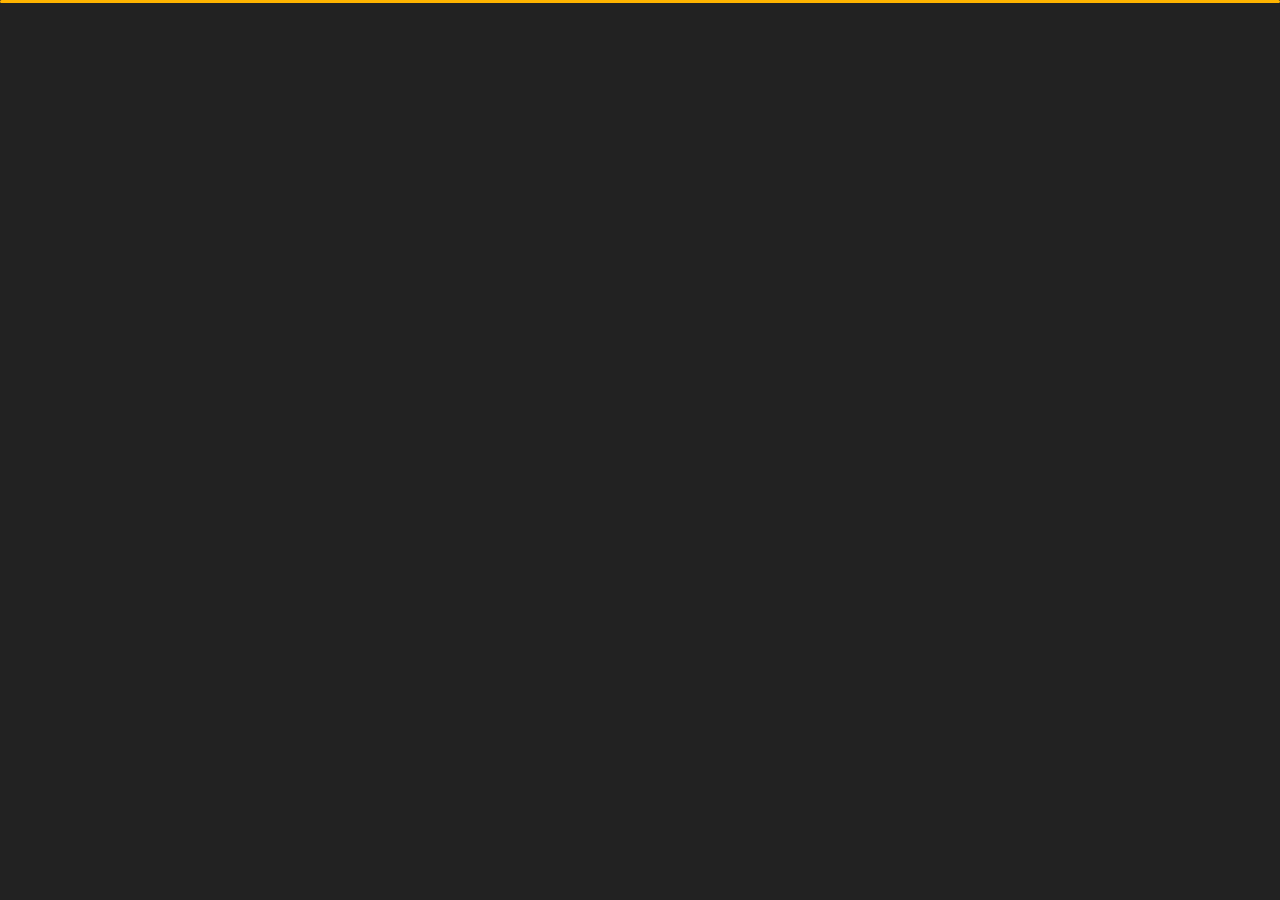
<file: index.html>
﻿<!DOCTYPE html>
<html lang="en">
	<head>
		<meta charset="utf-8" />
		<title>Personal Portfolio</title>
		<meta name="viewport" content="width=device-width, initial-scale=1" />

		<!-- Template Google Fonts -->
		<link
			href="https://fonts.googleapis.com/css?family=Poppins:400,400i,500,500i,600,600i,700,700i,800,800i,900,900i"
			rel="stylesheet"
		/>
		<link href="https://fonts.googleapis.com/css?family=Open+Sans:300,400,400i,600,600i,700" rel="stylesheet" />

		<!-- Template CSS Files -->
		<link href="css/bootstrap.min.css" rel="stylesheet" />
		<link href="css/preloader.min.css" rel="stylesheet" />
		<link href="css/circle.css" rel="stylesheet" />
		<link href="css/font-awesome.min.css" rel="stylesheet" />
		<link href="css/fm.revealator.jquery.min.css" rel="stylesheet" />
		<link href="css/style.css" rel="stylesheet" />

		<!-- CSS Skin File -->
		<link href="css/skins/yellow.css" rel="stylesheet" />

		<!-- Live Style Switcher - demo only -->
		<link rel="alternate stylesheet" type="text/css" title="blue" href="css/skins/blue.css" />
		<link rel="alternate stylesheet" type="text/css" title="green" href="css/skins/green.css" />
		<link rel="alternate stylesheet" type="text/css" title="yellow" href="css/skins/yellow.css" />
		<link rel="alternate stylesheet" type="text/css" title="blueviolet" href="css/skins/blueviolet.css" />
		<link rel="alternate stylesheet" type="text/css" title="goldenrod" href="css/skins/goldenrod.css" />
		<link rel="alternate stylesheet" type="text/css" title="magenta" href="css/skins/magenta.css" />
		<link rel="alternate stylesheet" type="text/css" title="orange" href="css/skins/orange.css" />
		<link rel="alternate stylesheet" type="text/css" title="purple" href="css/skins/purple.css" />
		<link rel="alternate stylesheet" type="text/css" title="red" href="css/skins/red.css" />
		<link rel="alternate stylesheet" type="text/css" title="yellowgreen" href="css/skins/yellowgreen.css" />
		<link rel="stylesheet" type="text/css" href="css/styleswitcher.css" />

		<!-- Modernizr JS File -->
		<script src="js/modernizr.custom.js"></script>
	</head>

	<body class="home">
		<!-- Live Style Switcher Starts - demo only -->
		<div id="switcher" class="">
			<div class="content-switcher">
				<h4>STYLE SWITCHER</h4>
				<ul>
					<li>
						<a href="#" onclick="setActiveStyleSheet('purple');" title="purple" class="color"
							><img src="img/styleswitcher/purple.png" alt="purple"
						/></a>
					</li>
					<li>
						<a href="#" onclick="setActiveStyleSheet('red');" title="red" class="color"
							><img src="img/styleswitcher/red.png" alt="red"
						/></a>
					</li>
					<li>
						<a href="#" onclick="setActiveStyleSheet('blueviolet');" title="blueviolet" class="color"
							><img src="img/styleswitcher/blueviolet.png" alt="blueviolet"
						/></a>
					</li>
					<li>
						<a href="#" onclick="setActiveStyleSheet('blue');" title="blue" class="color"
							><img src="img/styleswitcher/blue.png" alt="blue"
						/></a>
					</li>
					<li>
						<a href="#" onclick="setActiveStyleSheet('goldenrod');" title="goldenrod" class="color"
							><img src="img/styleswitcher/goldenrod.png" alt="goldenrod"
						/></a>
					</li>
					<li>
						<a href="#" onclick="setActiveStyleSheet('magenta');" title="magenta" class="color"
							><img src="img/styleswitcher/magenta.png" alt="magenta"
						/></a>
					</li>
					<li>
						<a href="#" onclick="setActiveStyleSheet('yellowgreen');" title="yellowgreen" class="color"
							><img src="img/styleswitcher/yellowgreen.png" alt="yellowgreen"
						/></a>
					</li>
					<li>
						<a href="#" onclick="setActiveStyleSheet('orange');" title="orange" class="color"
							><img src="img/styleswitcher/orange.png" alt="orange"
						/></a>
					</li>
					<li>
						<a href="#" onclick="setActiveStyleSheet('green');" title="green" class="color"
							><img src="img/styleswitcher/green.png" alt="green"
						/></a>
					</li>
					<li>
						<a href="#" onclick="setActiveStyleSheet('yellow');" title="yellow" class="color"
							><img src="img/styleswitcher/yellow.png" alt="yellow"
						/></a>
					</li>
				</ul>
				<div id="hideSwitcher">&times;</div>
			</div>
		</div>
		<div id="showSwitcher" class="styleSecondColor"><i class="fa fa-cog fa-spin"></i></div>
		<!-- Live Style Switcher Ends - demo only -->
		<!-- Header Starts -->
		<header class="header" id="navbar-collapse-toggle">
			<!-- Fixed Navigation Starts -->
			<ul class="icon-menu d-none d-lg-block revealator-slideup revealator-once revealator-delay1">
				<li class="icon-box active">
					<i class="fa fa-home"></i>
					<a href="index.html">
						<h2>Home</h2>
					</a>
				</li>
				<li class="icon-box">
					<i class="fa fa-user"></i>
					<a href="about.html">
						<h2>About</h2>
					</a>
				</li>
				<li class="icon-box">
					<i class="fa fa-briefcase"></i>
					<a href="portfolio.html">
						<h2>Portfolio</h2>
					</a>
				</li>
				<li class="icon-box">
					<i class="fa fa-envelope-open"></i>
					<a href="contact.html">
						<h2>Contact</h2>
					</a>
				</li>
				<li class="icon-box">
					<i class="fa fa-comments"></i>
					<a href="blog.html">
						<h2>Blog</h2>
					</a>
				</li>
			</ul>
			<!-- Fixed Navigation Ends -->
			<!-- Mobile Menu Starts -->
			<nav role="navigation" class="d-block d-lg-none">
				<div id="menuToggle">
					<input type="checkbox" />
					<span></span>
					<span></span>
					<span></span>
					<ul class="list-unstyled" id="menu">
						<li class="active">
							<a href="index.html"><i class="fa fa-home"></i><span>Home</span></a>
						</li>
						<li>
							<a href="about.html"><i class="fa fa-user"></i><span>About</span></a>
						</li>
						<li>
							<a href="portfolio.html"><i class="fa fa-folder-open"></i><span>Portfolio</span></a>
						</li>
						<li>
							<a href="contact.html"><i class="fa fa-envelope-open"></i><span>Contact</span></a>
						</li>
						<li>
							<a href="blog.html"><i class="fa fa-comments"></i><span>Blog</span></a>
						</li>
					</ul>
				</div>
			</nav>
			<!-- Mobile Menu Ends -->
		</header>
		<!-- Header Ends -->
		<!-- Main Content Starts -->
		<section
			class="container-fluid main-container container-home p-0 revealator-slideup revealator-once revealator-delay1"
		>
			<div class="color-block d-none d-lg-block"></div>
			<div class="row home-details-container align-items-center">
				<div class="col-lg-4 bg position-fixed d-none d-lg-block"></div>
				<div class="col-12 col-lg-8 offset-lg-4 home-details text-left text-sm-center text-lg-left">
					<div>
						<img
							src="img/img-mobile.jpg"
							class="img-fluid main-img-mobile d-none d-sm-block d-lg-none"
							alt="my picture"
						/>
						<h6 class="text-uppercase open-sans-font mb-0 d-block d-sm-none d-lg-block">hi there !</h6>
						<h1 class="text-uppercase poppins-font"><span>I'm</span> prakash kumar</h1>
						<p class="open-sans-font">
							I'm a Prakash Kumar based web designer & front‑end developer focused on crafting clean &
							user‑friendly experiences, I am passionate about building excellent software that improves the
							lives of those around me.
						</p>
						<a href="about.html" class="btn btn-about">more about me</a>
					</div>
				</div>
			</div>
		</section>
		<!-- Main Content Ends -->

		<!-- Template JS Files -->
		<script src="js/jquery-3.5.0.min.js"></script>
		<script src="js/styleswitcher.js"></script>
		<script src="js/preloader.min.js"></script>
		<script src="js/fm.revealator.jquery.min.js"></script>
		<script src="js/imagesloaded.pkgd.min.js"></script>
		<script src="js/masonry.pkgd.min.js"></script>
		<script src="js/classie.js"></script>
		<script src="js/cbpGridGallery.js"></script>
		<script src="js/jquery.hoverdir.js"></script>
		<script src="js/popper.min.js"></script>
		<script src="js/bootstrap.js"></script>
		<script src="js/custom.js"></script>
	</body>
</html>
</file>
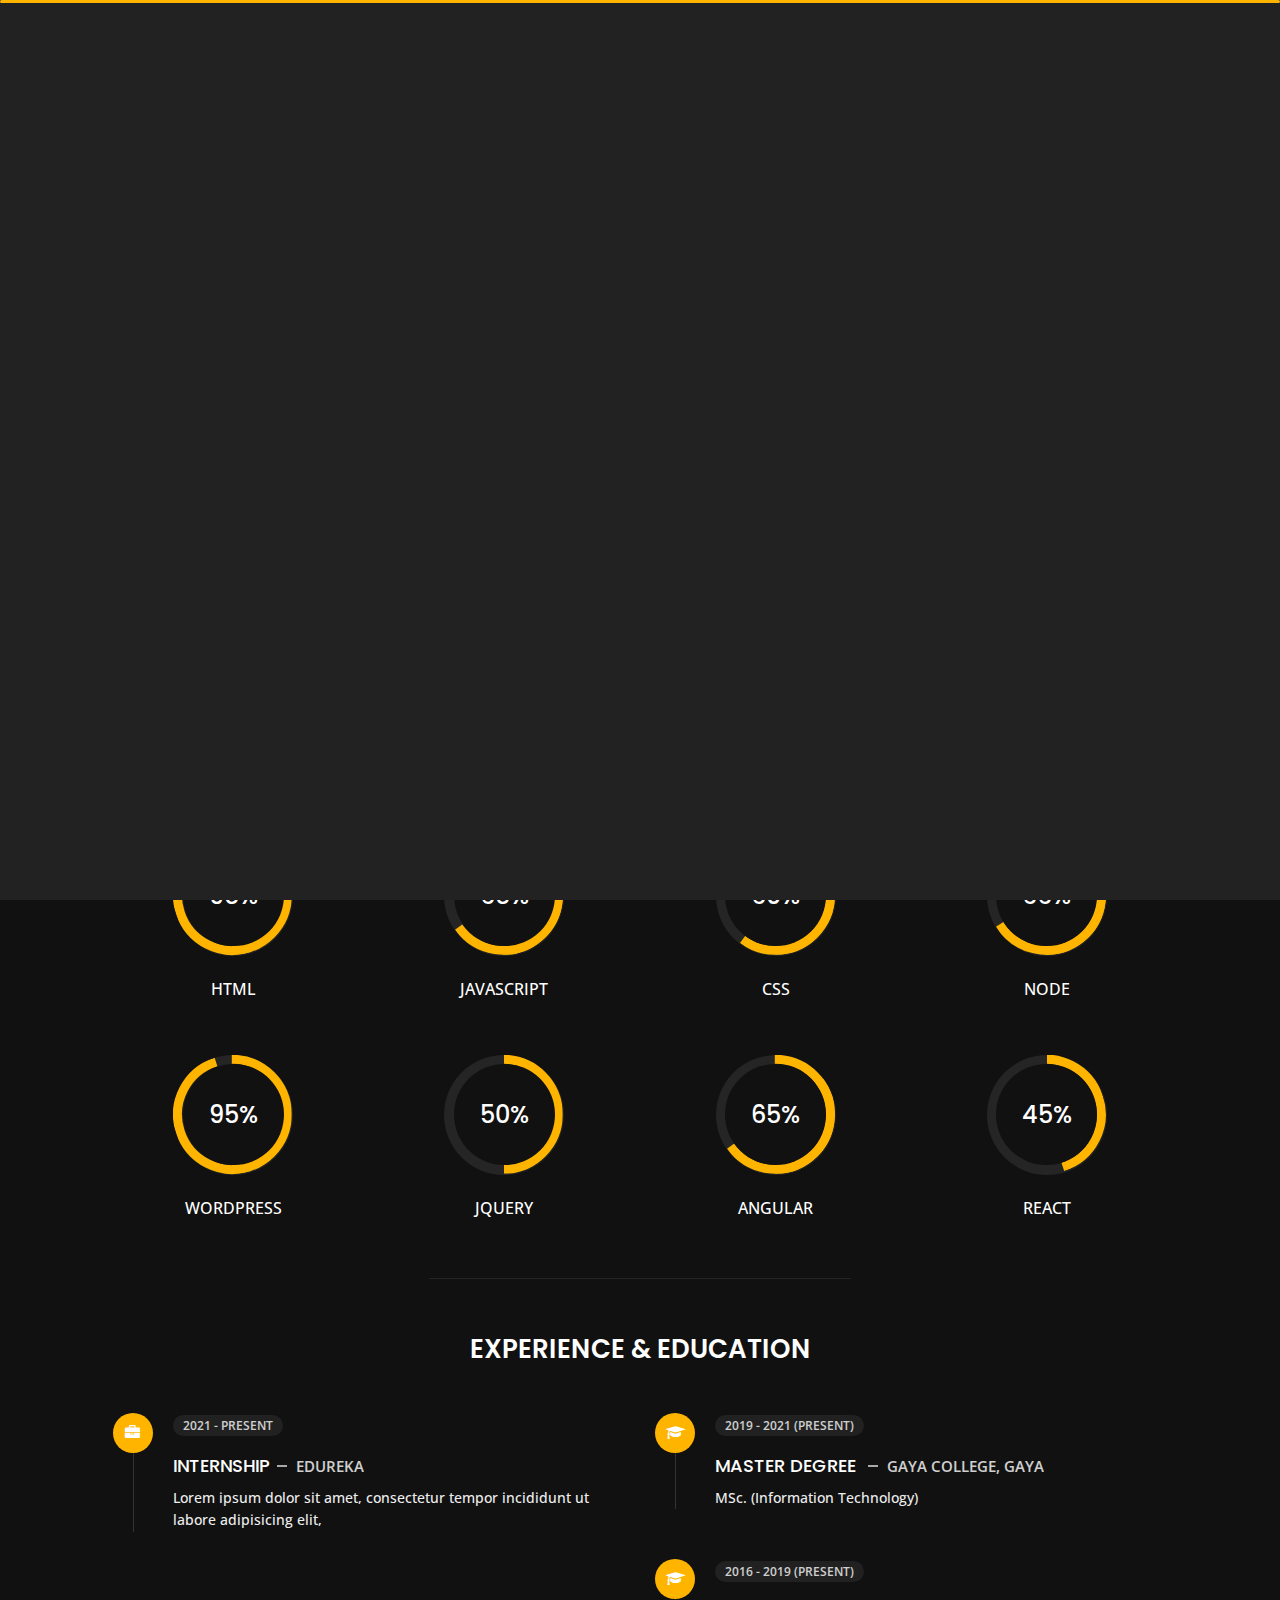
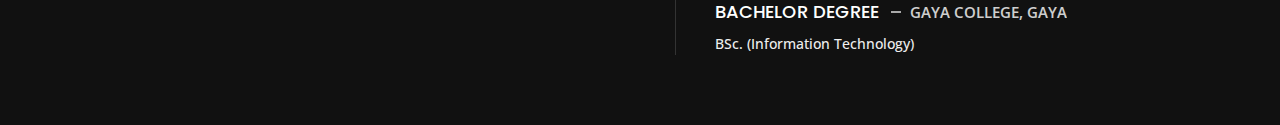
<file: about.html>
<!DOCTYPE html>
<html lang="en">
	<head>
		<meta charset="utf-8" />
		<title>About Personal Portfolio</title>
		<meta name="viewport" content="width=device-width, initial-scale=1" />

		<!-- Template Google Fonts -->
		<link
			href="https://fonts.googleapis.com/css?family=Poppins:400,400i,500,500i,600,600i,700,700i,800,800i,900,900i"
			rel="stylesheet"
		/>
		<link href="https://fonts.googleapis.com/css?family=Open+Sans:300,400,400i,600,600i,700" rel="stylesheet" />

		<!-- Template CSS Files -->
		<link href="css/bootstrap.min.css" rel="stylesheet" />
		<link href="css/preloader.min.css" rel="stylesheet" />
		<link href="css/circle.css" rel="stylesheet" />
		<link href="css/font-awesome.min.css" rel="stylesheet" />
		<link href="css/fm.revealator.jquery.min.css" rel="stylesheet" />
		<link href="css/style.css" rel="stylesheet" />

		<!-- CSS Skin File -->
		<link href="css/skins/yellow.css" rel="stylesheet" />

		<!-- Live Style Switcher - demo only -->
		<link rel="alternate stylesheet" type="text/css" title="blue" href="css/skins/blue.css" />
		<link rel="alternate stylesheet" type="text/css" title="green" href="css/skins/green.css" />
		<link rel="alternate stylesheet" type="text/css" title="yellow" href="css/skins/yellow.css" />
		<link rel="alternate stylesheet" type="text/css" title="blueviolet" href="css/skins/blueviolet.css" />
		<link rel="alternate stylesheet" type="text/css" title="goldenrod" href="css/skins/goldenrod.css" />
		<link rel="alternate stylesheet" type="text/css" title="magenta" href="css/skins/magenta.css" />
		<link rel="alternate stylesheet" type="text/css" title="orange" href="css/skins/orange.css" />
		<link rel="alternate stylesheet" type="text/css" title="purple" href="css/skins/purple.css" />
		<link rel="alternate stylesheet" type="text/css" title="red" href="css/skins/red.css" />
		<link rel="alternate stylesheet" type="text/css" title="yellowgreen" href="css/skins/yellowgreen.css" />
		<link rel="stylesheet" type="text/css" href="css/styleswitcher.css" />

		<!-- Modernizr JS File -->
		<script src="js/modernizr.custom.js"></script>
	</head>

	<body class="about">
		<!-- Live Style Switcher Starts - demo only -->
		<div id="switcher" class="">
			<div class="content-switcher">
				<h4>STYLE SWITCHER</h4>
				<ul>
					<li>
						<a href="#" onclick="setActiveStyleSheet('purple');" title="purple" class="color"
							><img src="img/styleswitcher/purple.png" alt="purple"
						/></a>
					</li>
					<li>
						<a href="#" onclick="setActiveStyleSheet('red');" title="red" class="color"
							><img src="img/styleswitcher/red.png" alt="red"
						/></a>
					</li>
					<li>
						<a href="#" onclick="setActiveStyleSheet('blueviolet');" title="blueviolet" class="color"
							><img src="img/styleswitcher/blueviolet.png" alt="blueviolet"
						/></a>
					</li>
					<li>
						<a href="#" onclick="setActiveStyleSheet('blue');" title="blue" class="color"
							><img src="img/styleswitcher/blue.png" alt="blue"
						/></a>
					</li>
					<li>
						<a href="#" onclick="setActiveStyleSheet('goldenrod');" title="goldenrod" class="color"
							><img src="img/styleswitcher/goldenrod.png" alt="goldenrod"
						/></a>
					</li>
					<li>
						<a href="#" onclick="setActiveStyleSheet('magenta');" title="magenta" class="color"
							><img src="img/styleswitcher/magenta.png" alt="magenta"
						/></a>
					</li>
					<li>
						<a href="#" onclick="setActiveStyleSheet('yellowgreen');" title="yellowgreen" class="color"
							><img src="img/styleswitcher/yellowgreen.png" alt="yellowgreen"
						/></a>
					</li>
					<li>
						<a href="#" onclick="setActiveStyleSheet('orange');" title="orange" class="color"
							><img src="img/styleswitcher/orange.png" alt="orange"
						/></a>
					</li>
					<li>
						<a href="#" onclick="setActiveStyleSheet('green');" title="green" class="color"
							><img src="img/styleswitcher/green.png" alt="green"
						/></a>
					</li>
					<li>
						<a href="#" onclick="setActiveStyleSheet('yellow');" title="yellow" class="color"
							><img src="img/styleswitcher/yellow.png" alt="yellow"
						/></a>
					</li>
				</ul>

				<div id="hideSwitcher">&times;</div>
			</div>
		</div>
		<div id="showSwitcher" class="styleSecondColor"><i class="fa fa-cog fa-spin"></i></div>
		<!-- Live Style Switcher Ends - demo only -->
		<!-- Header Starts -->
		<header class="header" id="navbar-collapse-toggle">
			<!-- Fixed Navigation Starts -->
			<ul class="icon-menu d-none d-lg-block revealator-slideup revealator-once revealator-delay1">
				<li class="icon-box">
					<i class="fa fa-home"></i>
					<a href="index.html">
						<h2>Home</h2>
					</a>
				</li>
				<li class="icon-box active">
					<i class="fa fa-user"></i>
					<a href="about.html">
						<h2>About</h2>
					</a>
				</li>
				<li class="icon-box">
					<i class="fa fa-briefcase"></i>
					<a href="portfolio.html">
						<h2>Portfolio</h2>
					</a>
				</li>
				<li class="icon-box">
					<i class="fa fa-envelope-open"></i>
					<a href="contact.html">
						<h2>Contact</h2>
					</a>
				</li>
				<li class="icon-box">
					<i class="fa fa-comments"></i>
					<a href="blog.html">
						<h2>Blog</h2>
					</a>
				</li>
			</ul>
			<!-- Fixed Navigation Ends -->
			<!-- Mobile Menu Starts -->
			<nav role="navigation" class="d-block d-lg-none">
				<div id="menuToggle">
					<input type="checkbox" />
					<span></span>
					<span></span>
					<span></span>
					<ul class="list-unstyled" id="menu">
						<li>
							<a href="index.html"><i class="fa fa-home"></i><span>Home</span></a>
						</li>
						<li class="active">
							<a href="about.html"><i class="fa fa-user"></i><span>About</span></a>
						</li>
						<li>
							<a href="portfolio.html"><i class="fa fa-folder-open"></i><span>Portfolio</span></a>
						</li>
						<li>
							<a href="contact.html"><i class="fa fa-envelope-open"></i><span>Contact</span></a>
						</li>
						<li>
							<a href="blog.html"><i class="fa fa-comments"></i><span>Blog</span></a>
						</li>
					</ul>
				</div>
			</nav>
			<!-- Mobile Menu Ends -->
		</header>
		<!-- Header Ends -->
		<!-- Page Title Starts -->
		<section class="title-section text-left text-sm-center revealator-slideup revealator-once revealator-delay1">
			<h1>ABOUT <span>ME</span></h1>
			<span class="title-bg">Resume</span>
		</section>
		<!-- Page Title Ends -->
		<!-- Main Content Starts -->
		<section class="main-content revealator-slideup revealator-once revealator-delay1">
			<div class="container">
				<div class="row">
					<!-- Personal Info Starts -->
					<div class="col-12 col-lg-5 col-xl-6">
						<div class="row">
							<div class="col-12">
								<h3 class="text-uppercase custom-title mb-0 ft-wt-600">personal infos</h3>
							</div>
							<div class="col-12 d-block d-sm-none">
								<img src="img/img-mobile.jpg" class="img-fluid main-img-mobile" alt="my picture" />
							</div>
							<div class="col-6">
								<ul class="about-list list-unstyled open-sans-font">
									<li>
										<span class="title">first name :</span>
										<span class="value d-block d-sm-inline-block d-lg-block d-xl-inline-block"
											>Prakash</span
										>
									</li>
									<li>
										<span class="title">last name :</span>
										<span class="value d-block d-sm-inline-block d-lg-block d-xl-inline-block"
											>Kumar</span
										>
									</li>
									<li>
										<span class="title">Age :</span>
										<span class="value d-block d-sm-inline-block d-lg-block d-xl-inline-block"
											>22 Years</span
										>
									</li>
									<li>
										<span class="title">Nationality :</span>
										<span class="value d-block d-sm-inline-block d-lg-block d-xl-inline-block"
											>Indian</span
										>
									</li>
									<li>
										<span class="title">Address :</span>
										<span class="value d-block d-sm-inline-block d-lg-block d-xl-inline-block"
											>V.K.S Colony Road No. 06, P.S- Magadh Medical, Gaya, Bihar (823001)</span
										>
									</li>
								</ul>
							</div>
							<div class="col-6">
								<ul class="about-list list-unstyled open-sans-font">
									<li>
										<span class="title">phone :</span>
										<span class="value d-block d-sm-inline-block d-lg-block d-xl-inline-block"
											>+91 7992315671</span
										>
									</li>
									<li>
										<span class="title">Email :</span>
										<span class="value d-block d-sm-inline-block d-lg-block d-xl-inline-block"
											>prakash20kumar2000@gmail.com</span
										>
									</li>

									<li>
										<span class="title">langages :</span>
										<span class="value d-block d-sm-inline-block d-lg-block d-xl-inline-block"
											>English, Hindi</span
										>
									</li>
								</ul>
							</div>
							<div class="col-12 mt-3">
								<a href="about.html" class="btn btn-download">Download CV</a>
							</div>
						</div>
					</div>
					<!-- Personal Info Ends -->
					<!-- Boxes Starts -->
					<div class="col-12 col-lg-7 col-xl-6 mt-5 mt-lg-0">
						<div class="row">
							<div class="col-6">
								<div class="box-stats with-margin">
									<h3 class="poppins-font position-relative">10</h3>
									<p class="open-sans-font m-0 position-relative text-uppercase">
										months of <span class="d-block">experience</span>
									</p>
								</div>
							</div>
							<div class="col-6">
								<div class="box-stats with-margin">
									<h3 class="poppins-font position-relative">6</h3>
									<p class="open-sans-font m-0 position-relative text-uppercase">
										completed <span class="d-block">projects</span>
									</p>
								</div>
							</div>

						</div>
					</div>
					<!-- Boxes Ends -->
				</div>
				<hr class="separator" />
				<!-- Skills Starts -->
				<div class="row">
					<div class="col-12">
						<h3 class="text-uppercase pb-4 pb-sm-5 mb-3 mb-sm-0 text-left text-sm-center custom-title ft-wt-600">
							My Skills
						</h3>
					</div>
					<div class="col-6 col-md-3 mb-3 mb-sm-5">
						<div class="c100 p95">
							<span>95%</span>
							<div class="slice">
								<div class="bar"></div>
								<div class="fill"></div>
							</div>
						</div>
						<h6 class="text-uppercase open-sans-font text-center mt-2 mt-sm-4">html</h6>
					</div>
					<div class="col-6 col-md-3 mb-3 mb-sm-5">
						<div class="c100 p65">
							<span>65%</span>
							<div class="slice">
								<div class="bar"></div>
								<div class="fill"></div>
							</div>
						</div>
						<h6 class="text-uppercase open-sans-font text-center mt-2 mt-sm-4">javascript</h6>
					</div>
					<div class="col-6 col-md-3 mb-3 mb-sm-5">
						<div class="c100 p60">
							<span>60%</span>
							<div class="slice">
								<div class="bar"></div>
								<div class="fill"></div>
							</div>
						</div>
						<h6 class="text-uppercase open-sans-font text-center mt-2 mt-sm-4">css</h6>
					</div>
					<div class="col-6 col-md-3 mb-3 mb-sm-5">
						<div class="c100 p66">
							<span>66%</span>
							<div class="slice">
								<div class="bar"></div>
								<div class="fill"></div>
							</div>
						</div>
						<h6 class="text-uppercase open-sans-font text-center mt-2 mt-sm-4">node</h6>
					</div>
					<div class="col-6 col-md-3 mb-3 mb-sm-5">
						<div class="c100 p95">
							<span>95%</span>
							<div class="slice">
								<div class="bar"></div>
								<div class="fill"></div>
							</div>
						</div>
						<h6 class="text-uppercase open-sans-font text-center mt-2 mt-sm-4">wordpress</h6>
					</div>
					<div class="col-6 col-md-3 mb-3 mb-sm-5">
						<div class="c100 p50">
							<span>50%</span>
							<div class="slice">
								<div class="bar"></div>
								<div class="fill"></div>
							</div>
						</div>
						<h6 class="text-uppercase open-sans-font text-center mt-2 mt-sm-4">jquery</h6>
					</div>
					<div class="col-6 col-md-3 mb-3 mb-sm-5">
						<div class="c100 p65">
							<span>65%</span>
							<div class="slice">
								<div class="bar"></div>
								<div class="fill"></div>
							</div>
						</div>
						<h6 class="text-uppercase open-sans-font text-center mt-2 mt-sm-4">angular</h6>
					</div>
					<div class="col-6 col-md-3 mb-3 mb-sm-5">
						<div class="c100 p45">
							<span>45%</span>
							<div class="slice">
								<div class="bar"></div>
								<div class="fill"></div>
							</div>
						</div>
						<h6 class="text-uppercase open-sans-font text-center mt-2 mt-sm-4">react</h6>
					</div>
				</div>
				<!-- Skills Ends -->
				<hr class="separator mt-1" />
				<!-- Experience & Education Starts -->
				<div class="row">
					<div class="col-12">
						<h3 class="text-uppercase pb-5 mb-0 text-left text-sm-center custom-title ft-wt-600">
							Experience <span>&</span> Education
						</h3>
					</div>
					<div class="col-lg-6 m-15px-tb">
						<div class="resume-box">
							<ul>
								<li>
									<div class="icon">
										<i class="fa fa-briefcase"></i>
									</div>
									<span class="time open-sans-font text-uppercase">2021 - Present</span>
									<h5 class="poppins-font text-uppercase">
										Internship<span class="place open-sans-font">Edureka</span>
									</h5>
									<p class="open-sans-font">
										Lorem ipsum dolor sit amet, consectetur tempor incididunt ut labore adipisicing elit,
									</p>
								</li>
							</ul>
						</div>
					</div>
					<div class="col-lg-6 m-15px-tb">
						<div class="resume-box">
							<ul>
								<li>
									<div class="icon">
										<i class="fa fa-graduation-cap"></i>
									</div>
									<span class="time open-sans-font text-uppercase">2019 - 2021 (Present)</span>
									<h5 class="poppins-font text-uppercase">
										Master Degree <span class="place open-sans-font">Gaya College, Gaya</span>
									</h5>
									<p class="open-sans-font">MSc. (Information Technology)</p>
								</li>
								<li>
									<div class="icon">
										<i class="fa fa-graduation-cap"></i>
									</div>
									<span class="time open-sans-font text-uppercase">2016 - 2019 (Present)</span>
									<h5 class="poppins-font text-uppercase">
										Bachelor Degree <span class="place open-sans-font">Gaya College, Gaya</span>
									</h5>
									<p class="open-sans-font">BSc. (Information Technology)</p>
								</li>
							</ul>
						</div>
					</div>
				</div>
				<!-- Experience & Education Ends -->
			</div>
		</section>
		<!-- Main Content Ends -->

		<!-- Template JS Files -->
		<script src="js/jquery-3.5.0.min.js"></script>
		<script src="js/styleswitcher.js"></script>
		<script src="js/preloader.min.js"></script>
		<script src="js/fm.revealator.jquery.min.js"></script>
		<script src="js/imagesloaded.pkgd.min.js"></script>
		<script src="js/masonry.pkgd.min.js"></script>
		<script src="js/classie.js"></script>
		<script src="js/cbpGridGallery.js"></script>
		<script src="js/jquery.hoverdir.js"></script>
		<script src="js/popper.min.js"></script>
		<script src="js/bootstrap.js"></script>
		<script src="js/custom.js"></script>
	</body>
</html>
</file>
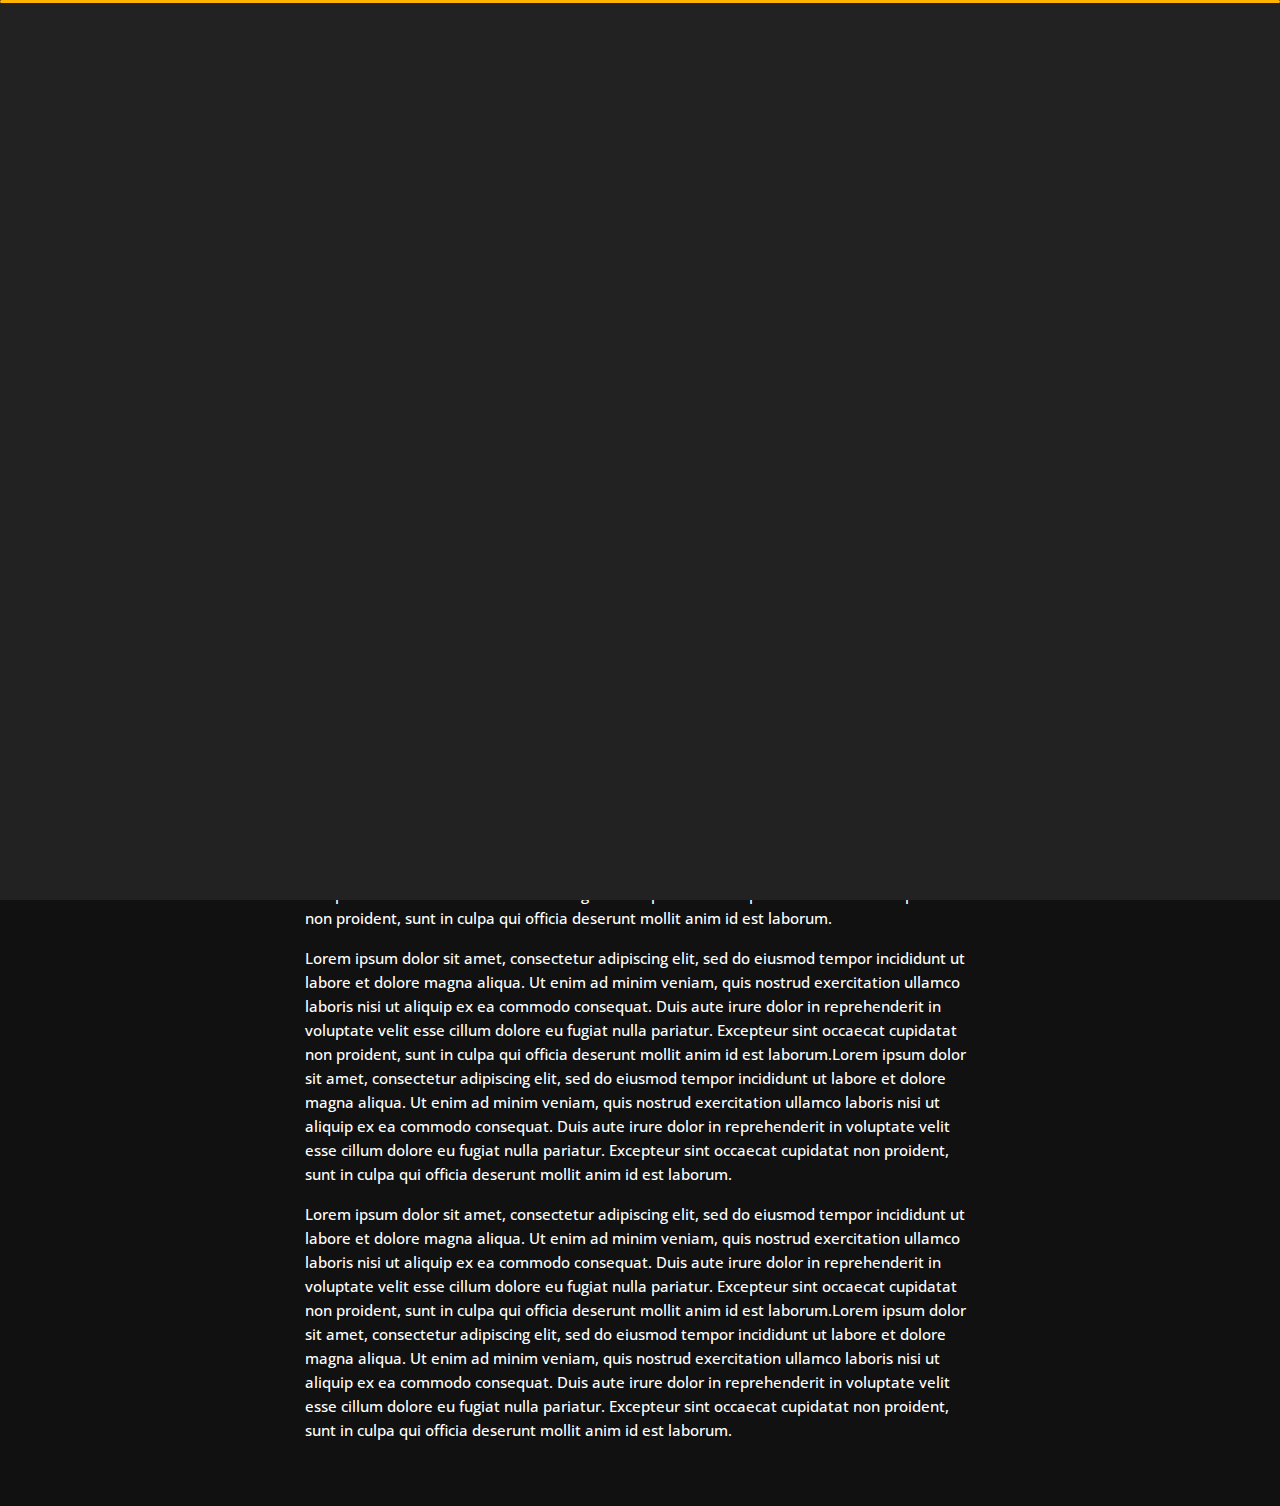
<file: blog-post.html>
<!DOCTYPE html>
<html lang="en">


<head>
    <meta charset="utf-8">
    <title>Blog - Personal Portfolio</title>
    <meta name="viewport" content="width=device-width, initial-scale=1">

    <!-- Template Google Fonts -->
    <link href="https://fonts.googleapis.com/css?family=Poppins:400,400i,500,500i,600,600i,700,700i,800,800i,900,900i" rel="stylesheet">
    <link href="https://fonts.googleapis.com/css?family=Open+Sans:300,400,400i,600,600i,700" rel="stylesheet">

    <!-- Template CSS Files -->
    <link href="css/bootstrap.min.css" rel="stylesheet">
    <link href="css/preloader.min.css" rel="stylesheet">
    <link href="css/circle.css" rel="stylesheet">
    <link href="css/font-awesome.min.css" rel="stylesheet">
    <link href="css/fm.revealator.jquery.min.css" rel="stylesheet">
    <link href="css/style.css" rel="stylesheet">

    <!-- CSS Skin File -->
    <link href="css/skins/yellow.css" rel="stylesheet">

    <!-- Live Style Switcher - demo only -->
    <link rel="alternate stylesheet" type="text/css" title="blue" href="css/skins/blue.css" />
    <link rel="alternate stylesheet" type="text/css" title="green" href="css/skins/green.css" />
    <link rel="alternate stylesheet" type="text/css" title="yellow" href="css/skins/yellow.css" />
    <link rel="alternate stylesheet" type="text/css" title="blueviolet" href="css/skins/blueviolet.css" />
    <link rel="alternate stylesheet" type="text/css" title="goldenrod" href="css/skins/goldenrod.css" />
    <link rel="alternate stylesheet" type="text/css" title="magenta" href="css/skins/magenta.css" />
    <link rel="alternate stylesheet" type="text/css" title="orange" href="css/skins/orange.css" />
    <link rel="alternate stylesheet" type="text/css" title="purple" href="css/skins/purple.css" />
    <link rel="alternate stylesheet" type="text/css" title="red" href="css/skins/red.css" />
    <link rel="alternate stylesheet" type="text/css" title="yellowgreen" href="css/skins/yellowgreen.css" />
    <link rel="stylesheet" type="text/css" href="css/styleswitcher.css" />

    <!-- Modernizr JS File -->
    <script src="js/modernizr.custom.js"></script>
</head>

<body class="blog-post">
<!-- Live Style Switcher Starts - demo only -->
<div id="switcher" class="">
    <div class="content-switcher">
        <h4>STYLE SWITCHER</h4>
        <ul>
            <li>
                <a href="#" onclick="setActiveStyleSheet('purple');" title="purple" class="color"><img src="img/styleswitcher/purple.png" alt="purple"/></a>
            </li>
            <li>
                <a href="#" onclick="setActiveStyleSheet('red');" title="red" class="color"><img src="img/styleswitcher/red.png" alt="red"/></a>
            </li>
            <li>
                <a href="#" onclick="setActiveStyleSheet('blueviolet');" title="blueviolet" class="color"><img src="img/styleswitcher/blueviolet.png" alt="blueviolet"/></a>
            </li>
            <li>
                <a href="#" onclick="setActiveStyleSheet('blue');" title="blue" class="color"><img src="img/styleswitcher/blue.png" alt="blue"/></a>
            </li>
            <li>
                <a href="#" onclick="setActiveStyleSheet('goldenrod');" title="goldenrod" class="color"><img src="img/styleswitcher/goldenrod.png" alt="goldenrod"/></a>
            </li>
            <li>
                <a href="#" onclick="setActiveStyleSheet('magenta');" title="magenta" class="color"><img src="img/styleswitcher/magenta.png" alt="magenta"/></a>
            </li>
            <li>
                <a href="#" onclick="setActiveStyleSheet('yellowgreen');" title="yellowgreen" class="color"><img src="img/styleswitcher/yellowgreen.png" alt="yellowgreen"/></a>
            </li>
            <li>
                <a href="#" onclick="setActiveStyleSheet('orange');" title="orange" class="color"><img src="img/styleswitcher/orange.png" alt="orange"/></a>
            </li>
            <li>
                <a href="#" onclick="setActiveStyleSheet('green');" title="green" class="color"><img src="img/styleswitcher/green.png" alt="green"/></a>
            </li>
            <li>
                <a href="#" onclick="setActiveStyleSheet('yellow');" title="yellow" class="color"><img src="img/styleswitcher/yellow.png" alt="yellow"/></a>
            </li>
        </ul>

       <div id="hideSwitcher">&times;</div>
    </div>
</div>
<div id="showSwitcher" class="styleSecondColor"><i class="fa fa-cog fa-spin"></i></div>
<!-- Live Style Switcher Ends - demo only -->
<!-- Header Starts -->
<header class="header" id="navbar-collapse-toggle">
    <!-- Fixed Navigation Starts -->
    <ul class="icon-menu d-none d-lg-block revealator-slideup revealator-once revealator-delay1">
        <li class="icon-box">
            <i class="fa fa-home"></i>
            <a href="index.html">
                <h2>Home</h2>
            </a>
        </li>
        <li class="icon-box">
            <i class="fa fa-user"></i>
            <a href="about.html">
                <h2>About</h2>
            </a>
        </li>
        <li class="icon-box">
            <i class="fa fa-briefcase"></i>
            <a href="portfolio.html">
                <h2>Portfolio</h2>
            </a>
        </li>
        <li class="icon-box">
            <i class="fa fa-envelope-open"></i>
            <a href="contact.html">
                <h2>Contact</h2>
            </a>
        </li>
        <li class="icon-box active">
            <i class="fa fa-comments"></i>
            <a href="blog.html">
                <h2>Blog</h2>
            </a>
        </li>
    </ul>
    <!-- Fixed Navigation Ends -->
    <!-- Mobile Menu Starts -->
    <nav role="navigation" class="d-block d-lg-none">
        <div id="menuToggle">
            <input type="checkbox" />
            <span></span>
            <span></span>
            <span></span>
            <ul class="list-unstyled" id="menu">
                <li><a href="index.html"><i class="fa fa-home"></i><span>Home</span></a></li>
                <li><a href="about.html"><i class="fa fa-user"></i><span>About</span></a></li>
                <li><a href="portfolio.html"><i class="fa fa-folder-open"></i><span>Portfolio</span></a></li>
                <li><a href="contact.html"><i class="fa fa-envelope-open"></i><span>Contact</span></a></li>
                <li class="active"><a href="blog.html"><i class="fa fa-comments"></i><span>Blog</span></a></li>
            </ul>
        </div>
    </nav>
    <!-- Mobile Menu Ends -->
</header>
<!-- Header Ends -->
<!-- Page Title Starts -->
<section class="title-section text-left text-sm-center revealator-slideup revealator-once revealator-delay1">
    <h1>my <span>blog</span></h1>
    <span class="title-bg">posts</span>
</section>
<!-- Page Title Ends -->
<!-- Main Content Starts -->
<section class="main-content revealator-slideup revealator-once revealator-delay1">
    <div class="container">
        <div class="row">
            <!-- Article Starts -->
            <article class="col-12">
                <!-- Meta Starts -->
                <div class="meta open-sans-font">
                    <span><i class="fa fa-user"></i> steve</span>
                    <span class="date"><i class="fa fa-calendar"></i> 9 January 2017</span>
                    <span><i class="fa fa-tags"></i> wordpress, business, economy, design</span>
                </div>
                <!-- Meta Ends -->
                <!-- Article Content Starts -->
                <h1 class="text-uppercase text-capitalize">Everything You Need to Know About Web Accessibility</h1>
                <img src="img/blog/blog-post-1.jpg" class="img-fluid" alt="Blog image"/>
                <div class="blog-excerpt open-sans-font pb-5">
                    <p>Lorem ipsum dolor sit amet, consectetur adipiscing elit, sed do eiusmod tempor incididunt ut labore et dolore magna aliqua. Ut enim ad minim veniam, quis nostrud exercitation ullamco laboris nisi ut aliquip ex ea commodo consequat.
                        Duis aute irure dolor in reprehenderit in voluptate velit esse cillum dolore eu fugiat nulla pariatur. Excepteur sint occaecat cupidatat non proident, sunt in culpa qui officia deserunt mollit anim id est laborum.</p>
                    <p>Lorem ipsum dolor sit amet, consectetur adipiscing elit, sed do eiusmod tempor incididunt ut labore et dolore magna aliqua. Ut enim ad minim veniam, quis nostrud exercitation ullamco laboris nisi ut aliquip ex ea commodo consequat.
                        Duis aute irure dolor in reprehenderit in voluptate velit esse cillum dolore eu fugiat nulla pariatur. Excepteur sint occaecat cupidatat non proident, sunt in culpa qui officia deserunt mollit anim id est laborum.Lorem ipsum
                        dolor sit amet, consectetur adipiscing elit, sed do eiusmod tempor incididunt ut labore et dolore magna aliqua. Ut enim ad minim veniam, quis nostrud exercitation ullamco laboris nisi ut aliquip ex ea commodo consequat. Duis
                        aute irure dolor in reprehenderit in voluptate velit esse cillum dolore eu fugiat nulla pariatur. Excepteur sint occaecat cupidatat non proident, sunt in culpa qui officia deserunt mollit anim id est laborum.</p>
                    <p>Lorem ipsum dolor sit amet, consectetur adipiscing elit, sed do eiusmod tempor incididunt ut labore et dolore magna aliqua. Ut enim ad minim veniam, quis nostrud exercitation ullamco laboris nisi ut aliquip ex ea commodo consequat.
                        Duis aute irure dolor in reprehenderit in voluptate velit esse cillum dolore eu fugiat nulla pariatur. Excepteur sint occaecat cupidatat non proident, sunt in culpa qui officia deserunt mollit anim id est laborum.Lorem ipsum
                        dolor sit amet, consectetur adipiscing elit, sed do eiusmod tempor incididunt ut labore et dolore magna aliqua. Ut enim ad minim veniam, quis nostrud exercitation ullamco laboris nisi ut aliquip ex ea commodo consequat. Duis
                        aute irure dolor in reprehenderit in voluptate velit esse cillum dolore eu fugiat nulla pariatur. Excepteur sint occaecat cupidatat non proident, sunt in culpa qui officia deserunt mollit anim id est laborum.</p>
                </div>
                <!-- Article Content Ends -->
            </article>
            <!-- Article Ends -->
        </div>
    </div>
</section>
<!-- Template JS Files -->
<script src="js/jquery-3.5.0.min.js"></script>
<script src="js/styleswitcher.js"></script>
<script src="js/preloader.min.js"></script>
<script src="js/fm.revealator.jquery.min.js"></script>
<script src="js/imagesloaded.pkgd.min.js"></script>
<script src="js/masonry.pkgd.min.js"></script>
<script src="js/classie.js"></script>
<script src="js/cbpGridGallery.js"></script>
<script src="js/jquery.hoverdir.js"></script>
<script src="js/popper.min.js"></script>
<script src="js/bootstrap.js"></script>
<script src="js/custom.js"></script>

</body>


</html>
</file>
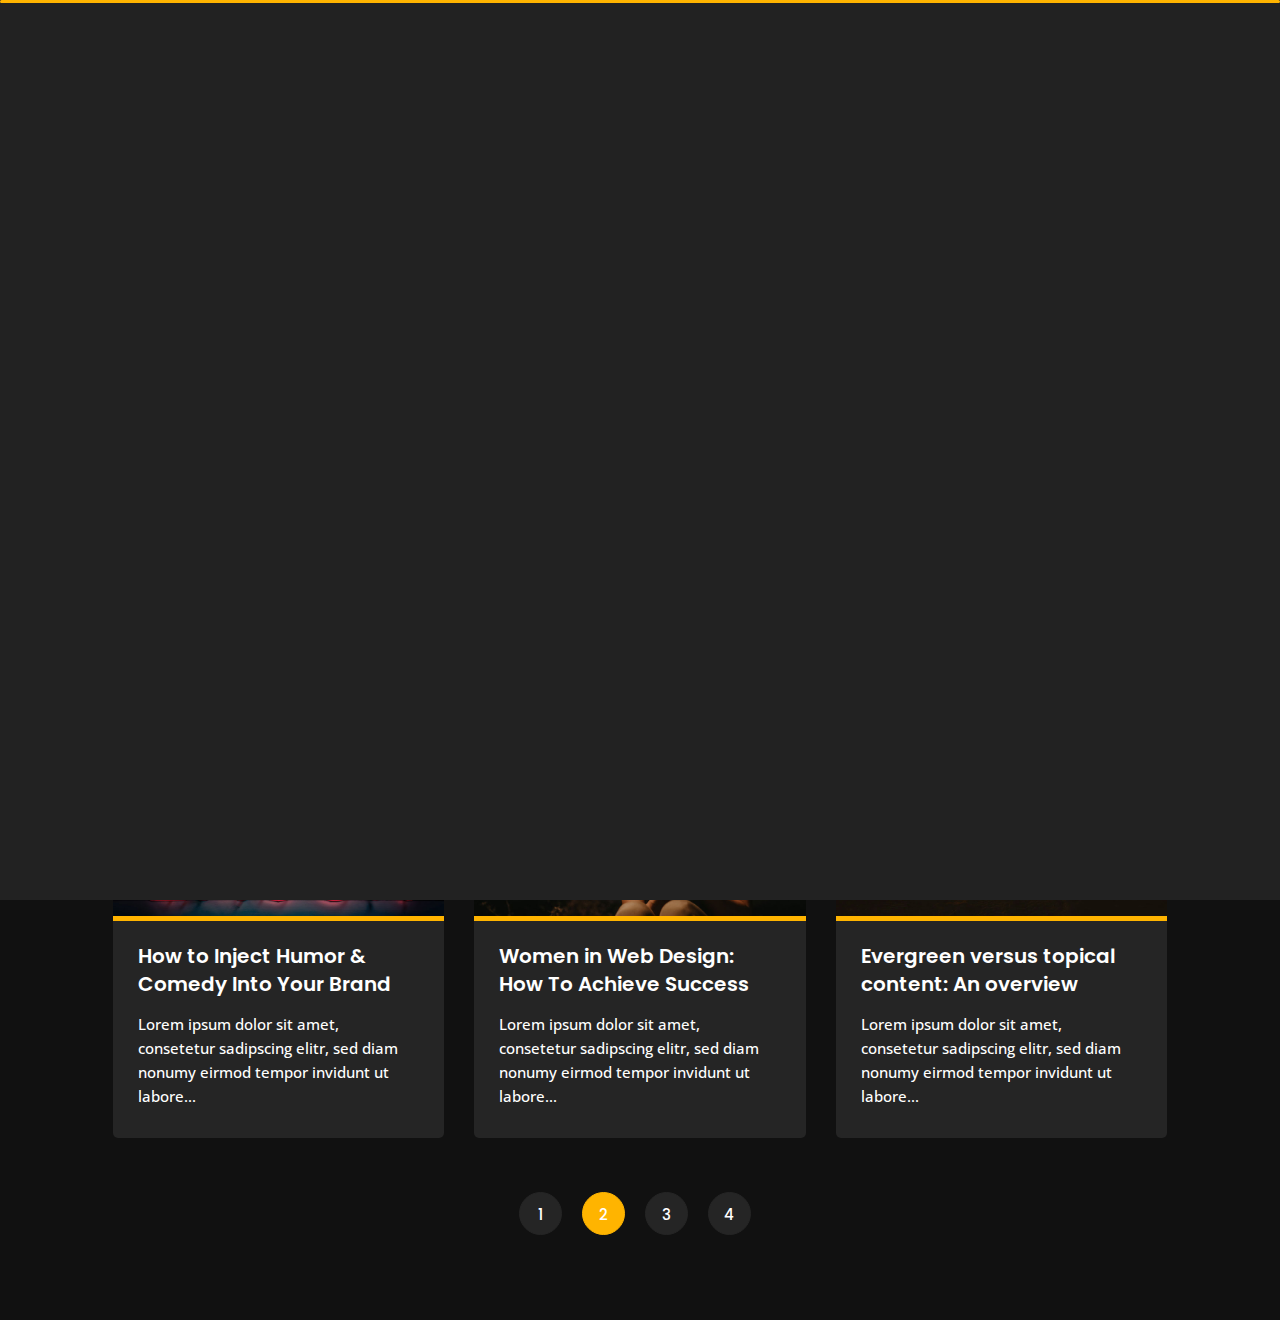
<file: blog.html>
﻿<!DOCTYPE html>
<html lang="en">


<head>
    <meta charset="utf-8">
    <title>Blog - Personal Portfolio</title>
    <meta name="viewport" content="width=device-width, initial-scale=1">

    <!-- Template Google Fonts -->
    <link href="https://fonts.googleapis.com/css?family=Poppins:400,400i,500,500i,600,600i,700,700i,800,800i,900,900i" rel="stylesheet">
    <link href="https://fonts.googleapis.com/css?family=Open+Sans:300,400,400i,600,600i,700" rel="stylesheet">

    <!-- Template CSS Files -->
    <link href="css/bootstrap.min.css" rel="stylesheet">
    <link href="css/preloader.min.css" rel="stylesheet">
    <link href="css/circle.css" rel="stylesheet">
    <link href="css/font-awesome.min.css" rel="stylesheet">
    <link href="css/fm.revealator.jquery.min.css" rel="stylesheet">
    <link href="css/style.css" rel="stylesheet">

    <!-- CSS Skin File -->
    <link href="css/skins/yellow.css" rel="stylesheet">

    <!-- Live Style Switcher - demo only -->
    <link rel="alternate stylesheet" type="text/css" title="blue" href="css/skins/blue.css" />
    <link rel="alternate stylesheet" type="text/css" title="green" href="css/skins/green.css" />
    <link rel="alternate stylesheet" type="text/css" title="yellow" href="css/skins/yellow.css" />
    <link rel="alternate stylesheet" type="text/css" title="blueviolet" href="css/skins/blueviolet.css" />
    <link rel="alternate stylesheet" type="text/css" title="goldenrod" href="css/skins/goldenrod.css" />
    <link rel="alternate stylesheet" type="text/css" title="magenta" href="css/skins/magenta.css" />
    <link rel="alternate stylesheet" type="text/css" title="orange" href="css/skins/orange.css" />
    <link rel="alternate stylesheet" type="text/css" title="purple" href="css/skins/purple.css" />
    <link rel="alternate stylesheet" type="text/css" title="red" href="css/skins/red.css" />
    <link rel="alternate stylesheet" type="text/css" title="yellowgreen" href="css/skins/yellowgreen.css" />
    <link rel="stylesheet" type="text/css" href="css/styleswitcher.css" />

    <!-- Modernizr JS File -->
    <script src="js/modernizr.custom.js"></script>
</head>

<body class="blog">
<!-- Live Style Switcher Starts - demo only -->
<div id="switcher" class="">
    <div class="content-switcher">
        <h4>STYLE SWITCHER</h4>
        <ul>
            <li>
                <a href="#" onclick="setActiveStyleSheet('purple');" title="purple" class="color"><img src="img/styleswitcher/purple.png" alt="purple"/></a>
            </li>
            <li>
                <a href="#" onclick="setActiveStyleSheet('red');" title="red" class="color"><img src="img/styleswitcher/red.png" alt="red"/></a>
            </li>
            <li>
                <a href="#" onclick="setActiveStyleSheet('blueviolet');" title="blueviolet" class="color"><img src="img/styleswitcher/blueviolet.png" alt="blueviolet"/></a>
            </li>
            <li>
                <a href="#" onclick="setActiveStyleSheet('blue');" title="blue" class="color"><img src="img/styleswitcher/blue.png" alt="blue"/></a>
            </li>
            <li>
                <a href="#" onclick="setActiveStyleSheet('goldenrod');" title="goldenrod" class="color"><img src="img/styleswitcher/goldenrod.png" alt="goldenrod"/></a>
            </li>
            <li>
                <a href="#" onclick="setActiveStyleSheet('magenta');" title="magenta" class="color"><img src="img/styleswitcher/magenta.png" alt="magenta"/></a>
            </li>
            <li>
                <a href="#" onclick="setActiveStyleSheet('yellowgreen');" title="yellowgreen" class="color"><img src="img/styleswitcher/yellowgreen.png" alt="yellowgreen"/></a>
            </li>
            <li>
                <a href="#" onclick="setActiveStyleSheet('orange');" title="orange" class="color"><img src="img/styleswitcher/orange.png" alt="orange"/></a>
            </li>
            <li>
                <a href="#" onclick="setActiveStyleSheet('green');" title="green" class="color"><img src="img/styleswitcher/green.png" alt="green"/></a>
            </li>
            <li>
                <a href="#" onclick="setActiveStyleSheet('yellow');" title="yellow" class="color"><img src="img/styleswitcher/yellow.png" alt="yellow"/></a>
            </li>
        </ul>

       <div id="hideSwitcher">&times;</div>
    </div>
</div>
<div id="showSwitcher" class="styleSecondColor"><i class="fa fa-cog fa-spin"></i></div>
<!-- Live Style Switcher Ends - demo only -->
<!-- Header Starts -->
<header class="header" id="navbar-collapse-toggle">
    <!-- Fixed Navigation Starts -->
    <ul class="icon-menu d-none d-lg-block revealator-slideup revealator-once revealator-delay1">
        <li class="icon-box">
            <i class="fa fa-home"></i>
            <a href="index.html">
                <h2>Home</h2>
            </a>
        </li>
        <li class="icon-box">
            <i class="fa fa-user"></i>
            <a href="about.html">
                <h2>About</h2>
            </a>
        </li>
        <li class="icon-box">
            <i class="fa fa-briefcase"></i>
            <a href="portfolio.html">
                <h2>Portfolio</h2>
            </a>
        </li>
        <li class="icon-box">
            <i class="fa fa-envelope-open"></i>
            <a href="contact.html">
                <h2>Contact</h2>
            </a>
        </li>
        <li class="icon-box active">
            <i class="fa fa-comments"></i>
            <a href="blog.html">
                <h2>Blog</h2>
            </a>
        </li>
    </ul>
    <!-- Fixed Navigation Ends -->
    <!-- Mobile Menu Starts -->
    <nav role="navigation" class="d-block d-lg-none">
        <div id="menuToggle">
            <input type="checkbox" />
            <span></span>
            <span></span>
            <span></span>
            <ul class="list-unstyled" id="menu">
                <li><a href="index.html"><i class="fa fa-home"></i><span>Home</span></a></li>
                <li><a href="about.html"><i class="fa fa-user"></i><span>About</span></a></li>
                <li><a href="portfolio.html"><i class="fa fa-folder-open"></i><span>Portfolio</span></a></li>
                <li><a href="contact.html"><i class="fa fa-envelope-open"></i><span>Contact</span></a></li>
                <li class="active"><a href="blog.html"><i class="fa fa-comments"></i><span>Blog</span></a></li>
            </ul>
        </div>
    </nav>
    <!-- Mobile Menu Ends -->
</header>
<!-- Header Ends -->
<!-- Page Title Starts -->
<section class="title-section text-left text-sm-center revealator-slideup revealator-once revealator-delay1">
    <h1>my <span>blog</span></h1>
    <span class="title-bg">posts</span>
</section>
<!-- Page Title Ends -->
<!-- Main Content Starts -->
<section class="main-content revealator-slideup revealator-once revealator-delay1">
    <div class="container">
        <!-- Articles Starts -->
        <div class="row">
            <!-- Article Starts -->
            <div class="col-12 col-md-6 col-lg-6 col-xl-4 mb-30">
                <article class="post-container">
                    <div class="post-thumb">
                        <a href="blog-post.html" class="d-block position-relative overflow-hidden">
                            <img src="img/blog/blog-post-1.jpg" class="img-fluid" alt="Blog Post">
                        </a>
                    </div>
                    <div class="post-content">
                        <div class="entry-header">
                            <h3><a href="blog-post.html">How to Own Your Audience by Creating an Email List</a></h3>
                        </div>
                        <div class="entry-content open-sans-font">
                            <p>Lorem ipsum dolor sit amet, consetetur sadipscing elitr, sed diam nonumy eirmod tempor invidunt ut labore...
                            </p>
                        </div>
                    </div>
                </article>
            </div>
            <!-- Article Ends -->
            <!-- Article Starts -->
            <div class="col-12 col-md-6 col-lg-6 col-xl-4 mb-30">
                <article class="post-container">
                    <div class="post-thumb">
                        <a href="blog-post.html" class="d-block position-relative overflow-hidden">
                            <img src="img/blog/blog-post-2.jpg" class="img-fluid" alt="">
                        </a>
                    </div>
                    <div class="post-content">
                        <div class="entry-header">
                            <h3><a href="blog-post.html">Top 10 Toolkits for Deep Learning in 2020</a></h3>
                        </div>
                        <div class="entry-content open-sans-font">
                            <p>Lorem ipsum dolor sit amet, consetetur sadipscing elitr, sed diam nonumy eirmod tempor invidunt ut labore...
                            </p>
                        </div>
                    </div>
                </article>
            </div>
            <!-- Article Ends -->
            <!-- Article Starts -->
            <div class="col-12 col-md-6 col-lg-6 col-xl-4 mb-30">
                <article class="post-container">
                    <div class="post-thumb">
                        <a href="blog-post.html" class="d-block position-relative overflow-hidden">
                            <img src="img/blog/blog-post-3.jpg" class="img-fluid" alt="">
                        </a>
                    </div>
                    <div class="post-content">
                        <div class="entry-header">
                            <h3><a href="blog-post.html">Everything You Need to Know About Web Accessibility</a></h3>
                        </div>
                        <div class="entry-content open-sans-font">
                            <p>Lorem ipsum dolor sit amet, consetetur sadipscing elitr, sed diam nonumy eirmod tempor invidunt ut labore...
                            </p>
                        </div>
                    </div>
                </article>
            </div>
            <!-- Article Ends -->
            <!-- Article Starts -->
            <div class="col-12 col-md-6 col-lg-6 col-xl-4 mb-30">
                <article class="post-container">
                    <div class="post-thumb">
                        <a href="blog-post.html" class="d-block position-relative overflow-hidden">
                            <img src="img/blog/blog-post-4.jpg" class="img-fluid" alt="">
                        </a>
                    </div>
                    <div class="post-content">
                        <div class="entry-header">
                            <h3><a href="blog-post.html">How to Inject Humor & Comedy Into Your Brand</a></h3>
                        </div>
                        <div class="entry-content open-sans-font">
                            <p>Lorem ipsum dolor sit amet, consetetur sadipscing elitr, sed diam nonumy eirmod tempor invidunt ut labore...
                            </p>
                        </div>
                    </div>
                </article>
            </div>
            <!-- Article Ends -->
            <!-- Article Starts -->
            <div class="col-12 col-md-6 col-lg-6 col-xl-4 mb-30">
                <article class="post-container">
                    <div class="post-thumb">
                        <a href="blog-post.html" class="d-block position-relative overflow-hidden">
                            <img src="img/blog/blog-post-5.jpg" class="img-fluid" alt="">
                        </a>
                    </div>
                    <div class="post-content">
                        <div class="entry-header">
                            <h3><a href="blog-post.html">Women in Web Design: How To Achieve Success</a></h3>
                        </div>
                        <div class="entry-content open-sans-font">
                            <p>Lorem ipsum dolor sit amet, consetetur sadipscing elitr, sed diam nonumy eirmod tempor invidunt ut labore...
                            </p>
                        </div>
                    </div>
                </article>
            </div>
            <!-- Article Ends -->
            <!-- Article Starts -->
            <div class="col-12 col-md-6 col-lg-6 col-xl-4 mb-30">
                <article class="post-container">
                    <div class="post-thumb">
                        <a href="blog-post.html" class="d-block position-relative overflow-hidden">
                            <img src="img/blog/blog-post-6.jpg" class="img-fluid" alt="">
                        </a>
                    </div>
                    <div class="post-content">
                        <div class="entry-header">
                            <h3><a href="blog-post.html">Evergreen versus topical content: An overview</a></h3>
                        </div>
                        <div class="entry-content open-sans-font">
                            <p>Lorem ipsum dolor sit amet, consetetur sadipscing elitr, sed diam nonumy eirmod tempor invidunt ut labore...
                            </p>
                        </div>
                    </div>
                </article>
            </div>
            <!-- Article Ends -->
            <!-- Pagination Starts -->
            <div class="col-12 mt-4">
                <nav aria-label="Page navigation example">
                    <ul class="pagination justify-content-center mb-0">
                        <li class="page-item"><a class="page-link" href="#">1</a></li>
                        <li class="page-item active"><a class="page-link" href="#">2</a></li>
                        <li class="page-item"><a class="page-link" href="#">3</a></li>
                        <li class="page-item"><a class="page-link" href="#">4</a></li>
                    </ul>
                </nav>
            </div>
            <!-- Pagination Ends -->
        </div>
        <!-- Articles Ends -->
    </div>

</section>

<!-- Template JS Files -->
<script src="js/jquery-3.5.0.min.js"></script>
<script src="js/styleswitcher.js"></script>
<script src="js/preloader.min.js"></script>
<script src="js/fm.revealator.jquery.min.js"></script>
<script src="js/imagesloaded.pkgd.min.js"></script>
<script src="js/masonry.pkgd.min.js"></script>
<script src="js/classie.js"></script>
<script src="js/cbpGridGallery.js"></script>
<script src="js/jquery.hoverdir.js"></script>
<script src="js/popper.min.js"></script>
<script src="js/bootstrap.js"></script>
<script src="js/custom.js"></script>

</body>


</html>
</file>
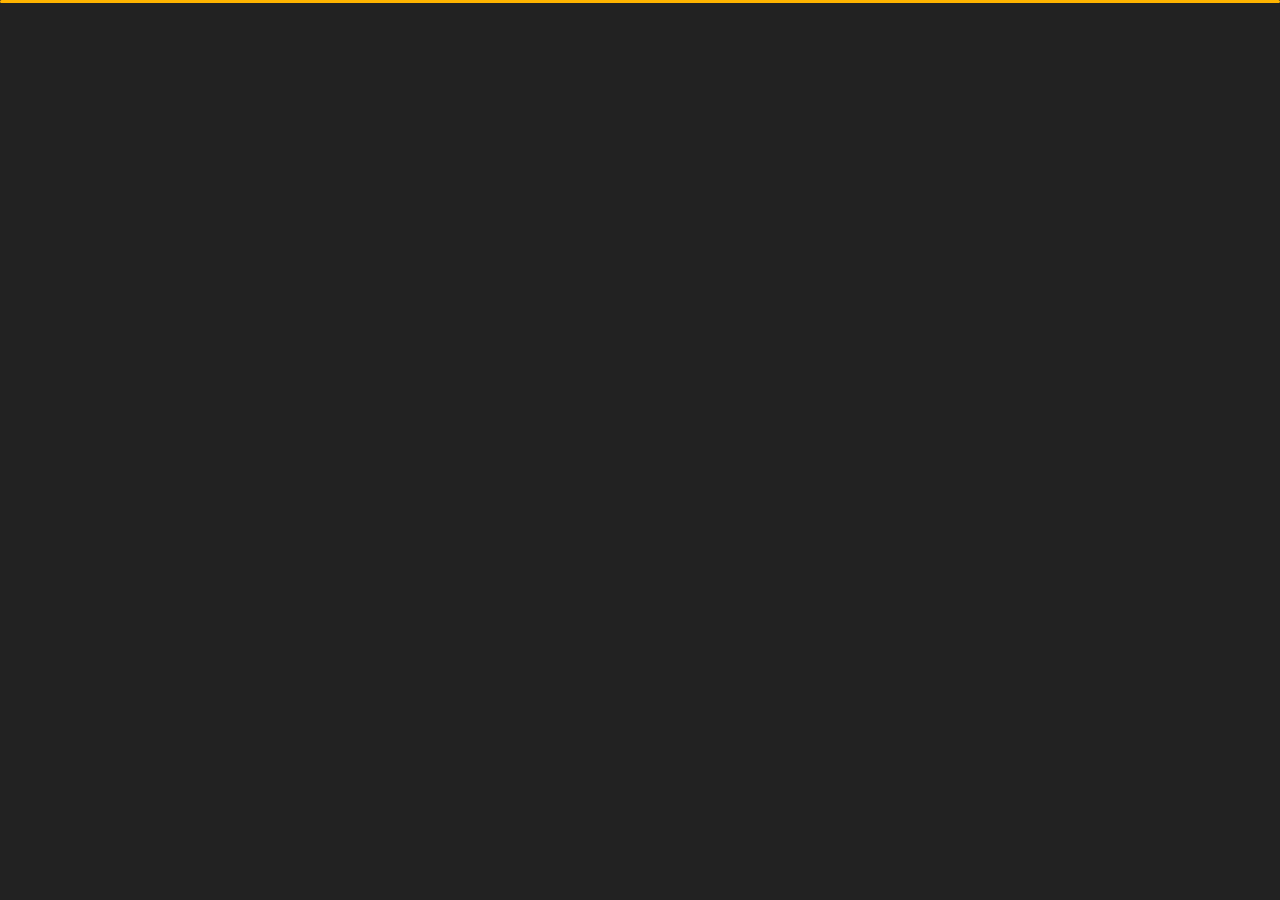
<file: contact.html>
<!DOCTYPE html>
<html lang="en">
	<head>
		<meta charset="utf-8" />
		<title>Contact - Personal Portfolio</title>
		<meta name="viewport" content="width=device-width, initial-scale=1" />

		<!-- Template Google Fonts -->
		<link
			href="https://fonts.googleapis.com/css?family=Poppins:400,400i,500,500i,600,600i,700,700i,800,800i,900,900i"
			rel="stylesheet"
		/>
		<link href="https://fonts.googleapis.com/css?family=Open+Sans:300,400,400i,600,600i,700" rel="stylesheet" />

		<!-- Template CSS Files -->
		<link href="css/bootstrap.min.css" rel="stylesheet" />
		<link href="css/preloader.min.css" rel="stylesheet" />
		<link href="css/circle.css" rel="stylesheet" />
		<link href="css/font-awesome.min.css" rel="stylesheet" />
		<link href="css/fm.revealator.jquery.min.css" rel="stylesheet" />
		<link href="css/style.css" rel="stylesheet" />

		<!-- CSS Skin File -->
		<link href="css/skins/yellow.css" rel="stylesheet" />

		<!-- Live Style Switcher - demo only -->
		<link rel="alternate stylesheet" type="text/css" title="blue" href="css/skins/blue.css" />
		<link rel="alternate stylesheet" type="text/css" title="green" href="css/skins/green.css" />
		<link rel="alternate stylesheet" type="text/css" title="yellow" href="css/skins/yellow.css" />
		<link rel="alternate stylesheet" type="text/css" title="blueviolet" href="css/skins/blueviolet.css" />
		<link rel="alternate stylesheet" type="text/css" title="goldenrod" href="css/skins/goldenrod.css" />
		<link rel="alternate stylesheet" type="text/css" title="magenta" href="css/skins/magenta.css" />
		<link rel="alternate stylesheet" type="text/css" title="orange" href="css/skins/orange.css" />
		<link rel="alternate stylesheet" type="text/css" title="purple" href="css/skins/purple.css" />
		<link rel="alternate stylesheet" type="text/css" title="red" href="css/skins/red.css" />
		<link rel="alternate stylesheet" type="text/css" title="yellowgreen" href="css/skins/yellowgreen.css" />
		<link rel="stylesheet" type="text/css" href="css/styleswitcher.css" />

		<!-- Modernizr JS File -->
		<script src="js/modernizr.custom.js"></script>
	</head>

	<body class="contact">
		<!-- Live Style Switcher Starts - demo only -->
		<div id="switcher" class="">
			<div class="content-switcher">
				<h4>STYLE SWITCHER</h4>
				<ul>
					<li>
						<a href="#" onclick="setActiveStyleSheet('purple');" title="purple" class="color"
							><img src="img/styleswitcher/purple.png" alt="purple"
						/></a>
					</li>
					<li>
						<a href="#" onclick="setActiveStyleSheet('red');" title="red" class="color"
							><img src="img/styleswitcher/red.png" alt="red"
						/></a>
					</li>
					<li>
						<a href="#" onclick="setActiveStyleSheet('blueviolet');" title="blueviolet" class="color"
							><img src="img/styleswitcher/blueviolet.png" alt="blueviolet"
						/></a>
					</li>
					<li>
						<a href="#" onclick="setActiveStyleSheet('blue');" title="blue" class="color"
							><img src="img/styleswitcher/blue.png" alt="blue"
						/></a>
					</li>
					<li>
						<a href="#" onclick="setActiveStyleSheet('goldenrod');" title="goldenrod" class="color"
							><img src="img/styleswitcher/goldenrod.png" alt="goldenrod"
						/></a>
					</li>
					<li>
						<a href="#" onclick="setActiveStyleSheet('magenta');" title="magenta" class="color"
							><img src="img/styleswitcher/magenta.png" alt="magenta"
						/></a>
					</li>
					<li>
						<a href="#" onclick="setActiveStyleSheet('yellowgreen');" title="yellowgreen" class="color"
							><img src="img/styleswitcher/yellowgreen.png" alt="yellowgreen"
						/></a>
					</li>
					<li>
						<a href="#" onclick="setActiveStyleSheet('orange');" title="orange" class="color"
							><img src="img/styleswitcher/orange.png" alt="orange"
						/></a>
					</li>
					<li>
						<a href="#" onclick="setActiveStyleSheet('green');" title="green" class="color"
							><img src="img/styleswitcher/green.png" alt="green"
						/></a>
					</li>
					<li>
						<a href="#" onclick="setActiveStyleSheet('yellow');" title="yellow" class="color"
							><img src="img/styleswitcher/yellow.png" alt="yellow"
						/></a>
					</li>
				</ul>

				<div id="hideSwitcher">&times;</div>
			</div>
		</div>
		<div id="showSwitcher" class="styleSecondColor"><i class="fa fa-cog fa-spin"></i></div>
		<!-- Live Style Switcher Ends - demo only -->
		<!-- Header Starts -->
		<header class="header" id="navbar-collapse-toggle">
			<!-- Fixed Navigation Starts -->
			<ul class="icon-menu d-none d-lg-block revealator-slideup revealator-once revealator-delay1">
				<li class="icon-box">
					<i class="fa fa-home"></i>
					<a href="index.html">
						<h2>Home</h2>
					</a>
				</li>
				<li class="icon-box">
					<i class="fa fa-user"></i>
					<a href="about.html">
						<h2>About</h2>
					</a>
				</li>
				<li class="icon-box">
					<i class="fa fa-briefcase"></i>
					<a href="portfolio.html">
						<h2>Portfolio</h2>
					</a>
				</li>
				<li class="icon-box active">
					<i class="fa fa-envelope-open"></i>
					<a href="contact.html">
						<h2>Contact</h2>
					</a>
				</li>
				<li class="icon-box">
					<i class="fa fa-comments"></i>
					<a href="blog.html">
						<h2>Blog</h2>
					</a>
				</li>
			</ul>
			<!-- Fixed Navigation Ends -->
			<!-- Mobile Menu Starts -->
			<nav role="navigation" class="d-block d-lg-none">
				<div id="menuToggle">
					<input type="checkbox" />
					<span></span>
					<span></span>
					<span></span>
					<ul class="list-unstyled" id="menu">
						<li>
							<a href="index.html"><i class="fa fa-home"></i><span>Home</span></a>
						</li>
						<li>
							<a href="about.html"><i class="fa fa-user"></i><span>About</span></a>
						</li>
						<li>
							<a href="portfolio.html"><i class="fa fa-folder-open"></i><span>Portfolio</span></a>
						</li>
						<li class="active">
							<a href="contact.html"><i class="fa fa-envelope-open"></i><span>Contact</span></a>
						</li>
						<li>
							<a href="blog.html"><i class="fa fa-comments"></i><span>Blog</span></a>
						</li>
					</ul>
				</div>
			</nav>
			<!-- Mobile Menu Ends -->
		</header>
		<!-- Header Ends -->
		<!-- Page Title Starts -->
		<section class="title-section text-left text-sm-center revealator-slideup revealator-once revealator-delay1">
			<h1>get in <span>touch</span></h1>
			<span class="title-bg">contact</span>
		</section>
		<!-- Page Title Ends -->
		<!-- Main Content Starts -->
		<section class="main-content revealator-slideup revealator-once revealator-delay1">
			<div class="container">
				<div class="row">
					<!-- Left Side Starts -->
					<div class="col-12 col-lg-4">
						<h3 class="text-uppercase custom-title mb-0 ft-wt-600 pb-3">Don't be shy !</h3>
						<p class="open-sans-font mb-3">
							Feel free to get in touch with me. I am always open to discussing new projects, creative ideas or
							opportunities to be part of your visions.
						</p>
						<p class="open-sans-font custom-span-contact position-relative">
							<i class="fa fa-envelope-open position-absolute"></i>
							<span class="d-block">mail me</span>prakash20kumar2000@gmail.com
						</p>
						<p class="open-sans-font custom-span-contact position-relative">
							<i class="fa fa-phone-square position-absolute"></i>
							<span class="d-block">call me</span>+91 7992315671
						</p>
						<ul class="social list-unstyled pt-1 mb-5">
							<li class="facebook">
								<a title="Facebook" href="https://www.facebook.com/prakash20kumar2000"
									><i class="fa fa-facebook"></i
								></a>
							</li>
							<li class="twitter">
								<a title="Twitter" href="https://twitter.com/prakash99kumar"
									><i class="fa fa-twitter"></i
								></a>
							</li>
							<li class="youtube">
								<a title="Youtube" href="#"><i class="fa fa-youtube"></i></a>
							</li>
							<li class="dribbble">
								<a title="Dribbble" href="#"><i class="fa fa-dribbble"></i></a>
							</li>
						</ul>
					</div>
					<!-- Left Side Ends -->
					<!-- Contact Form Starts -->
					<div class="col-12 col-lg-8">
						<form
							class="contactform"
							method="post"
							action="http://slimhamdi.net/tunis/dark/php/process-form.php"
						>
							<div class="contactform">
								<div class="row">
									<div class="col-12 col-md-4">
										<input type="text" name="name" placeholder="YOUR NAME" />
									</div>
									<div class="col-12 col-md-4">
										<input type="email" name="email" placeholder="YOUR EMAIL" />
									</div>
									<div class="col-12 col-md-4">
										<input type="text" name="subject" placeholder="YOUR SUBJECT" />
									</div>
									<div class="col-12">
										<textarea name="message" placeholder="YOUR MESSAGE"></textarea>
										<button type="submit" class="btn btn-contact">Send Message</button>
									</div>
									<div class="col-12 form-message">
										<span class="output_message text-center font-weight-600 text-uppercase"></span>
									</div>
								</div>
							</div>
						</form>
					</div>
					<!-- Contact Form Ends -->
				</div>
			</div>
		</section>
		<!-- Template JS Files -->
		<script src="js/jquery-3.5.0.min.js"></script>
		<script src="js/styleswitcher.js"></script>
		<script src="js/preloader.min.js"></script>
		<script src="js/fm.revealator.jquery.min.js"></script>
		<script src="js/imagesloaded.pkgd.min.js"></script>
		<script src="js/masonry.pkgd.min.js"></script>
		<script src="js/classie.js"></script>
		<script src="js/cbpGridGallery.js"></script>
		<script src="js/jquery.hoverdir.js"></script>
		<script src="js/popper.min.js"></script>
		<script src="js/bootstrap.js"></script>
		<script src="js/custom.js"></script>
	</body>
</html>
</file>
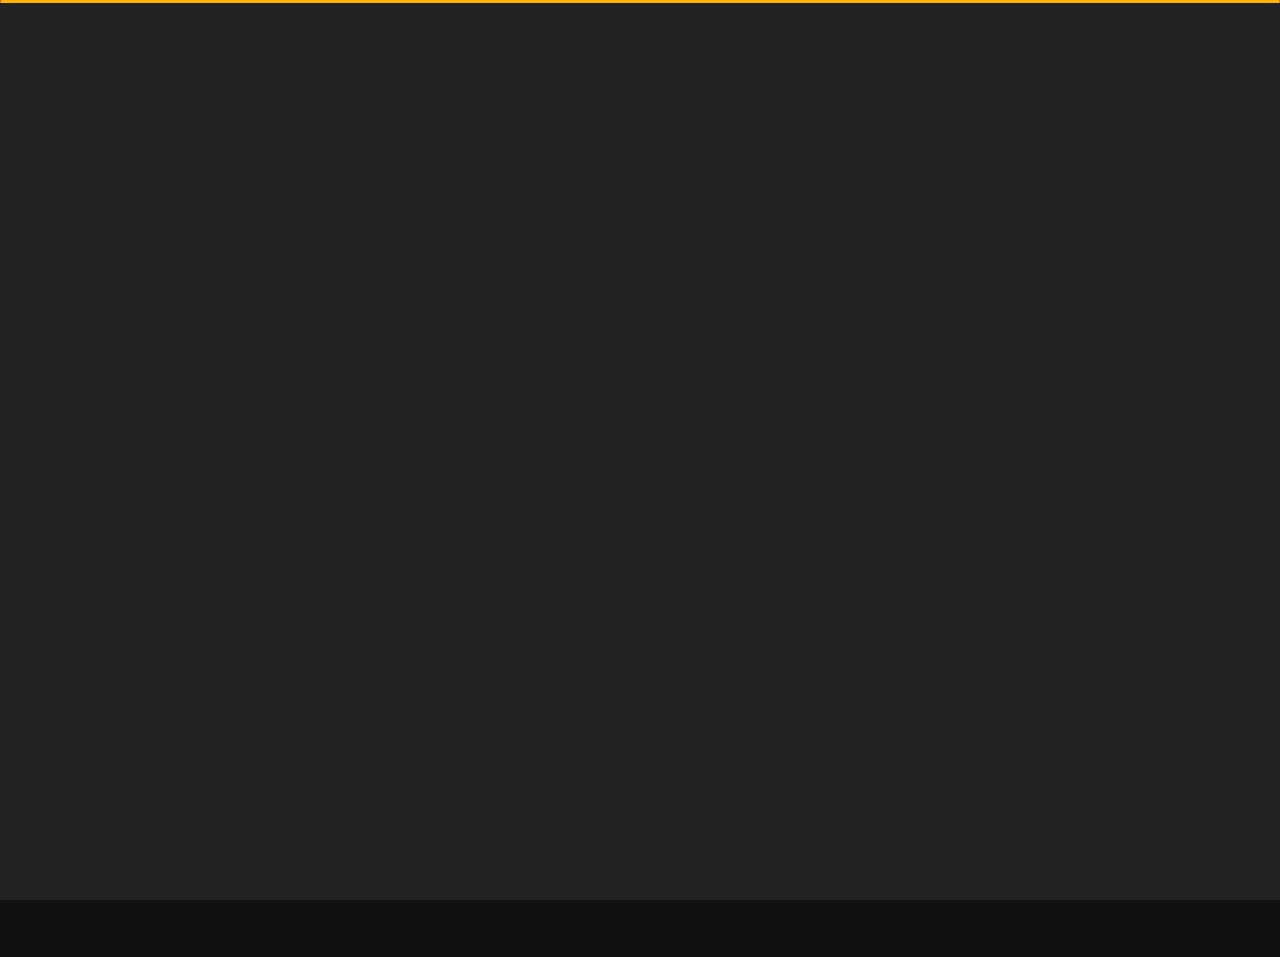
<file: portfolio.html>
<!DOCTYPE html>
<html lang="en">


<head>
    <meta charset="utf-8">
    <title>Portfolio -  Personal Portfolio</title>
    <meta name="viewport" content="width=device-width, initial-scale=1">

    <!-- Template Google Fonts -->
    <link href="https://fonts.googleapis.com/css?family=Poppins:400,400i,500,500i,600,600i,700,700i,800,800i,900,900i" rel="stylesheet">
    <link href="https://fonts.googleapis.com/css?family=Open+Sans:300,400,400i,600,600i,700" rel="stylesheet">

    <!-- Template CSS Files -->
    <link href="css/bootstrap.min.css" rel="stylesheet">
    <link href="css/preloader.min.css" rel="stylesheet">
    <link href="css/circle.css" rel="stylesheet">
    <link href="css/font-awesome.min.css" rel="stylesheet">
    <link href="css/fm.revealator.jquery.min.css" rel="stylesheet">
    <link href="css/style.css" rel="stylesheet">

    <!-- CSS Skin File -->
    <link href="css/skins/yellow.css" rel="stylesheet">

    <!-- Live Style Switcher - demo only -->
    <link rel="alternate stylesheet" type="text/css" title="blue" href="css/skins/blue.css" />
    <link rel="alternate stylesheet" type="text/css" title="green" href="css/skins/green.css" />
    <link rel="alternate stylesheet" type="text/css" title="yellow" href="css/skins/yellow.css" />
    <link rel="alternate stylesheet" type="text/css" title="blueviolet" href="css/skins/blueviolet.css" />
    <link rel="alternate stylesheet" type="text/css" title="goldenrod" href="css/skins/goldenrod.css" />
    <link rel="alternate stylesheet" type="text/css" title="magenta" href="css/skins/magenta.css" />
    <link rel="alternate stylesheet" type="text/css" title="orange" href="css/skins/orange.css" />
    <link rel="alternate stylesheet" type="text/css" title="purple" href="css/skins/purple.css" />
    <link rel="alternate stylesheet" type="text/css" title="red" href="css/skins/red.css" />
    <link rel="alternate stylesheet" type="text/css" title="yellowgreen" href="css/skins/yellowgreen.css" />
    <link rel="stylesheet" type="text/css" href="css/styleswitcher.css" />

    <!-- Modernizr JS File -->
    <script src="js/modernizr.custom.js"></script>
</head>

<body class="portfolio">
<!-- Live Style Switcher Starts - demo only -->
<div id="switcher" class="">
    <div class="content-switcher">
        <h4>STYLE SWITCHER</h4>
        <ul>
            <li>
                <a href="#" onclick="setActiveStyleSheet('purple');" title="purple" class="color"><img src="img/styleswitcher/purple.png" alt="purple"/></a>
            </li>
            <li>
                <a href="#" onclick="setActiveStyleSheet('red');" title="red" class="color"><img src="img/styleswitcher/red.png" alt="red"/></a>
            </li>
            <li>
                <a href="#" onclick="setActiveStyleSheet('blueviolet');" title="blueviolet" class="color"><img src="img/styleswitcher/blueviolet.png" alt="blueviolet"/></a>
            </li>
            <li>
                <a href="#" onclick="setActiveStyleSheet('blue');" title="blue" class="color"><img src="img/styleswitcher/blue.png" alt="blue"/></a>
            </li>
            <li>
                <a href="#" onclick="setActiveStyleSheet('goldenrod');" title="goldenrod" class="color"><img src="img/styleswitcher/goldenrod.png" alt="goldenrod"/></a>
            </li>
            <li>
                <a href="#" onclick="setActiveStyleSheet('magenta');" title="magenta" class="color"><img src="img/styleswitcher/magenta.png" alt="magenta"/></a>
            </li>
            <li>
                <a href="#" onclick="setActiveStyleSheet('yellowgreen');" title="yellowgreen" class="color"><img src="img/styleswitcher/yellowgreen.png" alt="yellowgreen"/></a>
            </li>
            <li>
                <a href="#" onclick="setActiveStyleSheet('orange');" title="orange" class="color"><img src="img/styleswitcher/orange.png" alt="orange"/></a>
            </li>
            <li>
                <a href="#" onclick="setActiveStyleSheet('green');" title="green" class="color"><img src="img/styleswitcher/green.png" alt="green"/></a>
            </li>
            <li>
                <a href="#" onclick="setActiveStyleSheet('yellow');" title="yellow" class="color"><img src="img/styleswitcher/yellow.png" alt="yellow"/></a>
            </li>
        </ul>

        <div id="hideSwitcher">&times;</div>
    </div>
</div>
<div id="showSwitcher" class="styleSecondColor"><i class="fa fa-cog fa-spin"></i></div>
<!-- Live Style Switcher Ends - demo only -->
<!-- Header Starts -->
<header class="header" id="navbar-collapse-toggle">
    <!-- Fixed Navigation Starts -->
    <ul class="icon-menu d-none d-lg-block revealator-slideup revealator-once revealator-delay1">
        <li class="icon-box">
            <i class="fa fa-home"></i>
            <a href="index.html">
                <h2>Home</h2>
            </a>
        </li>
        <li class="icon-box">
            <i class="fa fa-user"></i>
            <a href="about.html">
                <h2>About</h2>
            </a>
        </li>
        <li class="icon-box active">
            <i class="fa fa-briefcase"></i>
            <a href="portfolio.html">
                <h2>Portfolio</h2>
            </a>
        </li>
        <li class="icon-box">
            <i class="fa fa-envelope-open"></i>
            <a href="contact.html">
                <h2>Contact</h2>
            </a>
        </li>
        <li class="icon-box">
            <i class="fa fa-comments"></i>
            <a href="blog.html">
                <h2>Blog</h2>
            </a>
        </li>
    </ul>
    <!-- Fixed Navigation Ends -->
    <!-- Mobile Menu Starts -->
    <nav role="navigation" class="d-block d-lg-none">
        <div id="menuToggle">
            <input type="checkbox" />
            <span></span>
            <span></span>
            <span></span>
            <ul class="list-unstyled" id="menu">
                <li><a href="index.html"><i class="fa fa-home"></i><span>Home</span></a></li>
                <li><a href="about.html"><i class="fa fa-user"></i><span>About</span></a></li>
                <li class="active"><a href="portfolio.html"><i class="fa fa-folder-open"></i><span>Portfolio</span></a></li>
                <li><a href="contact.html"><i class="fa fa-envelope-open"></i><span>Contact</span></a></li>
                <li><a href="blog.html"><i class="fa fa-comments"></i><span>Blog</span></a></li>
            </ul>
        </div>
    </nav>
    <!-- Mobile Menu Ends -->
</header>
<!-- Header Ends -->
<!-- Page Title Starts -->
<section class="title-section text-left text-sm-center revealator-slideup revealator-once revealator-delay1">
    <h1>my <span>portfolio</span></h1>
    <span class="title-bg">works</span>
</section>
<!-- Page Title Ends -->
<!-- Main Content Starts -->
<section class="main-content text-center revealator-slideup revealator-once revealator-delay1">
    <div id="grid-gallery" class="container grid-gallery">
        <!-- Portfolio Grid Starts -->
        <section class="grid-wrap">
            <ul class="row grid">
                <!-- Portfolio Item Starts -->
                <li>
                    <figure>
                        <img src="img/projects/project-1.jpg" alt="Portolio Image" />
                        <div><span>Image Project</span></div>
                    </figure>
                </li>
                <!-- Portfolio Item Ends -->
                <!-- Portfolio Item Starts -->
                <li>
                    <figure>
                        <img src="img/projects/project-2.jpg" alt="Portolio Image" />
                        <div><span>Youtube Project</span></div>
                    </figure>
                </li>
                <!-- Portfolio Item Ends -->
                <!-- Portfolio Item Starts -->
                <li>
                    <figure>
                        <img src="img/projects/project-3.jpg" alt="Portolio Image" />
                        <div><span>Slider Project</span></div>
                    </figure>
                </li>
                <!-- Portfolio Item Ends -->
                <!-- Portfolio Item Starts -->
                <li>
                    <figure>
                        <img src="img/projects/project-4.jpg" alt="Portolio Image" />
                        <div><span>Local Video Project</span></div>
                    </figure>
                </li>
                <!-- Portfolio Item Ends -->
                <!-- Portfolio Item Starts -->
                <li>
                    <figure>
                        <img src="img/projects/project-5.jpg" alt="Portolio Image" />
                        <div><span>Image Project</span></div>
                    </figure>
                </li>
                <!-- Portfolio Item Ends -->
                <!-- Portfolio Item Starts -->
                <li>
                    <figure>
                        <img src="img/projects/project-6.jpg" alt="Portolio Image" />
                        <div><span>Image Project</span></div>
                    </figure>
                </li>
                <!-- Portfolio Item Ends -->
                <!-- Portfolio Item Starts -->
                <li>
                    <figure>
                        <img src="img/projects/project-7.jpg" alt="Portolio Image" />
                        <div><span>Image Project</span></div>
                    </figure>
                </li>
                <!-- Portfolio Item Ends -->
                <!-- Portfolio Item Starts -->
                <li>
                    <figure>
                        <img src="img/projects/project-8.jpg" alt="Portolio Image" />
                        <div><span>Image Project</span></div>
                    </figure>
                </li>
                <!-- Portfolio Item Ends -->
                <!-- Portfolio Item Starts -->
                <li>
                    <figure>
                        <img src="img/projects/project-9.jpg" alt="Portolio Image" />
                        <div><span>Image Project</span></div>
                    </figure>
                </li>
                <!-- Portfolio Item Ends -->
            </ul>
        </section>
        <!-- Portfolio Grid Ends -->
        <!-- Portfolio Details Starts -->
        <section class="slideshow">
            <ul>
                <!-- Portfolio Item Detail Starts -->
                <li>
                    <figure>
                        <!-- Project Details Starts -->
                        <figcaption>
                            <h3>Image Project</h3>
                            <div class="row open-sans-font">
                                <div class="col-12 col-sm-6 mb-2">
                                    <i class="fa fa-file-text-o pr-2"></i><span class="project-label">Project </span>: <span class="ft-wt-600 uppercase">Website</span>
                                </div>
                                <div class="col-12 col-sm-6 mb-2">
                                    <i class="fa fa-user-o pr-2"></i><span class="project-label">Client </span>: <span class="ft-wt-600 uppercase">Envato</span>
                                </div>
                                <div class="col-12 col-sm-6 mb-2">
                                    <i class="fa fa-code pr-2"></i><span class="project-label">Langages </span>: <span class="ft-wt-600 uppercase">HTML, CSS, Javascript</span>
                                </div>
                                <div class="col-12 col-sm-6 mb-2">
                                    <i class="fa fa-external-link pr-2"></i><span class="project-label">Preview </span>: <span class="ft-wt-600 uppercase"><a href="#" target="_blank">www.envato.com</a></span>
                                </div>
                            </div>
                        </figcaption>
                        <!-- Project Details Ends -->
                        <!-- Main Project Content Starts -->
                        <img src="img/projects/project-1.jpg" alt="Portolio Image" />
                        <!-- Main Project Content Ends -->
                    </figure>
                </li>
                <!-- Portfolio Item Detail Ends -->
                <!-- Portfolio Item Detail Starts -->
                <li>
                    <figure>
                        <!-- Project Details Starts -->
                        <figcaption>
                            <h3>Youtube Project</h3>
                            <div class="row open-sans-font">
                                <div class="col-6 mb-2">
                                    <i class="fa fa-file-text-o pr-2"></i><span class="project-label">Project </span>: <span class="ft-wt-600 uppercase">Video</span>
                                </div>
                                <div class="col-6 mb-2">
                                    <i class="fa fa-user-o pr-2"></i><span class="project-label">Client </span>: <span class="ft-wt-600 uppercase">Videohive</span>
                                </div>
                                <div class="col-6 mb-2">
                                    <i class="fa fa-code pr-2"></i><span class="project-label">Langages </span>: <span class="ft-wt-600 uppercase">Adobe After Effects</span>
                                </div>
                                <div class="col-6 mb-2">
                                    <i class="fa fa-external-link pr-2"></i><span class="project-label">Preview </span>: <span class="ft-wt-600 uppercase"><a href="#" target="_blank">www.videohive.net</a></span>
                                </div>
                            </div>
                        </figcaption>
                        <!-- Project Details Ends -->
                        <!-- Main Project Content Starts -->
                        <div class="videocontainer">
                            <iframe class="youtube-video" src="https://www.youtube.com/embed/7e90gBu4pas?enablejsapi=1&amp;version=3&amp;playerapiid=ytplayer" allowfullscreen></iframe>
                        </div>
                        <!-- Main Project Content Ends -->
                    </figure>
                </li>
                <!-- Portfolio Item Detail Ends -->
                <!-- Portfolio Item Detail Starts -->
                <li>
                    <figure>
                        <!-- Project Details Starts -->
                        <figcaption>
                            <h3>Slider Project</h3>
                            <div class="row open-sans-font">
                                <div class="col-6 mb-2">
                                    <i class="fa fa-file-text-o pr-2"></i><span class="project-label">Project </span>: <span class="ft-wt-600 uppercase">Website</span>
                                </div>
                                <div class="col-6 mb-2">
                                    <i class="fa fa-user-o pr-2"></i><span class="project-label">Client </span>: <span class="ft-wt-600 uppercase">Themeforest</span>
                                </div>
                                <div class="col-6 mb-2">
                                    <i class="fa fa-code pr-2"></i><span class="project-label">Langages </span>: <span class="ft-wt-600 uppercase">HTML, CSS, Javascript</span>
                                </div>
                                <div class="col-6 mb-2">
                                    <i class="fa fa-external-link pr-2"></i><span class="project-label">Preview </span>: <span class="ft-wt-600 uppercase"><a href="#" target="_blank">www.themeforest.net</a></span>
                                </div>
                            </div>
                        </figcaption>
                        <!-- Project Details Ends -->
                        <!-- Main Project Content Starts -->
                        <div id="slider" class="carousel slide portfolio-slider" data-ride="carousel" data-interval="false">
                            <ol class="carousel-indicators">
                                <li data-target="#slider" data-slide-to="0" class="active"></li>
                                <li data-target="#slider" data-slide-to="1"></li>
                                <li data-target="#slider" data-slide-to="2"></li>
                            </ol>
                            <!-- The slideshow -->
                            <div class="carousel-inner">
                                <div class="carousel-item active">
                                    <img src="img/projects/project-3.jpg" alt="slide 1">
                                </div>
                                <div class="carousel-item">
                                    <img src="img/projects/project-2.jpg" alt="slide 2">
                                </div>
                                <div class="carousel-item">
                                    <img src="img/projects/project-1.jpg" alt="slide 3">
                                </div>
                            </div>
                        </div>
                        <!-- Main Project Content Ends -->
                    </figure>
                </li>
                <!-- Portfolio Item Detail Ends -->
                <!-- Portfolio Item Detail Starts -->
                <li>
                    <figure>
                        <!-- Project Details Starts -->
                        <figcaption>
                            <h3>Local Video Project</h3>
                            <div class="row open-sans-font">
                                <div class="col-6 mb-2">
                                    <i class="fa fa-file-text-o pr-2"></i><span class="project-label">Project </span>: <span class="ft-wt-600 uppercase">Video</span>
                                </div>
                                <div class="col-6 mb-2">
                                    <i class="fa fa-user-o pr-2"></i><span class="project-label">Client </span>: <span class="ft-wt-600 uppercase">Videohive</span>
                                </div>
                                <div class="col-6 mb-2">
                                    <i class="fa fa-code pr-2"></i><span class="project-label">Langages </span>: <span class="ft-wt-600 uppercase">Adobe Premium</span>
                                </div>
                                <div class="col-6 mb-2">
                                    <i class="fa fa-external-link pr-2"></i><span class="project-label">Preview </span>: <span class="ft-wt-600 uppercase"><a href="#" target="_blank">www.envato.com</a></span>
                                </div>
                            </div>
                        </figcaption>
                        <!-- Project Details Ends -->
                        <!-- Main Project Content Starts -->
                        <video id="video" class="responsive-video" controls poster="img/projects/project-1.jpg">
                            <source src="img/projects/video.mp4" type="video/mp4">
                        </video>
                        <!-- Main Project Content Ends -->
                    </figure>
                </li>
                <!-- Portfolio Item Detail Ends -->
                <!-- Portfolio Item Detail Starts -->
                <li>
                    <figure>
                        <!-- Project Details Starts -->
                        <figcaption>
                            <h3>Image Project</h3>
                            <div class="row open-sans-font">
                                <div class="col-6 mb-2">
                                    <i class="fa fa-file-text-o pr-2"></i><span class="project-label">Project </span>: <span class="ft-wt-600 uppercase">Website</span>
                                </div>
                                <div class="col-6 mb-2">
                                    <i class="fa fa-user-o pr-2"></i><span class="project-label">Client </span>: <span class="ft-wt-600 uppercase">Envato</span>
                                </div>
                                <div class="col-6 mb-2">
                                    <i class="fa fa-code pr-2"></i><span class="project-label">Langages </span>: <span class="ft-wt-600 uppercase">HTML, CSS, Javascript</span>
                                </div>
                                <div class="col-6 mb-2">
                                    <i class="fa fa-external-link pr-2"></i><span class="project-label">Preview </span>: <span class="ft-wt-600 uppercase"><a href="#" target="_blank">www.envato.com</a></span>
                                </div>
                            </div>
                        </figcaption>
                        <!-- Project Details Ends -->
                        <!-- Main Project Content Starts -->
                        <img src="img/projects/project-5.jpg" alt="Portolio Image" />
                        <!-- Main Project Content Ends -->
                    </figure>
                </li>
                <!-- Portfolio Item Detail Ends -->
                <!-- Portfolio Item Detail Starts -->
                <li>
                    <figure>
                        <!-- Project Details Starts -->
                        <figcaption>
                            <h3>Image Project</h3>
                            <div class="row open-sans-font">
                                <div class="col-6 mb-2">
                                    <i class="fa fa-file-text-o pr-2"></i><span class="project-label">Project </span>: <span class="ft-wt-600 uppercase">Website</span>
                                </div>
                                <div class="col-6 mb-2">
                                    <i class="fa fa-user-o pr-2"></i><span class="project-label">Client </span>: <span class="ft-wt-600 uppercase">Envato</span>
                                </div>
                                <div class="col-6 mb-2">
                                    <i class="fa fa-code pr-2"></i><span class="project-label">Langages </span>: <span class="ft-wt-600 uppercase">HTML, CSS, Javascript</span>
                                </div>
                                <div class="col-6 mb-2">
                                    <i class="fa fa-external-link pr-2"></i><span class="project-label">Preview </span>: <span class="ft-wt-600 uppercase"><a href="#" target="_blank">www.envato.com</a></span>
                                </div>
                            </div>
                        </figcaption>
                        <!-- Project Details Ends -->
                        <!-- Main Project Content Starts -->
                        <img src="img/projects/project-6.jpg" alt="Portolio Image" />
                        <!-- Main Project Content Ends -->
                    </figure>
                </li>
                <!-- Portfolio Item Detail Ends -->
                <!-- Portfolio Item Detail Starts -->
                <li>
                    <figure>
                        <!-- Project Details Starts -->
                        <figcaption>
                            <h3>Image Project</h3>
                            <div class="row open-sans-font">
                                <div class="col-6 mb-2">
                                    <i class="fa fa-file-text-o pr-2"></i><span class="project-label">Project </span>: <span class="ft-wt-600 uppercase">Website</span>
                                </div>
                                <div class="col-6 mb-2">
                                    <i class="fa fa-user-o pr-2"></i><span class="project-label">Client </span>: <span class="ft-wt-600 uppercase">Envato</span>
                                </div>
                                <div class="col-6 mb-2">
                                    <i class="fa fa-code pr-2"></i><span class="project-label">Langages </span>: <span class="ft-wt-600 uppercase">HTML, CSS, Javascript</span>
                                </div>
                                <div class="col-6 mb-2">
                                    <i class="fa fa-external-link pr-2"></i><span class="project-label">Preview </span>: <span class="ft-wt-600 uppercase"><a href="#" target="_blank">www.envato.com</a></span>
                                </div>
                            </div>
                        </figcaption>
                        <!-- Project Details Ends -->
                        <!-- Main Project Content Starts -->
                        <img src="img/projects/project-7.jpg" alt="Portolio Image" />
                        <!-- Main Project Content Ends -->
                    </figure>
                </li>
                <!-- Portfolio Item Detail Ends -->
                <!-- Portfolio Item Detail Starts -->
                <li>
                    <figure>
                        <!-- Project Details Starts -->
                        <figcaption>
                            <h3>Image Project</h3>
                            <div class="row open-sans-font">
                                <div class="col-6 mb-2">
                                    <i class="fa fa-file-text-o pr-2"></i><span class="project-label">Project </span>: <span class="ft-wt-600 uppercase">Website</span>
                                </div>
                                <div class="col-6 mb-2">
                                    <i class="fa fa-user-o pr-2"></i><span class="project-label">Client </span>: <span class="ft-wt-600 uppercase">Envato</span>
                                </div>
                                <div class="col-6 mb-2">
                                    <i class="fa fa-code pr-2"></i><span class="project-label">Langages </span>: <span class="ft-wt-600 uppercase">HTML, CSS, Javascript</span>
                                </div>
                                <div class="col-6 mb-2">
                                    <i class="fa fa-external-link pr-2"></i><span class="project-label">Preview </span>: <span class="ft-wt-600 uppercase"><a href="#" target="_blank">www.envato.com</a></span>
                                </div>
                            </div>
                        </figcaption>
                        <!-- Project Details Ends -->
                        <!-- Main Project Content Starts -->
                        <img src="img/projects/project-8.jpg" alt="Portolio Image" />
                        <!-- Main Project Content Ends -->
                    </figure>
                </li>
                <!-- Portfolio Item Detail Ends -->
                <!-- Portfolio Item Detail Starts -->
                <li>
                    <figure>
                        <!-- Project Details Starts -->
                        <figcaption>
                            <h3>Image Project</h3>
                            <div class="row open-sans-font">
                                <div class="col-6 mb-2">
                                    <i class="fa fa-file-text-o pr-2"></i><span class="project-label">Project </span>: <span class="ft-wt-600 uppercase">Website</span>
                                </div>
                                <div class="col-6 mb-2">
                                    <i class="fa fa-user-o pr-2"></i><span class="project-label">Client </span>: <span class="ft-wt-600 uppercase">Envato</span>
                                </div>
                                <div class="col-6 mb-2">
                                    <i class="fa fa-code pr-2"></i><span class="project-label">Langages </span>: <span class="ft-wt-600 uppercase">HTML, CSS, Javascript</span>
                                </div>
                                <div class="col-6 mb-2">
                                    <i class="fa fa-external-link pr-2"></i><span class="project-label">Preview </span>: <span class="ft-wt-600 uppercase"><a href="#" target="_blank">www.envato.com</a></span>
                                </div>
                            </div>
                        </figcaption>
                        <!-- Project Details Ends -->
                        <!-- Main Project Content Starts -->
                        <img src="img/projects/project-9.jpg" alt="Portolio Image" />
                        <!-- Main Project Content Ends -->
                    </figure>
                </li>
                <!-- Portfolio Item Detail Ends -->
            </ul>
            <!-- Portfolio Navigation Starts -->
            <nav>
                <span class="icon nav-prev"><img src="img/projects/navigation/left-arrow.png" alt="previous"></span>
                <span class="icon nav-next"><img src="img/projects/navigation/right-arrow.png" alt="next"></span>
                <span class="nav-close"><img src="img/projects/navigation/close-button.png" alt="close"> </span>
            </nav>
            <!-- Portfolio Navigation Ends -->
        </section>
    </div>
</section>
<!-- Main Content Ends -->

<!-- Template JS Files -->
<script src="js/jquery-3.5.0.min.js"></script>
<script src="js/styleswitcher.js"></script>
<script src="js/preloader.min.js"></script>
<script src="js/fm.revealator.jquery.min.js"></script>
<script src="js/imagesloaded.pkgd.min.js"></script>
<script src="js/masonry.pkgd.min.js"></script>
<script src="js/classie.js"></script>
<script src="js/cbpGridGallery.js"></script>
<script src="js/jquery.hoverdir.js"></script>
<script src="js/popper.min.js"></script>
<script src="js/bootstrap.js"></script>
<script src="js/custom.js"></script>

</body>

</html>
</file>
<file: css/circle.css>
.rect-auto,
.c100.p51 .slice,
.c100.p52 .slice,
.c100.p53 .slice,
.c100.p54 .slice,
.c100.p55 .slice,
.c100.p56 .slice,
.c100.p57 .slice,
.c100.p58 .slice,
.c100.p59 .slice,
.c100.p60 .slice,
.c100.p61 .slice,
.c100.p62 .slice,
.c100.p63 .slice,
.c100.p64 .slice,
.c100.p65 .slice,
.c100.p66 .slice,
.c100.p67 .slice,
.c100.p68 .slice,
.c100.p69 .slice,
.c100.p70 .slice,
.c100.p71 .slice,
.c100.p72 .slice,
.c100.p73 .slice,
.c100.p74 .slice,
.c100.p75 .slice,
.c100.p76 .slice,
.c100.p77 .slice,
.c100.p78 .slice,
.c100.p79 .slice,
.c100.p80 .slice,
.c100.p81 .slice,
.c100.p82 .slice,
.c100.p83 .slice,
.c100.p84 .slice,
.c100.p85 .slice,
.c100.p86 .slice,
.c100.p87 .slice,
.c100.p88 .slice,
.c100.p89 .slice,
.c100.p90 .slice,
.c100.p91 .slice,
.c100.p92 .slice,
.c100.p93 .slice,
.c100.p94 .slice,
.c100.p95 .slice,
.c100.p96 .slice,
.c100.p97 .slice,
.c100.p98 .slice,
.c100.p99 .slice,
.c100.p100 .slice {
  clip: rect(auto, auto, auto, auto);
}
.pie,
.c100 .bar,
.c100.p51 .fill,
.c100.p52 .fill,
.c100.p53 .fill,
.c100.p54 .fill,
.c100.p55 .fill,
.c100.p56 .fill,
.c100.p57 .fill,
.c100.p58 .fill,
.c100.p59 .fill,
.c100.p60 .fill,
.c100.p61 .fill,
.c100.p62 .fill,
.c100.p63 .fill,
.c100.p64 .fill,
.c100.p65 .fill,
.c100.p66 .fill,
.c100.p67 .fill,
.c100.p68 .fill,
.c100.p69 .fill,
.c100.p70 .fill,
.c100.p71 .fill,
.c100.p72 .fill,
.c100.p73 .fill,
.c100.p74 .fill,
.c100.p75 .fill,
.c100.p76 .fill,
.c100.p77 .fill,
.c100.p78 .fill,
.c100.p79 .fill,
.c100.p80 .fill,
.c100.p81 .fill,
.c100.p82 .fill,
.c100.p83 .fill,
.c100.p84 .fill,
.c100.p85 .fill,
.c100.p86 .fill,
.c100.p87 .fill,
.c100.p88 .fill,
.c100.p89 .fill,
.c100.p90 .fill,
.c100.p91 .fill,
.c100.p92 .fill,
.c100.p93 .fill,
.c100.p94 .fill,
.c100.p95 .fill,
.c100.p96 .fill,
.c100.p97 .fill,
.c100.p98 .fill,
.c100.p99 .fill,
.c100.p100 .fill {
  position: absolute;
  border: 0.08em solid #307bbb;
  width: 0.84em;
  height: 0.84em;
  clip: rect(0em, 0.5em, 1em, 0em);
  border-radius: 50%;
  -webkit-transform: rotate(0deg);
  -moz-transform: rotate(0deg);
  -ms-transform: rotate(0deg);
  -o-transform: rotate(0deg);
  transform: rotate(0deg);
}
.pie-fill,
.c100.p51 .bar:after,
.c100.p51 .fill,
.c100.p52 .bar:after,
.c100.p52 .fill,
.c100.p53 .bar:after,
.c100.p53 .fill,
.c100.p54 .bar:after,
.c100.p54 .fill,
.c100.p55 .bar:after,
.c100.p55 .fill,
.c100.p56 .bar:after,
.c100.p56 .fill,
.c100.p57 .bar:after,
.c100.p57 .fill,
.c100.p58 .bar:after,
.c100.p58 .fill,
.c100.p59 .bar:after,
.c100.p59 .fill,
.c100.p60 .bar:after,
.c100.p60 .fill,
.c100.p61 .bar:after,
.c100.p61 .fill,
.c100.p62 .bar:after,
.c100.p62 .fill,
.c100.p63 .bar:after,
.c100.p63 .fill,
.c100.p64 .bar:after,
.c100.p64 .fill,
.c100.p65 .bar:after,
.c100.p65 .fill,
.c100.p66 .bar:after,
.c100.p66 .fill,
.c100.p67 .bar:after,
.c100.p67 .fill,
.c100.p68 .bar:after,
.c100.p68 .fill,
.c100.p69 .bar:after,
.c100.p69 .fill,
.c100.p70 .bar:after,
.c100.p70 .fill,
.c100.p71 .bar:after,
.c100.p71 .fill,
.c100.p72 .bar:after,
.c100.p72 .fill,
.c100.p73 .bar:after,
.c100.p73 .fill,
.c100.p74 .bar:after,
.c100.p74 .fill,
.c100.p75 .bar:after,
.c100.p75 .fill,
.c100.p76 .bar:after,
.c100.p76 .fill,
.c100.p77 .bar:after,
.c100.p77 .fill,
.c100.p78 .bar:after,
.c100.p78 .fill,
.c100.p79 .bar:after,
.c100.p79 .fill,
.c100.p80 .bar:after,
.c100.p80 .fill,
.c100.p81 .bar:after,
.c100.p81 .fill,
.c100.p82 .bar:after,
.c100.p82 .fill,
.c100.p83 .bar:after,
.c100.p83 .fill,
.c100.p84 .bar:after,
.c100.p84 .fill,
.c100.p85 .bar:after,
.c100.p85 .fill,
.c100.p86 .bar:after,
.c100.p86 .fill,
.c100.p87 .bar:after,
.c100.p87 .fill,
.c100.p88 .bar:after,
.c100.p88 .fill,
.c100.p89 .bar:after,
.c100.p89 .fill,
.c100.p90 .bar:after,
.c100.p90 .fill,
.c100.p91 .bar:after,
.c100.p91 .fill,
.c100.p92 .bar:after,
.c100.p92 .fill,
.c100.p93 .bar:after,
.c100.p93 .fill,
.c100.p94 .bar:after,
.c100.p94 .fill,
.c100.p95 .bar:after,
.c100.p95 .fill,
.c100.p96 .bar:after,
.c100.p96 .fill,
.c100.p97 .bar:after,
.c100.p97 .fill,
.c100.p98 .bar:after,
.c100.p98 .fill,
.c100.p99 .bar:after,
.c100.p99 .fill,
.c100.p100 .bar:after,
.c100.p100 .fill {
  -webkit-transform: rotate(180deg);
  -moz-transform: rotate(180deg);
  -ms-transform: rotate(180deg);
  -o-transform: rotate(180deg);
  transform: rotate(180deg);
}
.c100 {
  position: relative;
  font-size: 120px;
  width: 1em;
  height: 1em;
  border-radius: 50%;
  float: left;
  margin: 0 0.1em 0.1em 0;
  background-color: #cccccc;
}
.c100 *,
.c100 *:before,
.c100 *:after {
  -webkit-box-sizing: content-box;
  -moz-box-sizing: content-box;
  box-sizing: content-box;
}
.c100.center {
  float: none;
  margin: 0 auto;
}
.c100.big {
  font-size: 240px;
}
.c100.small {
  font-size: 80px;
}
.c100 > span {
  position: absolute;
  width: 100%;
  z-index: 1;
  left: 0;
  top: 0;
  width: 5em;
  line-height: 5em;
  font-size: 0.2em;
  color: #cccccc;
  display: block;
  text-align: center;
  white-space: nowrap;
  -webkit-transition-property: all;
  -moz-transition-property: all;
  -o-transition-property: all;
  transition-property: all;
  -webkit-transition-duration: 0.2s;
  -moz-transition-duration: 0.2s;
  -o-transition-duration: 0.2s;
  transition-duration: 0.2s;
  -webkit-transition-timing-function: ease-out;
  -moz-transition-timing-function: ease-out;
  -o-transition-timing-function: ease-out;
  transition-timing-function: ease-out;
}
.c100:after {
  position: absolute;
  top: 0.08em;
  left: 0.08em;
  display: block;
  content: " ";
  border-radius: 50%;
  background-color: #f5f5f5;
  width: 0.84em;
  height: 0.84em;
  -webkit-transition-property: all;
  -moz-transition-property: all;
  -o-transition-property: all;
  transition-property: all;
  -webkit-transition-duration: 0.2s;
  -moz-transition-duration: 0.2s;
  -o-transition-duration: 0.2s;
  transition-duration: 0.2s;
  -webkit-transition-timing-function: ease-in;
  -moz-transition-timing-function: ease-in;
  -o-transition-timing-function: ease-in;
  transition-timing-function: ease-in;
}
.c100 .slice {
  position: absolute;
  width: 1em;
  height: 1em;
  clip: rect(0em, 1em, 1em, 0.5em);
}
.c100.p1 .bar {
  -webkit-transform: rotate(3.6deg);
  -moz-transform: rotate(3.6deg);
  -ms-transform: rotate(3.6deg);
  -o-transform: rotate(3.6deg);
  transform: rotate(3.6deg);
}
.c100.p2 .bar {
  -webkit-transform: rotate(7.2deg);
  -moz-transform: rotate(7.2deg);
  -ms-transform: rotate(7.2deg);
  -o-transform: rotate(7.2deg);
  transform: rotate(7.2deg);
}
.c100.p3 .bar {
  -webkit-transform: rotate(10.8deg);
  -moz-transform: rotate(10.8deg);
  -ms-transform: rotate(10.8deg);
  -o-transform: rotate(10.8deg);
  transform: rotate(10.8deg);
}
.c100.p4 .bar {
  -webkit-transform: rotate(14.4deg);
  -moz-transform: rotate(14.4deg);
  -ms-transform: rotate(14.4deg);
  -o-transform: rotate(14.4deg);
  transform: rotate(14.4deg);
}
.c100.p5 .bar {
  -webkit-transform: rotate(18deg);
  -moz-transform: rotate(18deg);
  -ms-transform: rotate(18deg);
  -o-transform: rotate(18deg);
  transform: rotate(18deg);
}
.c100.p6 .bar {
  -webkit-transform: rotate(21.6deg);
  -moz-transform: rotate(21.6deg);
  -ms-transform: rotate(21.6deg);
  -o-transform: rotate(21.6deg);
  transform: rotate(21.6deg);
}
.c100.p7 .bar {
  -webkit-transform: rotate(25.2deg);
  -moz-transform: rotate(25.2deg);
  -ms-transform: rotate(25.2deg);
  -o-transform: rotate(25.2deg);
  transform: rotate(25.2deg);
}
.c100.p8 .bar {
  -webkit-transform: rotate(28.8deg);
  -moz-transform: rotate(28.8deg);
  -ms-transform: rotate(28.8deg);
  -o-transform: rotate(28.8deg);
  transform: rotate(28.8deg);
}
.c100.p9 .bar {
  -webkit-transform: rotate(32.4deg);
  -moz-transform: rotate(32.4deg);
  -ms-transform: rotate(32.4deg);
  -o-transform: rotate(32.4deg);
  transform: rotate(32.4deg);
}
.c100.p10 .bar {
  -webkit-transform: rotate(36deg);
  -moz-transform: rotate(36deg);
  -ms-transform: rotate(36deg);
  -o-transform: rotate(36deg);
  transform: rotate(36deg);
}
.c100.p11 .bar {
  -webkit-transform: rotate(39.6deg);
  -moz-transform: rotate(39.6deg);
  -ms-transform: rotate(39.6deg);
  -o-transform: rotate(39.6deg);
  transform: rotate(39.6deg);
}
.c100.p12 .bar {
  -webkit-transform: rotate(43.2deg);
  -moz-transform: rotate(43.2deg);
  -ms-transform: rotate(43.2deg);
  -o-transform: rotate(43.2deg);
  transform: rotate(43.2deg);
}
.c100.p13 .bar {
  -webkit-transform: rotate(46.800000000000004deg);
  -moz-transform: rotate(46.800000000000004deg);
  -ms-transform: rotate(46.800000000000004deg);
  -o-transform: rotate(46.800000000000004deg);
  transform: rotate(46.800000000000004deg);
}
.c100.p14 .bar {
  -webkit-transform: rotate(50.4deg);
  -moz-transform: rotate(50.4deg);
  -ms-transform: rotate(50.4deg);
  -o-transform: rotate(50.4deg);
  transform: rotate(50.4deg);
}
.c100.p15 .bar {
  -webkit-transform: rotate(54deg);
  -moz-transform: rotate(54deg);
  -ms-transform: rotate(54deg);
  -o-transform: rotate(54deg);
  transform: rotate(54deg);
}
.c100.p16 .bar {
  -webkit-transform: rotate(57.6deg);
  -moz-transform: rotate(57.6deg);
  -ms-transform: rotate(57.6deg);
  -o-transform: rotate(57.6deg);
  transform: rotate(57.6deg);
}
.c100.p17 .bar {
  -webkit-transform: rotate(61.2deg);
  -moz-transform: rotate(61.2deg);
  -ms-transform: rotate(61.2deg);
  -o-transform: rotate(61.2deg);
  transform: rotate(61.2deg);
}
.c100.p18 .bar {
  -webkit-transform: rotate(64.8deg);
  -moz-transform: rotate(64.8deg);
  -ms-transform: rotate(64.8deg);
  -o-transform: rotate(64.8deg);
  transform: rotate(64.8deg);
}
.c100.p19 .bar {
  -webkit-transform: rotate(68.4deg);
  -moz-transform: rotate(68.4deg);
  -ms-transform: rotate(68.4deg);
  -o-transform: rotate(68.4deg);
  transform: rotate(68.4deg);
}
.c100.p20 .bar {
  -webkit-transform: rotate(72deg);
  -moz-transform: rotate(72deg);
  -ms-transform: rotate(72deg);
  -o-transform: rotate(72deg);
  transform: rotate(72deg);
}
.c100.p21 .bar {
  -webkit-transform: rotate(75.60000000000001deg);
  -moz-transform: rotate(75.60000000000001deg);
  -ms-transform: rotate(75.60000000000001deg);
  -o-transform: rotate(75.60000000000001deg);
  transform: rotate(75.60000000000001deg);
}
.c100.p22 .bar {
  -webkit-transform: rotate(79.2deg);
  -moz-transform: rotate(79.2deg);
  -ms-transform: rotate(79.2deg);
  -o-transform: rotate(79.2deg);
  transform: rotate(79.2deg);
}
.c100.p23 .bar {
  -webkit-transform: rotate(82.8deg);
  -moz-transform: rotate(82.8deg);
  -ms-transform: rotate(82.8deg);
  -o-transform: rotate(82.8deg);
  transform: rotate(82.8deg);
}
.c100.p24 .bar {
  -webkit-transform: rotate(86.4deg);
  -moz-transform: rotate(86.4deg);
  -ms-transform: rotate(86.4deg);
  -o-transform: rotate(86.4deg);
  transform: rotate(86.4deg);
}
.c100.p25 .bar {
  -webkit-transform: rotate(90deg);
  -moz-transform: rotate(90deg);
  -ms-transform: rotate(90deg);
  -o-transform: rotate(90deg);
  transform: rotate(90deg);
}
.c100.p26 .bar {
  -webkit-transform: rotate(93.60000000000001deg);
  -moz-transform: rotate(93.60000000000001deg);
  -ms-transform: rotate(93.60000000000001deg);
  -o-transform: rotate(93.60000000000001deg);
  transform: rotate(93.60000000000001deg);
}
.c100.p27 .bar {
  -webkit-transform: rotate(97.2deg);
  -moz-transform: rotate(97.2deg);
  -ms-transform: rotate(97.2deg);
  -o-transform: rotate(97.2deg);
  transform: rotate(97.2deg);
}
.c100.p28 .bar {
  -webkit-transform: rotate(100.8deg);
  -moz-transform: rotate(100.8deg);
  -ms-transform: rotate(100.8deg);
  -o-transform: rotate(100.8deg);
  transform: rotate(100.8deg);
}
.c100.p29 .bar {
  -webkit-transform: rotate(104.4deg);
  -moz-transform: rotate(104.4deg);
  -ms-transform: rotate(104.4deg);
  -o-transform: rotate(104.4deg);
  transform: rotate(104.4deg);
}
.c100.p30 .bar {
  -webkit-transform: rotate(108deg);
  -moz-transform: rotate(108deg);
  -ms-transform: rotate(108deg);
  -o-transform: rotate(108deg);
  transform: rotate(108deg);
}
.c100.p31 .bar {
  -webkit-transform: rotate(111.60000000000001deg);
  -moz-transform: rotate(111.60000000000001deg);
  -ms-transform: rotate(111.60000000000001deg);
  -o-transform: rotate(111.60000000000001deg);
  transform: rotate(111.60000000000001deg);
}
.c100.p32 .bar {
  -webkit-transform: rotate(115.2deg);
  -moz-transform: rotate(115.2deg);
  -ms-transform: rotate(115.2deg);
  -o-transform: rotate(115.2deg);
  transform: rotate(115.2deg);
}
.c100.p33 .bar {
  -webkit-transform: rotate(118.8deg);
  -moz-transform: rotate(118.8deg);
  -ms-transform: rotate(118.8deg);
  -o-transform: rotate(118.8deg);
  transform: rotate(118.8deg);
}
.c100.p34 .bar {
  -webkit-transform: rotate(122.4deg);
  -moz-transform: rotate(122.4deg);
  -ms-transform: rotate(122.4deg);
  -o-transform: rotate(122.4deg);
  transform: rotate(122.4deg);
}
.c100.p35 .bar {
  -webkit-transform: rotate(126deg);
  -moz-transform: rotate(126deg);
  -ms-transform: rotate(126deg);
  -o-transform: rotate(126deg);
  transform: rotate(126deg);
}
.c100.p36 .bar {
  -webkit-transform: rotate(129.6deg);
  -moz-transform: rotate(129.6deg);
  -ms-transform: rotate(129.6deg);
  -o-transform: rotate(129.6deg);
  transform: rotate(129.6deg);
}
.c100.p37 .bar {
  -webkit-transform: rotate(133.20000000000002deg);
  -moz-transform: rotate(133.20000000000002deg);
  -ms-transform: rotate(133.20000000000002deg);
  -o-transform: rotate(133.20000000000002deg);
  transform: rotate(133.20000000000002deg);
}
.c100.p38 .bar {
  -webkit-transform: rotate(136.8deg);
  -moz-transform: rotate(136.8deg);
  -ms-transform: rotate(136.8deg);
  -o-transform: rotate(136.8deg);
  transform: rotate(136.8deg);
}
.c100.p39 .bar {
  -webkit-transform: rotate(140.4deg);
  -moz-transform: rotate(140.4deg);
  -ms-transform: rotate(140.4deg);
  -o-transform: rotate(140.4deg);
  transform: rotate(140.4deg);
}
.c100.p40 .bar {
  -webkit-transform: rotate(144deg);
  -moz-transform: rotate(144deg);
  -ms-transform: rotate(144deg);
  -o-transform: rotate(144deg);
  transform: rotate(144deg);
}
.c100.p41 .bar {
  -webkit-transform: rotate(147.6deg);
  -moz-transform: rotate(147.6deg);
  -ms-transform: rotate(147.6deg);
  -o-transform: rotate(147.6deg);
  transform: rotate(147.6deg);
}
.c100.p42 .bar {
  -webkit-transform: rotate(151.20000000000002deg);
  -moz-transform: rotate(151.20000000000002deg);
  -ms-transform: rotate(151.20000000000002deg);
  -o-transform: rotate(151.20000000000002deg);
  transform: rotate(151.20000000000002deg);
}
.c100.p43 .bar {
  -webkit-transform: rotate(154.8deg);
  -moz-transform: rotate(154.8deg);
  -ms-transform: rotate(154.8deg);
  -o-transform: rotate(154.8deg);
  transform: rotate(154.8deg);
}
.c100.p44 .bar {
  -webkit-transform: rotate(158.4deg);
  -moz-transform: rotate(158.4deg);
  -ms-transform: rotate(158.4deg);
  -o-transform: rotate(158.4deg);
  transform: rotate(158.4deg);
}
.c100.p45 .bar {
  -webkit-transform: rotate(162deg);
  -moz-transform: rotate(162deg);
  -ms-transform: rotate(162deg);
  -o-transform: rotate(162deg);
  transform: rotate(162deg);
}
.c100.p46 .bar {
  -webkit-transform: rotate(165.6deg);
  -moz-transform: rotate(165.6deg);
  -ms-transform: rotate(165.6deg);
  -o-transform: rotate(165.6deg);
  transform: rotate(165.6deg);
}
.c100.p47 .bar {
  -webkit-transform: rotate(169.20000000000002deg);
  -moz-transform: rotate(169.20000000000002deg);
  -ms-transform: rotate(169.20000000000002deg);
  -o-transform: rotate(169.20000000000002deg);
  transform: rotate(169.20000000000002deg);
}
.c100.p48 .bar {
  -webkit-transform: rotate(172.8deg);
  -moz-transform: rotate(172.8deg);
  -ms-transform: rotate(172.8deg);
  -o-transform: rotate(172.8deg);
  transform: rotate(172.8deg);
}
.c100.p49 .bar {
  -webkit-transform: rotate(176.4deg);
  -moz-transform: rotate(176.4deg);
  -ms-transform: rotate(176.4deg);
  -o-transform: rotate(176.4deg);
  transform: rotate(176.4deg);
}
.c100.p50 .bar {
  -webkit-transform: rotate(180deg);
  -moz-transform: rotate(180deg);
  -ms-transform: rotate(180deg);
  -o-transform: rotate(180deg);
  transform: rotate(180deg);
}
.c100.p51 .bar {
  -webkit-transform: rotate(183.6deg);
  -moz-transform: rotate(183.6deg);
  -ms-transform: rotate(183.6deg);
  -o-transform: rotate(183.6deg);
  transform: rotate(183.6deg);
}
.c100.p52 .bar {
  -webkit-transform: rotate(187.20000000000002deg);
  -moz-transform: rotate(187.20000000000002deg);
  -ms-transform: rotate(187.20000000000002deg);
  -o-transform: rotate(187.20000000000002deg);
  transform: rotate(187.20000000000002deg);
}
.c100.p53 .bar {
  -webkit-transform: rotate(190.8deg);
  -moz-transform: rotate(190.8deg);
  -ms-transform: rotate(190.8deg);
  -o-transform: rotate(190.8deg);
  transform: rotate(190.8deg);
}
.c100.p54 .bar {
  -webkit-transform: rotate(194.4deg);
  -moz-transform: rotate(194.4deg);
  -ms-transform: rotate(194.4deg);
  -o-transform: rotate(194.4deg);
  transform: rotate(194.4deg);
}
.c100.p55 .bar {
  -webkit-transform: rotate(198deg);
  -moz-transform: rotate(198deg);
  -ms-transform: rotate(198deg);
  -o-transform: rotate(198deg);
  transform: rotate(198deg);
}
.c100.p56 .bar {
  -webkit-transform: rotate(201.6deg);
  -moz-transform: rotate(201.6deg);
  -ms-transform: rotate(201.6deg);
  -o-transform: rotate(201.6deg);
  transform: rotate(201.6deg);
}
.c100.p57 .bar {
  -webkit-transform: rotate(205.20000000000002deg);
  -moz-transform: rotate(205.20000000000002deg);
  -ms-transform: rotate(205.20000000000002deg);
  -o-transform: rotate(205.20000000000002deg);
  transform: rotate(205.20000000000002deg);
}
.c100.p58 .bar {
  -webkit-transform: rotate(208.8deg);
  -moz-transform: rotate(208.8deg);
  -ms-transform: rotate(208.8deg);
  -o-transform: rotate(208.8deg);
  transform: rotate(208.8deg);
}
.c100.p59 .bar {
  -webkit-transform: rotate(212.4deg);
  -moz-transform: rotate(212.4deg);
  -ms-transform: rotate(212.4deg);
  -o-transform: rotate(212.4deg);
  transform: rotate(212.4deg);
}
.c100.p60 .bar {
  -webkit-transform: rotate(216deg);
  -moz-transform: rotate(216deg);
  -ms-transform: rotate(216deg);
  -o-transform: rotate(216deg);
  transform: rotate(216deg);
}
.c100.p61 .bar {
  -webkit-transform: rotate(219.6deg);
  -moz-transform: rotate(219.6deg);
  -ms-transform: rotate(219.6deg);
  -o-transform: rotate(219.6deg);
  transform: rotate(219.6deg);
}
.c100.p62 .bar {
  -webkit-transform: rotate(223.20000000000002deg);
  -moz-transform: rotate(223.20000000000002deg);
  -ms-transform: rotate(223.20000000000002deg);
  -o-transform: rotate(223.20000000000002deg);
  transform: rotate(223.20000000000002deg);
}
.c100.p63 .bar {
  -webkit-transform: rotate(226.8deg);
  -moz-transform: rotate(226.8deg);
  -ms-transform: rotate(226.8deg);
  -o-transform: rotate(226.8deg);
  transform: rotate(226.8deg);
}
.c100.p64 .bar {
  -webkit-transform: rotate(230.4deg);
  -moz-transform: rotate(230.4deg);
  -ms-transform: rotate(230.4deg);
  -o-transform: rotate(230.4deg);
  transform: rotate(230.4deg);
}
.c100.p65 .bar {
  -webkit-transform: rotate(234deg);
  -moz-transform: rotate(234deg);
  -ms-transform: rotate(234deg);
  -o-transform: rotate(234deg);
  transform: rotate(234deg);
}
.c100.p66 .bar {
  -webkit-transform: rotate(237.6deg);
  -moz-transform: rotate(237.6deg);
  -ms-transform: rotate(237.6deg);
  -o-transform: rotate(237.6deg);
  transform: rotate(237.6deg);
}
.c100.p67 .bar {
  -webkit-transform: rotate(241.20000000000002deg);
  -moz-transform: rotate(241.20000000000002deg);
  -ms-transform: rotate(241.20000000000002deg);
  -o-transform: rotate(241.20000000000002deg);
  transform: rotate(241.20000000000002deg);
}
.c100.p68 .bar {
  -webkit-transform: rotate(244.8deg);
  -moz-transform: rotate(244.8deg);
  -ms-transform: rotate(244.8deg);
  -o-transform: rotate(244.8deg);
  transform: rotate(244.8deg);
}
.c100.p69 .bar {
  -webkit-transform: rotate(248.4deg);
  -moz-transform: rotate(248.4deg);
  -ms-transform: rotate(248.4deg);
  -o-transform: rotate(248.4deg);
  transform: rotate(248.4deg);
}
.c100.p70 .bar {
  -webkit-transform: rotate(252deg);
  -moz-transform: rotate(252deg);
  -ms-transform: rotate(252deg);
  -o-transform: rotate(252deg);
  transform: rotate(252deg);
}
.c100.p71 .bar {
  -webkit-transform: rotate(255.6deg);
  -moz-transform: rotate(255.6deg);
  -ms-transform: rotate(255.6deg);
  -o-transform: rotate(255.6deg);
  transform: rotate(255.6deg);
}
.c100.p72 .bar {
  -webkit-transform: rotate(259.2deg);
  -moz-transform: rotate(259.2deg);
  -ms-transform: rotate(259.2deg);
  -o-transform: rotate(259.2deg);
  transform: rotate(259.2deg);
}
.c100.p73 .bar {
  -webkit-transform: rotate(262.8deg);
  -moz-transform: rotate(262.8deg);
  -ms-transform: rotate(262.8deg);
  -o-transform: rotate(262.8deg);
  transform: rotate(262.8deg);
}
.c100.p74 .bar {
  -webkit-transform: rotate(266.40000000000003deg);
  -moz-transform: rotate(266.40000000000003deg);
  -ms-transform: rotate(266.40000000000003deg);
  -o-transform: rotate(266.40000000000003deg);
  transform: rotate(266.40000000000003deg);
}
.c100.p75 .bar {
  -webkit-transform: rotate(270deg);
  -moz-transform: rotate(270deg);
  -ms-transform: rotate(270deg);
  -o-transform: rotate(270deg);
  transform: rotate(270deg);
}
.c100.p76 .bar {
  -webkit-transform: rotate(273.6deg);
  -moz-transform: rotate(273.6deg);
  -ms-transform: rotate(273.6deg);
  -o-transform: rotate(273.6deg);
  transform: rotate(273.6deg);
}
.c100.p77 .bar {
  -webkit-transform: rotate(277.2deg);
  -moz-transform: rotate(277.2deg);
  -ms-transform: rotate(277.2deg);
  -o-transform: rotate(277.2deg);
  transform: rotate(277.2deg);
}
.c100.p78 .bar {
  -webkit-transform: rotate(280.8deg);
  -moz-transform: rotate(280.8deg);
  -ms-transform: rotate(280.8deg);
  -o-transform: rotate(280.8deg);
  transform: rotate(280.8deg);
}
.c100.p79 .bar {
  -webkit-transform: rotate(284.40000000000003deg);
  -moz-transform: rotate(284.40000000000003deg);
  -ms-transform: rotate(284.40000000000003deg);
  -o-transform: rotate(284.40000000000003deg);
  transform: rotate(284.40000000000003deg);
}
.c100.p80 .bar {
  -webkit-transform: rotate(288deg);
  -moz-transform: rotate(288deg);
  -ms-transform: rotate(288deg);
  -o-transform: rotate(288deg);
  transform: rotate(288deg);
}
.c100.p81 .bar {
  -webkit-transform: rotate(291.6deg);
  -moz-transform: rotate(291.6deg);
  -ms-transform: rotate(291.6deg);
  -o-transform: rotate(291.6deg);
  transform: rotate(291.6deg);
}
.c100.p82 .bar {
  -webkit-transform: rotate(295.2deg);
  -moz-transform: rotate(295.2deg);
  -ms-transform: rotate(295.2deg);
  -o-transform: rotate(295.2deg);
  transform: rotate(295.2deg);
}
.c100.p83 .bar {
  -webkit-transform: rotate(298.8deg);
  -moz-transform: rotate(298.8deg);
  -ms-transform: rotate(298.8deg);
  -o-transform: rotate(298.8deg);
  transform: rotate(298.8deg);
}
.c100.p84 .bar {
  -webkit-transform: rotate(302.40000000000003deg);
  -moz-transform: rotate(302.40000000000003deg);
  -ms-transform: rotate(302.40000000000003deg);
  -o-transform: rotate(302.40000000000003deg);
  transform: rotate(302.40000000000003deg);
}
.c100.p85 .bar {
  -webkit-transform: rotate(306deg);
  -moz-transform: rotate(306deg);
  -ms-transform: rotate(306deg);
  -o-transform: rotate(306deg);
  transform: rotate(306deg);
}
.c100.p86 .bar {
  -webkit-transform: rotate(309.6deg);
  -moz-transform: rotate(309.6deg);
  -ms-transform: rotate(309.6deg);
  -o-transform: rotate(309.6deg);
  transform: rotate(309.6deg);
}
.c100.p87 .bar {
  -webkit-transform: rotate(313.2deg);
  -moz-transform: rotate(313.2deg);
  -ms-transform: rotate(313.2deg);
  -o-transform: rotate(313.2deg);
  transform: rotate(313.2deg);
}
.c100.p88 .bar {
  -webkit-transform: rotate(316.8deg);
  -moz-transform: rotate(316.8deg);
  -ms-transform: rotate(316.8deg);
  -o-transform: rotate(316.8deg);
  transform: rotate(316.8deg);
}
.c100.p89 .bar {
  -webkit-transform: rotate(320.40000000000003deg);
  -moz-transform: rotate(320.40000000000003deg);
  -ms-transform: rotate(320.40000000000003deg);
  -o-transform: rotate(320.40000000000003deg);
  transform: rotate(320.40000000000003deg);
}
.c100.p90 .bar {
  -webkit-transform: rotate(324deg);
  -moz-transform: rotate(324deg);
  -ms-transform: rotate(324deg);
  -o-transform: rotate(324deg);
  transform: rotate(324deg);
}
.c100.p91 .bar {
  -webkit-transform: rotate(327.6deg);
  -moz-transform: rotate(327.6deg);
  -ms-transform: rotate(327.6deg);
  -o-transform: rotate(327.6deg);
  transform: rotate(327.6deg);
}
.c100.p92 .bar {
  -webkit-transform: rotate(331.2deg);
  -moz-transform: rotate(331.2deg);
  -ms-transform: rotate(331.2deg);
  -o-transform: rotate(331.2deg);
  transform: rotate(331.2deg);
}
.c100.p93 .bar {
  -webkit-transform: rotate(334.8deg);
  -moz-transform: rotate(334.8deg);
  -ms-transform: rotate(334.8deg);
  -o-transform: rotate(334.8deg);
  transform: rotate(334.8deg);
}
.c100.p94 .bar {
  -webkit-transform: rotate(338.40000000000003deg);
  -moz-transform: rotate(338.40000000000003deg);
  -ms-transform: rotate(338.40000000000003deg);
  -o-transform: rotate(338.40000000000003deg);
  transform: rotate(338.40000000000003deg);
}
.c100.p95 .bar {
  -webkit-transform: rotate(342deg);
  -moz-transform: rotate(342deg);
  -ms-transform: rotate(342deg);
  -o-transform: rotate(342deg);
  transform: rotate(342deg);
}
.c100.p96 .bar {
  -webkit-transform: rotate(345.6deg);
  -moz-transform: rotate(345.6deg);
  -ms-transform: rotate(345.6deg);
  -o-transform: rotate(345.6deg);
  transform: rotate(345.6deg);
}
.c100.p97 .bar {
  -webkit-transform: rotate(349.2deg);
  -moz-transform: rotate(349.2deg);
  -ms-transform: rotate(349.2deg);
  -o-transform: rotate(349.2deg);
  transform: rotate(349.2deg);
}
.c100.p98 .bar {
  -webkit-transform: rotate(352.8deg);
  -moz-transform: rotate(352.8deg);
  -ms-transform: rotate(352.8deg);
  -o-transform: rotate(352.8deg);
  transform: rotate(352.8deg);
}
.c100.p99 .bar {
  -webkit-transform: rotate(356.40000000000003deg);
  -moz-transform: rotate(356.40000000000003deg);
  -ms-transform: rotate(356.40000000000003deg);
  -o-transform: rotate(356.40000000000003deg);
  transform: rotate(356.40000000000003deg);
}
.c100.p100 .bar {
  -webkit-transform: rotate(360deg);
  -moz-transform: rotate(360deg);
  -ms-transform: rotate(360deg);
  -o-transform: rotate(360deg);
  transform: rotate(360deg);
}
.c100:hover {
  cursor: default;
}

.c100.dark {
  background-color: #777777;
}
.c100.dark .bar,
.c100.dark .fill {
  border-color: #c6ff00 !important;
}
.c100.dark > span {
  color: #777777;
}
.c100.dark:after {
  background-color: #666666;
}
.c100.dark:hover > span {
  color: #c6ff00;
}
.c100.green .bar,
.c100.green .fill {
  border-color: #4db53c !important;
}
.c100.green:hover > span {
  color: #4db53c;
}
.c100.green.dark .bar,
.c100.green.dark .fill {
  border-color: #5fd400 !important;
}
.c100.green.dark:hover > span {
  color: #5fd400;
}
.c100.orange .bar,
.c100.orange .fill {
  border-color: #dd9d22 !important;
}
.c100.orange:hover > span {
  color: #dd9d22;
}
.c100.orange.dark .bar,
.c100.orange.dark .fill {
  border-color: #e08833 !important;
}
.c100.orange.dark:hover > span {
  color: #e08833;
}
</file>
<file: css/style.css>
/*
Template Name: Tunis - Personal Portfolio
Author: celtano
Author URI: http://themeforest.net/user/celtano
Description: Tunis - Personal Portfolio
Version: 1.0
*/

/*------------------------------------------------------------------
[Table of contents]
	+ General
	    - Miscellaneous
		- Light Body
		- Buttons
		- Page Title
	+ Header
		- Desktop Navigation
		- Mobile Navigation
	+ Pages
		- Homepage
		+ About
		    - Personal Info List
			- Box Stats
			- Resume
			- Skills
		+ Portfolio
		    - Grid
		    + Slideshow
                - Embedded Videos
                - Carousel
                - Navigation
        + Contact
            - Left Side
            - Contact Form
		+ Blog
            - Latest Posts
            - Pagination
	- Responsive Design Styles
-------------------------------------------------------------------*/

/* [ GENERAL ] */
/*================================================== */

/*** Miscellaneous ***/

html {
  overflow-x: hidden;
  height: 100%;
}

body {
  font-family: 'Poppins', sans-serif;
  font-size: 15px;
  color: #fff;
  font-weight: 500;
  line-height: 1.6;
  position: relative;
  background-size: cover;
  background-position: center;
  height: 100%;
  width: 100%;
  background-color: #111;
}

.poppins-font {
  font-family: 'Poppins', sans-serif;
}

.open-sans-font {
  font-family: 'Open Sans', sans-serif;
}

hr.separator {
  border-top: 1px solid #252525;
  margin: 70px auto 55px;
  max-width: 40%;
}

.ft-wt-600 {
  font-weight: 600;
}

.mb-30 {
  margin-bottom: 30px;
}

.no-transform {
  transform: none !important;
}

.custom-title {
  padding-bottom: 22px;
  font-size: 26px;
}

/*** Light Body ***/

body.light {
  color: #666;
  background-color: #fff;
}

body.home.light .home-details h1 span {
  color: #666;
}

body.home.light .home-details h6 {
  color: #777;
}

body.home.light .bg {
  background-image: url(../img/light.jpg);
  background-size: cover;
  background-repeat: no-repeat;
  background-position: top;
  box-shadow: 0 0 7px rgba(0,0,0,.3);
}

body.light .preloader .black_wall {
  background-color: #eee;
}

body.light .preloader {
  background-color: #fff;
}

body.light .title-section h1 {
  color: #666;
}

body.light .title-bg {
  color: rgba(30, 37, 48, 0.07);
}

body.light.about .box-stats {
  border: 1px solid #ddd;
}

body.light.about .c100,
body.light.about .resume-box .time {
  background-color: #eee;
}

body.light.about .resume-box .time,
body.light.about .resume-box p {
  color: #666;
}

body.light.about .resume-box .place:before {
  background-color: #666;
}

body.light.about  .resume-box li:after {
  border-left: 1px solid #ddd;
}

body.light.about .c100 > span {
  color: #666;
}

body.light.about .c100:after {
  background-color: #fff;
}

body.light.portfolio .slideshow figure {
  background-color: #fff;
}

body.light.portfolio .slideshow ul > li:after {
  background: rgba(255,255,255,0.77);
}

body.light.portfolio .slideshow {
  background: rgba(0,0,0,0.7);
}

body.light.contact .contactform input[type=text],
body.light.contact .contactform input[type=email],
body.light.contact .contactform textarea {
  background-color: #fff;
  border: 1px solid #ddd;
  color: #666;
}

body.light.contact  ul.social li a {
  color: #666;
  background: #eee;
}

body.light.contact  ul.social li a:hover {
  color: #fff;
}

body.light.blog .post-content {
  background-color: #f2f2f2;
}

body.light.blog .post-content .entry-header h3 a {
  color: #666;
}

body.light.blog .page-link {
  color: #666;
  background-color: #eee;
  border: 1px solid #eee;
}

body.light.blog-post .meta {
  color: #888;
}

body.light.blog .page-item.active .page-link {
  color: #fff;
}

body.light hr.separator {
  border-top: 1px solid #ddd;
}

@media (min-width: 992px) {
  body.light .header ul.icon-menu li.icon-box {
    background-color: #eee;
  }

  body.light .header ul.icon-menu li.icon-box i {
    color: #666;
  }

  body.light .header ul.icon-menu li.icon-box.active,
  body.light .header ul.icon-menu li.icon-box:hover,
  body.light .header ul.icon-menu li.icon-box.active i,
  body.light .header ul.icon-menu li.icon-box:hover i {
    color: #fff;
  }
}

@media (max-width: 991px) {

  body.light .main-img-mobile {
    border: 4px solid #eee;
  }

  body.light #menuToggle {
    border: 1px solid #ddd;
  }

  body.light #menuToggle,
  body.light #menu {
    background: #eee;
  }

  body.light #menuToggle > span,
  body.light #menuToggle input:checked ~ span {
    background: #666;
  }

  body.light #menu li a {
    color: #666;
  }

  body.light #menu li:after {
    background: #ddd;
  }

  body.light.portfolio .slideshow nav {
    background: #eee;
    border-bottom: 1px solid #ddd;
  }

  body.light.portfolio .slideshow nav span img {
    display: none;
  }

  body.light.portfolio .slideshow nav span.nav-next {
    background-image: url("../img/projects/navigation/right-arrow.png");
    background-size: cover;
  }

  body.light.portfolio .slideshow nav span.nav-prev {
    background-image: url("../img/projects/navigation/left-arrow.png");
    background-size: cover;
  }

  body.light.portfolio .slideshow nav span.nav-close {
    background-image: url("../img/projects/navigation/close-button.png");
    background-size: cover;
  }

  body.light.portfolio .slideshow nav span.nav-next,
  body.light.portfolio .slideshow nav span.nav-prev {
    top: 51px;
  }

  body.light.portfolio .slideshow {
    background: #fff;
  }
}

@media (max-width: 576px) {
  body.light .title-section {
    background: #eee;
    border-bottom: 1px solid #ddd;
  }

  body.light #menuToggle {
    border: 0;
  }

  body.light.portfolio .slideshow nav span.nav-next,
  body.light.portfolio .slideshow nav span.nav-prev {
    top: 31px;
  }
}
/*** Buttons ***/
.btn {
  box-shadow: none !important;
  border-radius: 26px;
  font-weight: 500;
  height: 46px;
  line-height: 46px;
  font-size: 15px;
  text-transform: uppercase;
  color: #fff;
  padding: 0 40px;
  outline: none !important;
  overflow: hidden;
  display: inline-block;
  position: relative;
  font-family: 'Poppins', sans-serif;
  letter-spacing: .5px;
  border: 0;
}

.btn,
.btn:hover,
.btn:focus {
  color: #fff;
  text-decoration: none;
}

/*** Page Title ***/

.title-section {
  margin: 0 auto;
  width: 100%;
  position: relative;
  padding: 80px 0;
}

.title-section h1 {
  font-size: 56px;
  font-weight: 900;
  color: #fff;
  text-transform: uppercase;
  margin: 0;
}

.title-bg {
  font-size: 110px;
  left: 0;
  letter-spacing: 10px;
  line-height: 0.7;
  position: absolute;
  right: 0;
  top: 50%;
  text-transform: uppercase;
  font-weight: 800;
  -webkit-transform: translateY(-50%);
  -moz-transform: translateY(-50%);
  -ms-transform: translateY(-50%);
  -o-transform: translateY(-50%);
  transform: translateY(-50%);
  color: rgba(255, 255, 255, 0.07);
}

/* [ HEADER ] */
/*================================================== */

/*** Desktop Navigation ***/

@media (min-width: 992px) {

  /*** Navigation ***/

  .header {
    position: fixed;
    right: 30px;
    bottom: 0;
    z-index: 3;
    display: flex;
    align-items: center;
    height: calc(100vh - 200px);
    top: 100px;
    opacity: 1;
    transition: opacity 0.3s;
    -webkit-transition: opacity 0.3s;
  }

  .header.hide-header {
    z-index: 0 !important;
    opacity: 0;
  }

  .header ul.icon-menu {
    margin: 0;
    padding: 0;
  }

  .header ul.icon-menu li.icon-box {
    width: 50px;
    height: 50px;
    list-style: none;
    position: relative;
    display: flex;
    align-items: center;
    transition: .3s;
    margin: 20px 0;
    border-radius: 50%;
    background: #2b2a2a;
  }

  .header ul.icon-menu li.icon-box i {
    color: #ddd;
    font-size: 19px;
    transition: .3s;
  }

  .header ul.icon-menu li.icon-box.active,
  .header ul.icon-menu li.icon-box:hover,
  .header ul.icon-menu li.icon-box.active i,
  .header ul.icon-menu li.icon-box:hover i {
    color: #fff;
  }

  .header .icon-box h2 {
    font-size: 15px;
    font-weight: 500;
  }

  .header .icon-box a {
    display: block;
    padding: 0;
    width: 50px;
    height: 50px;
  }

  .header .icon-box i.fa {
    position: absolute;
    pointer-events: none;
  }

  .header .icon-menu i {
    left: 0;
    right: 0;
    margin: 0 auto;
    display: block;
    text-align: center;
    font-size: 35px;
    top: 15px;
  }

  .header .icon-box h2 {
    z-index: -1;
    position: absolute;
    top: 0;
    right: 0;
    opacity: 0;
    color: #fff;
    line-height: 50px;
    font-weight: 500;
    transition: all .3s;
    border-radius: 30px;
    text-transform: uppercase;
    padding: 0 25px 0 30px;
    height: 50px;
  }

  .header .icon-box a:hover h2 {
    opacity: 1;
    right: 27px;
    margin: 0;
    text-align: center;
    border-radius: 30px 0 0 30px;
  }
}

/* [ Pages ] */
/*================================================== */

/*** Homepage ***/

.home .color-block {
  position: fixed;
  height: 200%;
  width: 100%;
  transform: rotate(-15deg);
  left: -83%;
  top: -50%;
}

.home .bg {
  background-image: url(../img/2.jpg);
  background-size: cover;
  background-repeat: no-repeat;
  background-position: top;
  height: calc(100vh - 60px);
  z-index: 111;
  border-radius: 15px;
  left: 30px;
  top: 30px;
  box-shadow: 0 0 7px rgba(0,0,0,.9);
}

.home .container-home {
  display: flex;
  align-items: center;
  min-height: 100%;
}

.home .home-details > div {
  max-width: 550px;
  margin: 0 auto;
}

.home .home-details h1 {
  font-size: 45px;
  line-height: 45px;
  font-weight: 700;
  margin: 18px 0 10px;
}

.home .home-details h1 span {
  color: #fff;
  font-weight: 600;
}

.home .home-details h6 {
  color: #eee;
  font-size: 22px;
  font-weight: 400;
  display: block;
}

.home .home-details p {
  margin: 10px 0 23px;
  font-size: 16px;
  line-height: 32px;
}

/*** About ***/

.about .main-content {
  padding-bottom: 20px;
}

/* Personal Info List */

.about .about-list li:not(:last-child) {
  padding-bottom: 20px;
}

.about .about-list .title {
  opacity: .8;
  text-transform: capitalize;
}

.about .about-list .value {
  font-weight: 600;
}

/* Box Stats */

.about .box-stats {
  padding: 20px 30px 25px 40px;
  border-radius: 5px;
  border: 1px solid #252525;
}

.about .box-stats.with-margin {
  margin-bottom: 30px;
}

.about .box-stats h3 {
  position: relative;
  display: inline-block;
  margin: 0;
  font-size: 50px;
  font-weight: 700;
}

.about .box-stats h3:after {
  content: '+';
  position: absolute;
  right: -24px;
  font-size: 33px;
  font-weight: 300;
  top: 2px;
}

.about .box-stats p {
  padding-left: 45px;
}

.about .box-stats p:before {
  content: "";
  position: absolute;
  left: 0;
  top: 13px;
  width: 30px;
  height: 1px;
  background: #777;
}

/* Resume */

.about .resume-box ul {
  margin: 0;
  padding: 0;
  list-style: none;
}

.about .resume-box li {
  position: relative;
  padding: 0 20px 0 60px;
  margin: 0 0 50px;
}

.about .resume-box li:after {
  content: "";
  position: absolute;
  top: 0;
  left: 20px;
  bottom: 0;
  border-left: 1px solid #333;
}

.about .resume-box .icon {
  width: 40px;
  height: 40px;
  position: absolute;
  left: 0;
  right: 0;
  line-height: 40px;
  text-align: center;
  z-index: 1;
  border-radius: 50%;
  color: #fff;
  background-color: #252525;
}

.about .resume-box .time {
  color: #fff;
  font-size: 12px;
  padding: 1px 10px;
  display: inline-block;
  margin-bottom: 12px;
  border-radius: 20px;
  font-weight: 600;
  background-color: #252525;
  opacity: .8;
}

.about .resume-box h5 {
  font-size: 18px;
  margin: 7px 0 10px;
}

.about .resume-box p {
  margin: 0;
  color: #eee;
  font-size: 14px;
}

.about .resume-box .place {
  opacity: .8;
  font-weight: 600;
  font-size: 15px;
  position: relative;
  padding-left: 26px;
}

.about .resume-box .place:before {
  position: absolute;
  content: '';
  width: 10px;
  height: 2px;
  background-color: #fff;
  left: 7px;
  top: 9px;
  opacity: .8;
}

/* Skills */

.about .c100 {
  float: none !important;
  margin: 0 auto;
  background-color: #252525;
}

.about .c100 > span {
  color: #fff;
}

.about .c100:after {
  background-color: #111;
}

/*** Portfolio ***/
.portfolio .main-content {
  padding-bottom: 60px;
  margin-top: -15px;
}

/* Grid */

.portfolio .grid-gallery ul {
  list-style: none;
  margin: 0;
  padding: 0;
}

.portfolio .grid-gallery figure {
  margin: 0;
}

.portfolio .grid-gallery figure img {
  display: block;
  width: 100%;
  border-radius: 5px;
  transition: .3s;
}

.portfolio .grid-wrap {
  margin: 0 auto;
}

.portfolio .grid {
  margin: 0 auto;
}

.portfolio .grid li {
  width: 33.333333%;
  float: left;
  cursor: pointer;
  padding: 15px;
}

.portfolio .grid figure {
  -webkit-transition: 0.3s;
  transition: 0.3s;
  border-radius: 5px;
  padding: 0;
  position: relative;
  overflow: hidden;
}

.portfolio .grid figure img {
  display: block;
  position: relative;
}

.portfolio .grid li a {
  overflow: hidden;
}

.portfolio .grid li figure div {
  position: absolute;
  width: 100%;
  height: 100%;
  display: -webkit-box;
  display: -webkit-flex;
  display: -ms-flexbox;
  display: flex;
  -webkit-box-align: center;
  -webkit-align-items: center;
  -ms-flex-align: center;
  align-items: center;
  text-align: center;
  justify-content: center;
}

.portfolio .grid li figure div span {
  margin: 0;
  text-transform: uppercase;
  color: #fff;
  font-size: 18px;
}

/* Slideshow */

.portfolio .slideshow {
  position: fixed;
  background: rgba(0,0,0,0.85);
  width: 100%;
  height: 100%;
  top: 0;
  left: 0;
  z-index: 1111;
  opacity: 0;
  visibility: hidden;
  overflow: hidden;
  -webkit-perspective: 1000px;
  perspective: 1000px;
  -webkit-transition: opacity 0.5s, visibility 0s 0.5s;
  transition: opacity 0.5s, visibility 0s 0.5s;
  text-align: left;
}

.portfolio .slideshow-open .slideshow {
  opacity: 1;
  visibility: visible;
  -webkit-transition: opacity 0.5s;
  transition: opacity 0.5s;
}

.portfolio .slideshow ul {
  width: 100%;
  height: 100%;
  -webkit-transform-style: preserve-3d;
  transform-style: preserve-3d;
  -webkit-transform: translate3d(0,0,150px);
  transform: translate3d(0,0,150px);
  -webkit-transition: -webkit-transform 0.5s;
  transition: transform 0.5s;
}

.portfolio .slideshow ul.animatable > li {
  -webkit-transition: -webkit-transform 0.5s;
  transition: transform 0.5s;
}

.portfolio .slideshow-open .slideshow ul {
  -webkit-transform: translate3d(0,0,0);
  transform: translate3d(0,0,0);
}

.portfolio .slideshow ul > li {
  width: 660px;
  position: absolute;
  top: 50%;
  left: 50%;
  margin: -280px 0 0 -330px;
  visibility: hidden;
}

.portfolio .slideshow ul > li.show {
  visibility: visible;
}

.portfolio .slideshow ul > li:after {
  content: '';
  position: absolute;
  width: 100%;
  height: 100%;
  top: 0;
  left: 0;
  background: rgba(0,0,0,0.7);
  -webkit-transition: opacity 0.3s;
  transition: opacity 0.3s;
  z-index: 111;
  border-radius: 10px;
}

.portfolio .slideshow ul > li.current:after {
  visibility: hidden;
  opacity: 0;
  -webkit-transition: opacity 0.3s, visibility 0s 0.3s;
  transition: opacity 0.3s, visibility 0s 0.3s;
}

.portfolio .slideshow figure {
  width: 100%;
  height: 100%;
  background: #252525;
  padding: 30px;
  overflow: auto;
  border-radius: 10px;
}

.portfolio .slideshow a {
  text-decoration: underline;
}

.portfolio .slideshow figcaption {
  margin-bottom: 15px;
}

.portfolio .slideshow figcaption h3 {
  text-transform: uppercase;
  padding: 10px 0 20px;
  font-weight: 700;
  text-align: center;
  font-size: 33px;
}

/* Embedded Videos */

.portfolio .slideshow .videocontainer,
.portfolio .slideshow .responsive-video {
  max-width: 100%;
  border-radius: 4px;
  display: block;
  object-fit: cover;
}

.portfolio .slideshow .videocontainer {
  position: relative;
  padding-bottom: 56.20%;
  padding-top: 0;
  height: 0;
  max-width: 100%;
  overflow: hidden;
  width: 100%;
  display: block;
  margin: 0;
  border-radius: 4px;
}

.portfolio .slideshow .videocontainer iframe,
.portfolio .slideshow .videocontainer object,
.portfolio .slideshow .videocontainer embed {
  position: absolute;
  top: 0;
  left: 0;
  width: 100%;
  height: 100%;
  border: 0;
}

/* Carousel */

.portfolio .slideshow .carousel-indicators {
  bottom: 0;
  background: rgba(0,0,0,.4);
  padding: 10px 0;
  margin: 0;
}

.portfolio .slideshow .carousel-indicators li {
  width: 10px;
  height: 10px;
  border-radius: 50%;
  margin: 0 7px;
  background-color: #fff;
  opacity: 1;
}

/* Navigation */

.portfolio .slideshow nav span {
  position: fixed;
  z-index: 1000;
  text-align: center;
  cursor: pointer;
  padding: 200px 30px;
  color: #fff;
}

.portfolio .slideshow nav span.nav-prev,
.portfolio .slideshow nav span.nav-next {
  top: 50%;
  -webkit-transform: translateY(-50%);
  transform: translateY(-50%);
  font-size: 41px;
  line-height: 58px;
}

.portfolio .slideshow nav span.nav-prev {
  left: 0;
}

.portfolio .slideshow nav span.nav-next {
  right: 0;
}

.portfolio .slideshow nav span.nav-close {
  top: 30px;
  right: 30px;
  padding: 0;
}

/*** Contact ***/
.contact .main-content {
  padding-bottom: 85px;
}
/* Left Side */

.contact .custom-span-contact {
  font-weight: 600;
  padding-left: 50px;
  line-height: 21px;
  padding-top: 5px;
}

.contact .custom-span-contact i {
  left: 0;
  top: 10px;
  font-size: 33px;
}

.contact .custom-span-contact i.fa-phone-square {
  font-size: 39px;
  top: 7px;
}

.contact .custom-span-contact span {
  text-transform: uppercase;
  opacity: .8;
  font-weight: 400;
}

.contact ul.social {
  margin-left: -5px;
}

.contact ul.social li {
  display: inline-block;
}

.contact ul.social li a {
  display: inline-block;
  height: 40px;
  width: 40px;
  line-height: 42px;
  text-align: center;
  color: #fff;
  transition: .3s;
  font-size: 17px;
  margin: 0 6px;
  background: #2b2a2a;
  border-radius: 50%;
}
/* Form */
.contact .contactform input[type=text],
.contact .contactform input[type=email] {
  border: 1px solid #111;
  width: 100%;
  background: #252525;
  color: #fff;
  padding: 11px 26px;
  margin-bottom: 30px;
  border-radius: 30px;
  outline: none !important;
  transition: .3s;
}

.contact .contactform textarea {
  border: 1px solid #111;
  background: #252525;
  color: #fff;
  width: 100%;
  padding: 12px 26px;
  margin-bottom: 20px;
  height: 160px;
  overflow: hidden;
  border-radius: 30px;
  outline: none !important;
  transition: .3s;
}

.contact .contactform .form-message {
  margin: 24px 0;
}

.contact .contactform .output_message {
  display: block;
  color: #fff;
  height: 46px;
  line-height: 46px;
  border-radius: 30px;
}

.contact .contactform .output_message.success {
  background: #28a745;
}

.contact .contactform .output_message.success:before {
  font-family: FontAwesome;
  content: "\f14a";
  padding-right: 10px;
}

.contact .contactform .output_message.error {
  background: #dc3545;
}

.contact .contactform .output_message.error:before {
  font-family: FontAwesome;
  content: "\f071";
  padding-right: 10px;
}

/*** Blog ***/

.blog .main-content {
  padding-bottom: 85px;
}

/* Latest Posts */

.blog .post-container {
  display: block;
}

.blog .post-content {
  background-color: #252525;
  padding: 20px 25px 25px 25px;
  border-radius: 0 0 5px 5px;
}

.blog .post-content .entry-header h3 {
  line-height: 26px;
  cursor: pointer;
}

.blog .post-content .entry-header h3 a {
  text-decoration: none;
  transition: .5s;
}

.blog .post-thumb {
  border-radius: 5px 5px 0 0;
  cursor: pointer;
}

.blog .post-thumb a {
  border-radius: 5px 5px 0 0;
}

.blog .post-container:hover img {
  transform: scale(1.2);
}

.blog .post-thumb a img {
  border-radius: 5px 5px 0 0;
  transition: .3s;
}

.blog .post-content .entry-content p {
  margin: 15px 0 5px;
}

.blog .post-content .entry-header h3 a {
  color: #fff;
  font-size: 20px;
  font-weight: 600;
}

/* pagination */

.blog .pagination {
  margin-bottom: 30px;
}

.blog .page-link {
  color: #fff;
  background-color: #252525;
  border: 1px solid #252525;
  padding: 0;
  margin: 0 10px;
  border-radius: 50% !important;
  width: 43px;
  height: 43px;
  line-height: 43px;
  text-align: center;
  transition: .3s;

}

.blog .page-link:focus,
.blog .page-link:active{
  box-shadow: none !important;
}

.blog .page-link:hover {
  color: #fff !important;
}

/* Blog Post */

.blog-post article {
  max-width: 700px;
  margin: 0 auto;
}

.blog-post article h1 {
  font-weight: 600;
  margin: 13px 0 20px;
}

.blog-post article img {
  border-radius: 5px;
  margin-bottom: 20px;
}

.blog-post .meta {
  color: #eee;
  font-size: 13px;
}

.blog-post .meta span {
  padding-right: 15px;
}

.blog-post .meta i {
  padding-right: 3px;
}

/* [ RESPONSIVE DESIGN STYLES ] */

@media (min-width: 1351px) {
  .portfolio .container-portfolio .grid {
    text-align: left;
  }
}

@media (max-width: 1350px) and (min-width: 992px) {
  .container {
    max-width: calc(100% - 195px);
  }

  .portfolio .container-portfolio {
    max-width: calc(100% - 195px);
  }
}

@media (max-width: 1100px) and (min-width: 992px) {
  .home .home-details > div {
    max-width: 450px;
  }
}

@media (min-width: 1600px) {
  .home .home-details > div {
    max-width: 600px;
  }
}

@media (min-width: 992px) {
  .home .home-details-container {
    width: 100%;
    height: 100vh;
  }

  body.home {
    overflow: hidden;
  }

  .btn:before {
    font: 15px/1.2em FontAwesome;
    color: #fff;
    position: absolute;
    height: 100%;
    right: 25px;
    top: 50%;
    margin-top: -9px;
    transition: all 0.3s;
    opacity: 0;
    filter: alpha(opacity=0);
    -webkit-transform: translateX(-20px);
    transform: translateX(-20px);
  }

  .btn.btn-about:before {
    content: "\f007";
  }

  .btn.btn-portfolio:before {
    content: "\f07c";
    margin-top: -8px;
  }

  .btn.btn-preview:before {
    content: "\f08e";
  }

  .btn.btn-download:before {
    content: "\f019";
  }

  .btn.btn-contact:before {
    content: "\f1d8";
  }

  .btn span {
    position: relative;
    display: block;
    transition: all 0.3s;
  }

  .btn:hover span {
    -webkit-transform: translateX(-10px);
    transform: translateX(-10px);
  }

  .btn:hover:before {
    opacity: 1;
    filter: alpha(opacity=100);
    -webkit-transform: translateX(0);
    transform: translateX(0);
  }
}

/* Mobile  Navigation */

@media (max-width: 991px) {
  .btn {
    padding: 0 28px;
  }

  body.home {
    padding: 25px;
  }

  body.home .main-container {
    padding: 30px 0 !important;
  }

  .home .home-details-container {
    margin: 0 auto;
  }

  .home .home-details {
    padding: 0;
  }

  .main-img-mobile {
    border-radius: 50%;
    width: 270px;
    height: 270px;
    border: 4px solid #252525;
    margin: 0 auto 25px;
    display: block;
  }

  .home .home-details h1 {
    font-size: 38px;
    line-height: 38px;
    margin: 29px 0 13px;
  }

  .home .home-details p {
    margin: 10px 0 23px;
    font-size: 15px;
    line-height: 30px;
  }

  #menuToggle {
    display: inline-block;
    position: fixed;
    top: 30px;
    right: 30px;
    z-index: 1111;
    user-select: none;
    padding: 19px 0 0 16px;
    width: 54px;
    height: 54px;
    border-radius: 5px;
    background: #252525;
  }

  #menuToggle input {
    display: flex;
    width: 54px;
    height: 54px;
    position: absolute;
    cursor: pointer;
    opacity: 0;
    z-index: 2;
    top: 0;
    left: 0;
  }

  #menuToggle > span {
    display: flex;
    width: 23px;
    height: 2px;
    margin-bottom: 5px;
    position: relative;
    background: #ffffff;
    border-radius: 3px;
    z-index: 1;
    transform-origin: 5px 0;
    transition: transform 0.5s cubic-bezier(0.77,0.2,0.05,1.0),
    background 0.5s cubic-bezier(0.77,0.2,0.05,1.0),
    opacity 0.55s ease;
  }

  #menuToggle > span:first-child {
    transform-origin: 0 0;
  }

  #menuToggle > span:nth-last-child(2) {
    transform-origin: 0 100%;
  }

  #menuToggle input:checked ~ span {
    opacity: 1;
    transform: rotate(45deg) translate(4px, 0);
    background: #fff;
  }

  #menuToggle input:checked ~ span:nth-last-child(3) {
    opacity: 0;
    transform: rotate(0deg) scale(0.2, 0.2);
  }

  #menuToggle input:checked ~ span:nth-last-child(2) {
    transform: rotate(-45deg) translate(2px, 4px);
  }

  #menu {
    position: fixed;
    left: 0;
    top: 0;
    width: 100%;
    height: 100%;
    margin: 0;
    padding-top: 60px;
    background-color: #252525;
    -webkit-font-smoothing: antialiased;
    transform-origin: 0 0;
    transform: translate(-100%, 0);
    transition: transform 0.5s cubic-bezier(0.77,0.2,0.05,1.0);
  }

  #menuToggle input:checked ~ ul {
    transform: none;
  }

  #menu li {
    position: relative;
    padding-left: 30px;
  }

  #menu li:after {
    position: absolute;
    content: '';
    height: 1px;
    width: calc(100% - 60px);
    background: #333;
    left: 30px;
  }

  #menu li:last-child:after {
    display: none;
  }

  #menu li.active a span {
    font-weight: 600;
  }

  #menu li a {
    color: #fff;
    text-transform: uppercase;
    transition-delay: 2s;
    font-size: 26px;
    display: block;
    text-decoration: none;
    padding: 14px 0;
    position: relative;
  }

  #menu li a span {
    position: absolute;
    left: 50px;
    font-weight: 400;
  }

  .portfolio .grid li {
    width: 50%;
  }

  .portfolio .grid li figure div {
    display: none !important;
  }

  .portfolio .slideshow {
    background: #252525;
  }

  .portfolio .slideshow nav span {
    padding: 0;
  }

  .portfolio .slideshow ul > li {
    width: 100%;
    height: 100%;
    position: absolute;
    top: 0;
    left: 0;
    right: 0;
    margin: 0;
  }

  .portfolio .slideshow ul > li:after {
    display: none;
  }

  .portfolio .slideshow figure {
    padding: 125px 30px 30px;
    border-radius: 0;
    max-width: 720px;
    margin: 0 auto;
  }

  .portfolio .slideshow nav span.nav-prev,
  .portfolio .slideshow nav span.nav-next {
    top: 35px;
    width: 32px;
    height: 32px;
  }

  .portfolio .slideshow nav span.nav-next {
    right: 30px;
  }

  .portfolio .slideshow nav span.nav-prev {
    left: 30px;
  }

  .portfolio .slideshow nav span.nav-prev img,
  .portfolio .slideshow nav span.nav-next img {
    width: 32px;
    height: 32px;
  }

  .portfolio .slideshow nav span:before {
    display: none;
  }

  .portfolio .slideshow nav span.nav-close {
    top: 35px;
    right: 0;
    left: 0;
    margin: 0 auto;
    width: 32px;
    height: 32px;
    display: block;
    line-height: 0;
  }

  .portfolio .slideshow nav span.nav-close img {
    width: 32px;
    height: 32px;
  }

  .portfolio .slideshow nav {
    position: fixed;
    top: 0;
    width: 100%;
    height: 102px;
    background: #252525;
    z-index: 1;
    border-bottom: 1px solid #333;
  }

  .contact .main-content {
    padding-bottom: 0;
  }
}

@media (max-width: 767px) {
  .home .home-details p {
    font-size: 14px;
    line-height: 28px;
  }
}

@media (max-width: 576px) {
  .btn {
    font-size: 14px;
  }

  body {
    font-size: 14px;
  }

  .title-section.revealator-delay1 {
    transform: none !important;
    opacity: 1 !important;
  }

  #menuToggle {
    right: 10px;
    top: 4px;
    padding: 19px 0 0 13px;
    width: 49px;
    height: 49px;
  }

  .home #menuToggle {
    right: 25px;
    top: 25px;
    padding: 17px 0 0 13px;
  }

  #menu li {
    padding-left: 25px;
  }

  #menu li a {
    font-size: 18px;
  }

  #menu li:after {
    width: calc(100% - 50px);
    left: 25px;
  }

  #menu li a span {
    left: 35px;
  }

  .main-content {
    padding-top: 85px;
  }

  .main-content > .container {
    padding: 0 25px;
  }

  .main-img-mobile {
    width: 230px;
    height: 230px;
  }

  .home .home-details h1 {
    font-size: 29px;
    line-height: 29px;
    margin: 18px 0 13px;
  }

  .home .home-details h6 {
    font-size: 19px;
  }

  .title-section {
    padding: 16px 25px 14px;
    background: #252525;
    border-bottom: 1px solid #333;
    margin-bottom: 36px;
    position: fixed;
    right: 0;
    left: 0;
    z-index: 11;
    top: 0;
  }

  .title-section h1 {
    font-size: 26px;
  }

  .title-bg {
    display: none;
  }

  .custom-title {
    font-size: 21px;
  }

  .about .main-content {
    padding-bottom: 0;
  }

  .about .resume-box h5 {
    font-size: 17px;
  }

  .about .box-stats {
    padding: 15px 20px 20px 25px;
  }

  .about .c100 {
    transform: scale(.8);
  }

  .about .box-stats.with-margin {
    margin-bottom: 25px;
  }

  .about .box-stats h3 {
    font-size: 40px;
  }

  .about .box-stats p {
    padding-left: 0;
  }

  .about .box-stats p:before {
    display: none;
  }

  .portfolio .main-content {
    padding-bottom: 10px;
    margin-top: -12px;
  }

  .portfolio .grid li {
    width: 100%;
  }

  .portfolio .main-content > .container {
    padding: 0 10px;
  }

  .portfolio .slideshow figure {
    padding: 85px 25px 25px;
  }

  .portfolio .slideshow figcaption h3 {
    font-size: 25px;
  }

  .portfolio .slideshow nav span.nav-prev,
  .portfolio .slideshow nav span.nav-next {
    top: 9px;
    width: 20px;
    height: 20px;
  }

  .portfolio .slideshow nav span.nav-next {
    right: 20px;
  }

  .portfolio .slideshow nav span.nav-prev {
    left: 20px;
  }

  .portfolio .slideshow nav span.nav-prev img,
  .portfolio .slideshow nav span.nav-next img {
    width: 20px;
    height: 20px;
  }

  .portfolio .slideshow nav span.nav-close {
    top: 21px;
    width: 20px;
    height: 20px;
  }

  .portfolio .slideshow nav span.nav-close img {
    width: 20px;
    height: 20px;
  }

  .portfolio .slideshow nav {
    height: 62px;
  }

  .blog .main-content {
    padding-bottom: 55px;
  }

  .blog-post article h1 {
    font-size: 25px;
  }

  .separator.mt-1 {
    margin-top: 35px !important;
  }
}
</file>
<file: css/skins/yellow.css>
/* =================================================================== */
/* YELLOW #ffb400
====================================================================== */

.home h1,
.about .box-stats h3,
.title-section h1 span,
#menu li.active a,
body.light #menu li.active a,
.blog .post-container:hover .post-content .entry-header h3 a,
.blog .post-content .entry-header h3 a:hover,
.contact .custom-span-contact i,
.portfolio .slideshow figcaption h3,
.portfolio .slideshow a,
.portfolio .grid figure:hover figcaption,
.blog-post .meta i{
	color: #ffb400;
}
.about .resume-box .icon,
.contact ul.social li a:hover,
body.light.contact ul.social li a:hover,
.preloader .loader,
.blog .page-link:hover,
.blog .page-item.active .page-link,
body.light.blog .page-link:hover,
body.light.blog .page-item.active .page-link,
.portfolio .grid li figure div,
.header ul.icon-menu li.icon-box.active, .header ul.icon-menu li.icon-box:hover,
body.light .header ul.icon-menu li.icon-box.active, body.light  .header ul.icon-menu li.icon-box:hover,
.btn,
.header .icon-box h2,
.home .color-block,
.title-section hr,
.portfolio .slideshow .carousel-indicators li.active {
	background-color: #ffb400;
}
.contact .contactform input[type=text]:focus,
.contact .contactform input[type=email]:focus,
.contact .contactform textarea:focus,
body.light.contact .contactform input[type=text]:focus,
body.light.contact .contactform input[type=email]:focus,
body.light.contact .contactform textarea:focus,
.blog .page-item.active .page-link,
.blog .page-link:hover,
body.light.blog .page-item.active .page-link,
body.light.blog .page-link:hover{
	border: 1px solid #ffb400;
}
.blog .post-thumb {
	border-bottom: 5px solid #ffb400;
}
.pie, .c100 .bar, .c100.p51 .fill, .c100.p52 .fill, .c100.p53 .fill, .c100.p54 .fill, .c100.p55 .fill, .c100.p56 .fill, .c100.p57 .fill, .c100.p58 .fill, .c100.p59 .fill, .c100.p60 .fill, .c100.p61 .fill, .c100.p62 .fill, .c100.p63 .fill, .c100.p64 .fill, .c100.p65 .fill, .c100.p66 .fill, .c100.p67 .fill, .c100.p68 .fill, .c100.p69 .fill, .c100.p70 .fill, .c100.p71 .fill, .c100.p72 .fill, .c100.p73 .fill, .c100.p74 .fill, .c100.p75 .fill, .c100.p76 .fill, .c100.p77 .fill, .c100.p78 .fill, .c100.p79 .fill, .c100.p80 .fill, .c100.p81 .fill, .c100.p82 .fill, .c100.p83 .fill, .c100.p84 .fill, .c100.p85 .fill, .c100.p86 .fill, .c100.p87 .fill, .c100.p88 .fill, .c100.p89 .fill, .c100.p90 .fill, .c100.p91 .fill, .c100.p92 .fill, .c100.p93 .fill, .c100.p94 .fill, .c100.p95 .fill, .c100.p96 .fill, .c100.p97 .fill, .c100.p98 .fill, .c100.p99 .fill, .c100.p100 .fill {
	border: 0.08em solid #ffb400;
}
</file>
<file: css/skins/blue.css>
/* =================================================================== */
/* BLUE #4169e1
====================================================================== */

.home h1,
.about .box-stats h3,
.title-section h1 span,
#menu li.active a,
body.light #menu li.active a,
.blog .post-container:hover .post-content .entry-header h3 a,
.blog .post-content .entry-header h3 a:hover,
.contact .custom-span-contact i,
.portfolio .slideshow figcaption h3,
.portfolio .slideshow a,
.portfolio .grid figure:hover figcaption,
.blog-post .meta i{
	color: #4169e1;
}
.about .resume-box .icon,
.contact ul.social li a:hover,
body.light.contact ul.social li a:hover,
.preloader .loader,
.blog .page-link:hover,
.blog .page-item.active .page-link,
body.light.blog .page-link:hover,
body.light.blog .page-item.active .page-link,
.portfolio .grid li figure div,
.header ul.icon-menu li.icon-box.active, .header ul.icon-menu li.icon-box:hover,
body.light .header ul.icon-menu li.icon-box.active, body.light  .header ul.icon-menu li.icon-box:hover,
.btn,
.header .icon-box h2,
.home .color-block,
.title-section hr,
.portfolio .slideshow .carousel-indicators li.active {
	background-color: #4169e1;
}
.contact .contactform input[type=text]:focus,
.contact .contactform input[type=email]:focus,
.contact .contactform textarea:focus,
body.light.contact .contactform input[type=text]:focus,
body.light.contact .contactform input[type=email]:focus,
body.light.contact .contactform textarea:focus,
.blog .page-item.active .page-link,
.blog .page-link:hover,
body.light.blog .page-item.active .page-link,
body.light.blog .page-link:hover{
	border: 1px solid #4169e1;
}
.blog .post-thumb {
	border-bottom: 5px solid #4169e1;
}
.pie, .c100 .bar, .c100.p51 .fill, .c100.p52 .fill, .c100.p53 .fill, .c100.p54 .fill, .c100.p55 .fill, .c100.p56 .fill, .c100.p57 .fill, .c100.p58 .fill, .c100.p59 .fill, .c100.p60 .fill, .c100.p61 .fill, .c100.p62 .fill, .c100.p63 .fill, .c100.p64 .fill, .c100.p65 .fill, .c100.p66 .fill, .c100.p67 .fill, .c100.p68 .fill, .c100.p69 .fill, .c100.p70 .fill, .c100.p71 .fill, .c100.p72 .fill, .c100.p73 .fill, .c100.p74 .fill, .c100.p75 .fill, .c100.p76 .fill, .c100.p77 .fill, .c100.p78 .fill, .c100.p79 .fill, .c100.p80 .fill, .c100.p81 .fill, .c100.p82 .fill, .c100.p83 .fill, .c100.p84 .fill, .c100.p85 .fill, .c100.p86 .fill, .c100.p87 .fill, .c100.p88 .fill, .c100.p89 .fill, .c100.p90 .fill, .c100.p91 .fill, .c100.p92 .fill, .c100.p93 .fill, .c100.p94 .fill, .c100.p95 .fill, .c100.p96 .fill, .c100.p97 .fill, .c100.p98 .fill, .c100.p99 .fill, .c100.p100 .fill {
	border: 0.08em solid #4169e1;
}
</file>
<file: css/skins/green.css>
/* =================================================================== */
/* GREEN #72b626
====================================================================== */

.home h1,
.about .box-stats h3,
.title-section h1 span,
#menu li.active a,
body.light #menu li.active a,
.blog .post-container:hover .post-content .entry-header h3 a,
.blog .post-content .entry-header h3 a:hover,
.contact .custom-span-contact i,
.portfolio .slideshow figcaption h3,
.portfolio .slideshow a,
.portfolio .grid figure:hover figcaption,
.blog-post .meta i{
    color: #72b626;
}
.about .resume-box .icon,
.contact ul.social li a:hover,
body.light.contact ul.social li a:hover,
.preloader .loader,
.blog .page-link:hover,
.blog .page-item.active .page-link,
body.light.blog .page-link:hover,
body.light.blog .page-item.active .page-link,
.portfolio .grid li figure div,
.header ul.icon-menu li.icon-box.active, .header ul.icon-menu li.icon-box:hover,
body.light .header ul.icon-menu li.icon-box.active, body.light  .header ul.icon-menu li.icon-box:hover,
.btn,
.header .icon-box h2,
.home .color-block,
.title-section hr,
.portfolio .slideshow .carousel-indicators li.active {
    background-color: #72b626;
}
.contact .contactform input[type=text]:focus,
.contact .contactform input[type=email]:focus,
.contact .contactform textarea:focus,
body.light.contact .contactform input[type=text]:focus,
body.light.contact .contactform input[type=email]:focus,
body.light.contact .contactform textarea:focus,
.blog .page-item.active .page-link,
.blog .page-link:hover,
body.light.blog .page-item.active .page-link,
body.light.blog .page-link:hover{
    border: 1px solid #72b626;
}
.blog .post-thumb {
    border-bottom: 5px solid #72b626;
}
.pie, .c100 .bar, .c100.p51 .fill, .c100.p52 .fill, .c100.p53 .fill, .c100.p54 .fill, .c100.p55 .fill, .c100.p56 .fill, .c100.p57 .fill, .c100.p58 .fill, .c100.p59 .fill, .c100.p60 .fill, .c100.p61 .fill, .c100.p62 .fill, .c100.p63 .fill, .c100.p64 .fill, .c100.p65 .fill, .c100.p66 .fill, .c100.p67 .fill, .c100.p68 .fill, .c100.p69 .fill, .c100.p70 .fill, .c100.p71 .fill, .c100.p72 .fill, .c100.p73 .fill, .c100.p74 .fill, .c100.p75 .fill, .c100.p76 .fill, .c100.p77 .fill, .c100.p78 .fill, .c100.p79 .fill, .c100.p80 .fill, .c100.p81 .fill, .c100.p82 .fill, .c100.p83 .fill, .c100.p84 .fill, .c100.p85 .fill, .c100.p86 .fill, .c100.p87 .fill, .c100.p88 .fill, .c100.p89 .fill, .c100.p90 .fill, .c100.p91 .fill, .c100.p92 .fill, .c100.p93 .fill, .c100.p94 .fill, .c100.p95 .fill, .c100.p96 .fill, .c100.p97 .fill, .c100.p98 .fill, .c100.p99 .fill, .c100.p100 .fill {
    border: 0.08em solid #72b626;
}
</file>
<file: css/skins/blueviolet.css>
/* =================================================================== */
/* BLUEVIOLET #8a2be2
====================================================================== */

.home h1,
.about .box-stats h3,
.title-section h1 span,
#menu li.active a,
body.light #menu li.active a,
.blog .post-container:hover .post-content .entry-header h3 a,
.blog .post-content .entry-header h3 a:hover,
.contact .custom-span-contact i,
.portfolio .slideshow figcaption h3,
.portfolio .slideshow a,
.portfolio .grid figure:hover figcaption,
.blog-post .meta i{
	color: #8a2be2;
}
.about .resume-box .icon,
.contact ul.social li a:hover,
body.light.contact ul.social li a:hover,
.preloader .loader,
.blog .page-link:hover,
.blog .page-item.active .page-link,
body.light.blog .page-link:hover,
body.light.blog .page-item.active .page-link,
.portfolio .grid li figure div,
.header ul.icon-menu li.icon-box.active, .header ul.icon-menu li.icon-box:hover,
body.light .header ul.icon-menu li.icon-box.active, body.light  .header ul.icon-menu li.icon-box:hover,
.btn,
.header .icon-box h2,
.home .color-block,
.title-section hr,
.portfolio .slideshow .carousel-indicators li.active {
	background-color: #8a2be2;
}
.contact .contactform input[type=text]:focus,
.contact .contactform input[type=email]:focus,
.contact .contactform textarea:focus,
body.light.contact .contactform input[type=text]:focus,
body.light.contact .contactform input[type=email]:focus,
body.light.contact .contactform textarea:focus,
.blog .page-item.active .page-link,
.blog .page-link:hover,
body.light.blog .page-item.active .page-link,
body.light.blog .page-link:hover{
	border: 1px solid #8a2be2;
}
.blog .post-thumb {
	border-bottom: 5px solid #8a2be2;
}
.pie, .c100 .bar, .c100.p51 .fill, .c100.p52 .fill, .c100.p53 .fill, .c100.p54 .fill, .c100.p55 .fill, .c100.p56 .fill, .c100.p57 .fill, .c100.p58 .fill, .c100.p59 .fill, .c100.p60 .fill, .c100.p61 .fill, .c100.p62 .fill, .c100.p63 .fill, .c100.p64 .fill, .c100.p65 .fill, .c100.p66 .fill, .c100.p67 .fill, .c100.p68 .fill, .c100.p69 .fill, .c100.p70 .fill, .c100.p71 .fill, .c100.p72 .fill, .c100.p73 .fill, .c100.p74 .fill, .c100.p75 .fill, .c100.p76 .fill, .c100.p77 .fill, .c100.p78 .fill, .c100.p79 .fill, .c100.p80 .fill, .c100.p81 .fill, .c100.p82 .fill, .c100.p83 .fill, .c100.p84 .fill, .c100.p85 .fill, .c100.p86 .fill, .c100.p87 .fill, .c100.p88 .fill, .c100.p89 .fill, .c100.p90 .fill, .c100.p91 .fill, .c100.p92 .fill, .c100.p93 .fill, .c100.p94 .fill, .c100.p95 .fill, .c100.p96 .fill, .c100.p97 .fill, .c100.p98 .fill, .c100.p99 .fill, .c100.p100 .fill {
	border: 0.08em solid #8a2be2;
}
</file>
<file: css/skins/goldenrod.css>
/* =================================================================== */
/* GOLDENROD #daa520
====================================================================== */

.home h1,
.about .box-stats h3,
.title-section h1 span,
#menu li.active a,
body.light #menu li.active a,
.blog .post-container:hover .post-content .entry-header h3 a,
.blog .post-content .entry-header h3 a:hover,
.contact .custom-span-contact i,
.portfolio .slideshow figcaption h3,
.portfolio .slideshow a,
.portfolio .grid figure:hover figcaption,
.blog-post .meta i{
	color: #daa520;
}
.about .resume-box .icon,
.contact ul.social li a:hover,
body.light.contact ul.social li a:hover,
.preloader .loader,
.blog .page-link:hover,
.blog .page-item.active .page-link,
body.light.blog .page-link:hover,
body.light.blog .page-item.active .page-link,
.portfolio .grid li figure div,
.header ul.icon-menu li.icon-box.active, .header ul.icon-menu li.icon-box:hover,
body.light .header ul.icon-menu li.icon-box.active, body.light  .header ul.icon-menu li.icon-box:hover,
.btn,
.header .icon-box h2,
.home .color-block,
.title-section hr,
.portfolio .slideshow .carousel-indicators li.active {
	background-color: #daa520;
}
.contact .contactform input[type=text]:focus,
.contact .contactform input[type=email]:focus,
.contact .contactform textarea:focus,
body.light.contact .contactform input[type=text]:focus,
body.light.contact .contactform input[type=email]:focus,
body.light.contact .contactform textarea:focus,
.blog .page-item.active .page-link,
.blog .page-link:hover,
body.light.blog .page-item.active .page-link,
body.light.blog .page-link:hover{
	border: 1px solid #daa520;
}
.blog .post-thumb {
	border-bottom: 5px solid #daa520;
}
.about .resume-box li:after {
	border-left: 1px solid #daa520;
}
.pie, .c100 .bar, .c100.p51 .fill, .c100.p52 .fill, .c100.p53 .fill, .c100.p54 .fill, .c100.p55 .fill, .c100.p56 .fill, .c100.p57 .fill, .c100.p58 .fill, .c100.p59 .fill, .c100.p60 .fill, .c100.p61 .fill, .c100.p62 .fill, .c100.p63 .fill, .c100.p64 .fill, .c100.p65 .fill, .c100.p66 .fill, .c100.p67 .fill, .c100.p68 .fill, .c100.p69 .fill, .c100.p70 .fill, .c100.p71 .fill, .c100.p72 .fill, .c100.p73 .fill, .c100.p74 .fill, .c100.p75 .fill, .c100.p76 .fill, .c100.p77 .fill, .c100.p78 .fill, .c100.p79 .fill, .c100.p80 .fill, .c100.p81 .fill, .c100.p82 .fill, .c100.p83 .fill, .c100.p84 .fill, .c100.p85 .fill, .c100.p86 .fill, .c100.p87 .fill, .c100.p88 .fill, .c100.p89 .fill, .c100.p90 .fill, .c100.p91 .fill, .c100.p92 .fill, .c100.p93 .fill, .c100.p94 .fill, .c100.p95 .fill, .c100.p96 .fill, .c100.p97 .fill, .c100.p98 .fill, .c100.p99 .fill, .c100.p100 .fill {
	border: 0.08em solid #daa520;
}
</file>
<file: css/skins/magenta.css>
/* =================================================================== */
/* MAGENTA #ee6192
====================================================================== */

.home h1,
.about .box-stats h3,
.title-section h1 span,
#menu li.active a,
body.light #menu li.active a,
.blog .post-container:hover .post-content .entry-header h3 a,
.blog .post-content .entry-header h3 a:hover,
.contact .custom-span-contact i,
.portfolio .slideshow figcaption h3,
.portfolio .slideshow a,
.portfolio .grid figure:hover figcaption,
.blog-post .meta i{
	color: #ee6192;
}
.about .resume-box .icon,
.contact ul.social li a:hover,
body.light.contact ul.social li a:hover,
.preloader .loader,
.blog .page-link:hover,
.blog .page-item.active .page-link,
body.light.blog .page-link:hover,
body.light.blog .page-item.active .page-link,
.portfolio .grid li figure div,
.header ul.icon-menu li.icon-box.active, .header ul.icon-menu li.icon-box:hover,
body.light .header ul.icon-menu li.icon-box.active, body.light  .header ul.icon-menu li.icon-box:hover,
.btn,
.header .icon-box h2,
.home .color-block,
.title-section hr,
.portfolio .slideshow .carousel-indicators li.active {
	background-color: #ee6192;
}
.contact .contactform input[type=text]:focus,
.contact .contactform input[type=email]:focus,
.contact .contactform textarea:focus,
body.light.contact .contactform input[type=text]:focus,
body.light.contact .contactform input[type=email]:focus,
body.light.contact .contactform textarea:focus,
.blog .page-item.active .page-link,
.blog .page-link:hover,
body.light.blog .page-item.active .page-link,
body.light.blog .page-link:hover{
	border: 1px solid #ee6192;
}
.blog .post-thumb {
	border-bottom: 5px solid #ee6192;
}
.pie, .c100 .bar, .c100.p51 .fill, .c100.p52 .fill, .c100.p53 .fill, .c100.p54 .fill, .c100.p55 .fill, .c100.p56 .fill, .c100.p57 .fill, .c100.p58 .fill, .c100.p59 .fill, .c100.p60 .fill, .c100.p61 .fill, .c100.p62 .fill, .c100.p63 .fill, .c100.p64 .fill, .c100.p65 .fill, .c100.p66 .fill, .c100.p67 .fill, .c100.p68 .fill, .c100.p69 .fill, .c100.p70 .fill, .c100.p71 .fill, .c100.p72 .fill, .c100.p73 .fill, .c100.p74 .fill, .c100.p75 .fill, .c100.p76 .fill, .c100.p77 .fill, .c100.p78 .fill, .c100.p79 .fill, .c100.p80 .fill, .c100.p81 .fill, .c100.p82 .fill, .c100.p83 .fill, .c100.p84 .fill, .c100.p85 .fill, .c100.p86 .fill, .c100.p87 .fill, .c100.p88 .fill, .c100.p89 .fill, .c100.p90 .fill, .c100.p91 .fill, .c100.p92 .fill, .c100.p93 .fill, .c100.p94 .fill, .c100.p95 .fill, .c100.p96 .fill, .c100.p97 .fill, .c100.p98 .fill, .c100.p99 .fill, .c100.p100 .fill {
	border: 0.08em solid #ee6192;
}
</file>
<file: css/skins/orange.css>
/* =================================================================== */
/* ORANGE #fa5b0f
====================================================================== */

.home h1,
.about .box-stats h3,
.title-section h1 span,
#menu li.active a,
body.light #menu li.active a,
.blog .post-container:hover .post-content .entry-header h3 a,
.blog .post-content .entry-header h3 a:hover,
.contact .custom-span-contact i,
.portfolio .slideshow figcaption h3,
.portfolio .slideshow a,
.portfolio .grid figure:hover figcaption,
.blog-post .meta i{
	color: #fa5b0f;
}
.about .resume-box .icon,
.contact ul.social li a:hover,
body.light.contact ul.social li a:hover,
.preloader .loader,
.blog .page-link:hover,
.blog .page-item.active .page-link,
body.light.blog .page-link:hover,
body.light.blog .page-item.active .page-link,
.portfolio .grid li figure div,
.header ul.icon-menu li.icon-box.active, .header ul.icon-menu li.icon-box:hover,
body.light .header ul.icon-menu li.icon-box.active, body.light  .header ul.icon-menu li.icon-box:hover,
.btn,
.header .icon-box h2,
.home .color-block,
.title-section hr,
.portfolio .slideshow .carousel-indicators li.active {
	background-color: #fa5b0f;
}
.contact .contactform input[type=text]:focus,
.contact .contactform input[type=email]:focus,
.contact .contactform textarea:focus,
body.light.contact .contactform input[type=text]:focus,
body.light.contact .contactform input[type=email]:focus,
body.light.contact .contactform textarea:focus,
.blog .page-item.active .page-link,
.blog .page-link:hover,
body.light.blog .page-item.active .page-link,
body.light.blog .page-link:hover{
	border: 1px solid #fa5b0f;
}
.blog .post-thumb {
	border-bottom: 5px solid #fa5b0f;
}
.pie, .c100 .bar, .c100.p51 .fill, .c100.p52 .fill, .c100.p53 .fill, .c100.p54 .fill, .c100.p55 .fill, .c100.p56 .fill, .c100.p57 .fill, .c100.p58 .fill, .c100.p59 .fill, .c100.p60 .fill, .c100.p61 .fill, .c100.p62 .fill, .c100.p63 .fill, .c100.p64 .fill, .c100.p65 .fill, .c100.p66 .fill, .c100.p67 .fill, .c100.p68 .fill, .c100.p69 .fill, .c100.p70 .fill, .c100.p71 .fill, .c100.p72 .fill, .c100.p73 .fill, .c100.p74 .fill, .c100.p75 .fill, .c100.p76 .fill, .c100.p77 .fill, .c100.p78 .fill, .c100.p79 .fill, .c100.p80 .fill, .c100.p81 .fill, .c100.p82 .fill, .c100.p83 .fill, .c100.p84 .fill, .c100.p85 .fill, .c100.p86 .fill, .c100.p87 .fill, .c100.p88 .fill, .c100.p89 .fill, .c100.p90 .fill, .c100.p91 .fill, .c100.p92 .fill, .c100.p93 .fill, .c100.p94 .fill, .c100.p95 .fill, .c100.p96 .fill, .c100.p97 .fill, .c100.p98 .fill, .c100.p99 .fill, .c100.p100 .fill {
	border: 0.08em solid #fa5b0f;
}
</file>
<file: css/skins/purple.css>
/* =================================================================== */
/* PURPLE #6957af
====================================================================== */

.home h1,
.about .box-stats h3,
.title-section h1 span,
#menu li.active a,
body.light #menu li.active a,
.blog .post-container:hover .post-content .entry-header h3 a,
.blog .post-content .entry-header h3 a:hover,
.contact .custom-span-contact i,
.portfolio .slideshow figcaption h3,
.portfolio .slideshow a,
.portfolio .grid figure:hover figcaption,
.blog-post .meta i{
	color: #6957af;
}
.about .resume-box .icon,
.contact ul.social li a:hover,
body.light.contact ul.social li a:hover,
.preloader .loader,
.blog .page-link:hover,
.blog .page-item.active .page-link,
body.light.blog .page-link:hover,
body.light.blog .page-item.active .page-link,
.portfolio .grid li figure div,
.header ul.icon-menu li.icon-box.active, .header ul.icon-menu li.icon-box:hover,
body.light .header ul.icon-menu li.icon-box.active, body.light  .header ul.icon-menu li.icon-box:hover,
.btn,
.header .icon-box h2,
.home .color-block,
.title-section hr,
.portfolio .slideshow .carousel-indicators li.active {
	background-color: #6957af;
}
.contact .contactform input[type=text]:focus,
.contact .contactform input[type=email]:focus,
.contact .contactform textarea:focus,
body.light.contact .contactform input[type=text]:focus,
body.light.contact .contactform input[type=email]:focus,
body.light.contact .contactform textarea:focus,
.blog .page-item.active .page-link,
.blog .page-link:hover,
body.light.blog .page-item.active .page-link,
body.light.blog .page-link:hover{
	border: 1px solid #6957af;
}
.blog .post-thumb {
	border-bottom: 5px solid #6957af;
}
.pie, .c100 .bar, .c100.p51 .fill, .c100.p52 .fill, .c100.p53 .fill, .c100.p54 .fill, .c100.p55 .fill, .c100.p56 .fill, .c100.p57 .fill, .c100.p58 .fill, .c100.p59 .fill, .c100.p60 .fill, .c100.p61 .fill, .c100.p62 .fill, .c100.p63 .fill, .c100.p64 .fill, .c100.p65 .fill, .c100.p66 .fill, .c100.p67 .fill, .c100.p68 .fill, .c100.p69 .fill, .c100.p70 .fill, .c100.p71 .fill, .c100.p72 .fill, .c100.p73 .fill, .c100.p74 .fill, .c100.p75 .fill, .c100.p76 .fill, .c100.p77 .fill, .c100.p78 .fill, .c100.p79 .fill, .c100.p80 .fill, .c100.p81 .fill, .c100.p82 .fill, .c100.p83 .fill, .c100.p84 .fill, .c100.p85 .fill, .c100.p86 .fill, .c100.p87 .fill, .c100.p88 .fill, .c100.p89 .fill, .c100.p90 .fill, .c100.p91 .fill, .c100.p92 .fill, .c100.p93 .fill, .c100.p94 .fill, .c100.p95 .fill, .c100.p96 .fill, .c100.p97 .fill, .c100.p98 .fill, .c100.p99 .fill, .c100.p100 .fill {
	border: 0.08em solid #6957af;
}
</file>
<file: css/skins/red.css>
/* =================================================================== */
/* RED #f72b1c
====================================================================== */

.home h1,
.about .box-stats h3,
.title-section h1 span,
#menu li.active a,
body.light #menu li.active a,
.blog .post-container:hover .post-content .entry-header h3 a,
.blog .post-content .entry-header h3 a:hover,
.contact .custom-span-contact i,
.portfolio .slideshow figcaption h3,
.portfolio .slideshow a,
.portfolio .grid figure:hover figcaption,
.blog-post .meta i{
	color: #f72b1c;
}
.about .resume-box .icon,
.contact ul.social li a:hover,
body.light.contact ul.social li a:hover,
.preloader .loader,
.blog .page-link:hover,
.blog .page-item.active .page-link,
body.light.blog .page-link:hover,
body.light.blog .page-item.active .page-link,
.portfolio .grid li figure div,
.header ul.icon-menu li.icon-box.active, .header ul.icon-menu li.icon-box:hover,
body.light .header ul.icon-menu li.icon-box.active, body.light  .header ul.icon-menu li.icon-box:hover,
.btn,
.header .icon-box h2,
.home .color-block,
.title-section hr,
.portfolio .slideshow .carousel-indicators li.active {
	background-color: #f72b1c;
}
.contact .contactform input[type=text]:focus,
.contact .contactform input[type=email]:focus,
.contact .contactform textarea:focus,
body.light.contact .contactform input[type=text]:focus,
body.light.contact .contactform input[type=email]:focus,
body.light.contact .contactform textarea:focus,
.blog .page-item.active .page-link,
.blog .page-link:hover,
body.light.blog .page-item.active .page-link,
body.light.blog .page-link:hover{
	border: 1px solid #f72b1c;
}
.blog .post-thumb {
	border-bottom: 5px solid #f72b1c;
}
.pie, .c100 .bar, .c100.p51 .fill, .c100.p52 .fill, .c100.p53 .fill, .c100.p54 .fill, .c100.p55 .fill, .c100.p56 .fill, .c100.p57 .fill, .c100.p58 .fill, .c100.p59 .fill, .c100.p60 .fill, .c100.p61 .fill, .c100.p62 .fill, .c100.p63 .fill, .c100.p64 .fill, .c100.p65 .fill, .c100.p66 .fill, .c100.p67 .fill, .c100.p68 .fill, .c100.p69 .fill, .c100.p70 .fill, .c100.p71 .fill, .c100.p72 .fill, .c100.p73 .fill, .c100.p74 .fill, .c100.p75 .fill, .c100.p76 .fill, .c100.p77 .fill, .c100.p78 .fill, .c100.p79 .fill, .c100.p80 .fill, .c100.p81 .fill, .c100.p82 .fill, .c100.p83 .fill, .c100.p84 .fill, .c100.p85 .fill, .c100.p86 .fill, .c100.p87 .fill, .c100.p88 .fill, .c100.p89 .fill, .c100.p90 .fill, .c100.p91 .fill, .c100.p92 .fill, .c100.p93 .fill, .c100.p94 .fill, .c100.p95 .fill, .c100.p96 .fill, .c100.p97 .fill, .c100.p98 .fill, .c100.p99 .fill, .c100.p100 .fill {
	border: 0.08em solid #f72b1c;
}
</file>
<file: css/skins/yellowgreen.css>
/* =================================================================== */
/* YELLOWGREEN #9acd32
====================================================================== */

.home h1,
.about .box-stats h3,
.title-section h1 span,
#menu li.active a,
body.light #menu li.active a,
.blog .post-container:hover .post-content .entry-header h3 a,
.blog .post-content .entry-header h3 a:hover,
.contact .custom-span-contact i,
.portfolio .slideshow figcaption h3,
.portfolio .slideshow a,
.portfolio .grid figure:hover figcaption,
.blog-post .meta i{
	color: #9acd32;
}
.about .resume-box .icon,
.contact ul.social li a:hover,
body.light.contact ul.social li a:hover,
.preloader .loader,
.blog .page-link:hover,
.blog .page-item.active .page-link,
body.light.blog .page-link:hover,
body.light.blog .page-item.active .page-link,
.portfolio .grid li figure div,
.header ul.icon-menu li.icon-box.active, .header ul.icon-menu li.icon-box:hover,
body.light .header ul.icon-menu li.icon-box.active, body.light  .header ul.icon-menu li.icon-box:hover,
.btn,
.header .icon-box h2,
.home .color-block,
.title-section hr,
.portfolio .slideshow .carousel-indicators li.active {
	background-color: #9acd32;
}
.contact .contactform input[type=text]:focus,
.contact .contactform input[type=email]:focus,
.contact .contactform textarea:focus,
body.light.contact .contactform input[type=text]:focus,
body.light.contact .contactform input[type=email]:focus,
body.light.contact .contactform textarea:focus,
.blog .page-item.active .page-link,
.blog .page-link:hover,
body.light.blog .page-item.active .page-link,
body.light.blog .page-link:hover{
	border: 1px solid #9acd32;
}
.blog .post-thumb {
	border-bottom: 5px solid #9acd32;
}
.about .resume-box li:after {
	border-left: 1px solid #9acd32;
}
.pie, .c100 .bar, .c100.p51 .fill, .c100.p52 .fill, .c100.p53 .fill, .c100.p54 .fill, .c100.p55 .fill, .c100.p56 .fill, .c100.p57 .fill, .c100.p58 .fill, .c100.p59 .fill, .c100.p60 .fill, .c100.p61 .fill, .c100.p62 .fill, .c100.p63 .fill, .c100.p64 .fill, .c100.p65 .fill, .c100.p66 .fill, .c100.p67 .fill, .c100.p68 .fill, .c100.p69 .fill, .c100.p70 .fill, .c100.p71 .fill, .c100.p72 .fill, .c100.p73 .fill, .c100.p74 .fill, .c100.p75 .fill, .c100.p76 .fill, .c100.p77 .fill, .c100.p78 .fill, .c100.p79 .fill, .c100.p80 .fill, .c100.p81 .fill, .c100.p82 .fill, .c100.p83 .fill, .c100.p84 .fill, .c100.p85 .fill, .c100.p86 .fill, .c100.p87 .fill, .c100.p88 .fill, .c100.p89 .fill, .c100.p90 .fill, .c100.p91 .fill, .c100.p92 .fill, .c100.p93 .fill, .c100.p94 .fill, .c100.p95 .fill, .c100.p96 .fill, .c100.p97 .fill, .c100.p98 .fill, .c100.p99 .fill, .c100.p100 .fill {
	border: 0.08em solid #9acd32;
}
</file>
<file: css/styleswitcher.css>
#switcher {
	background: #fff;
	position: fixed;
	display: none;
	top: 100px;
	left:0;
	direction:ltr;
	z-index: 11111;
	width:220px;
	margin-left: 0;
	border-radius: 0 5px 5px 0;
	font-family: 'Open Sans', Arial, sans-serif;
	-webkit-box-shadow: 0px 0px 4px 0px rgba(51, 51, 51, 0.2);
	box-shadow: 0px 0px 4px 0px rgba(51, 51, 51, 0.2);

}

#switcher label {
	padding-right:20px;
	padding-left:20px;
	font-weight:normal;
	cursor:pointer;
	color:#333;
	position: relative;
}
#switcher hr {
	border:0;
	border-bottom:#ccc 1px solid;
	margin:10px 0;
}
#switcher h4 {
	padding: 5px 0; 
	border-bottom:#ccc 1px solid; 
	text-transform:uppercase;
	font-size:15px;
	font-weight:bold;
	color:#333;
	margin: 0 0 10px 0;
}

#switcher ul {
	padding:0!important;
	margin:20px 0!important;
}
#switcher ul li {
	text-transform:uppercase;
	margin-bottom:0;
	font-size:12px; 
	display:inline-block;
}
#switcher ul li a img{
	width:30px;
}

#showSwitcher {
	z-index: 11111;
	margin-left:0px;
	position:fixed;
	left:0;
	top:210px;
	background: #fff;
	box-shadow:#ccc 0 0 2px;
	border-left:0;
	font-size:18px;
	display: block;

	-webkit-border-bottom-right-radius: 3px;
	   -webkit-border-top-right-radius: 4px;
		-moz-border-radius-bottomright: 3px;
		   -moz-border-radius-topright: 4px;
		    border-bottom-right-radius: 3px;
			   border-top-right-radius: 4px;

	padding: 10px 16px 10px 14px;
	cursor: pointer;
}
#hideSwitcher {
	cursor:pointer;
	line-height:43px;
	font-size: 38px;
	margin-bottom: 0px; 
	color:#999;
	position:absolute;
	background-color:#fff;
	width:40px;
	height:40px;
	top:7px;
	right:16px;
	text-align:right;
	-webkit-border-bottom-right-radius: 3px;
	   -webkit-border-top-right-radius: 4px;
		-moz-border-radius-bottomright: 3px;
		   -moz-border-radius-topright: 4px;
		    border-bottom-right-radius: 3px;
			   border-top-right-radius: 4px;
}


#switcher .content-switcher {
	padding: 16px;
	overflow: hidden;
}

#switcher a.color {
	border-radius: 2px;
    cursor: pointer;
    display: inline-block;
    margin:4px 2px;
    width: 30px;
	height: 30px;
}

#switcher p small {
	font-size:10px;
}
#switcher p {
	margin:15px 0 10px 0;
	font-size:12px;
	font-weight:400;
	color:#2E363F;
}
#showSwitcher i {
	font-size:25px;
	color:#222;
}
#switcher .styled-select select {
   background:#f5f5f5;
   width: 100%;
   font-size: 13px;
   line-height: 13px;
   outline:none;

   -webkit-appearance: none;
   cursor:pointer;
}
#switcher p.separator {
	margin-bottom:0;
}
#switcher span.hot {
	background: #ff0000;
    color: #fff;
    padding: 4px;
    border-radius: 6px;
    margin-left: 4px;
	font-weight: 700;
}
#switcher span.info {
	font-size: 11px;
    display: block;
    color: #118ce7;
    font-style: italic
}

/** ============ **/
#switcher .switcher_thumb {
	display:inline-block;
	margin:4px 3px;
}
#switcher .switcher_thumb.selected {
	box-shadow:#666 0 0 5px;;
}
#switcher .purchase {
	background-color: #82b440;
    text-transform: capitalize;
    font-size: 14px;
    border-radius: 4px;
    font-weight: 500;
    display: block;
    text-align: center;
	    margin-top: 25px;
}
@media only screen and (max-width: 991px) {
	#switcher {
		top:40px;
	}
	#showSwitcher {
		top: 15px;
		display: none;
	}
}

#switcher .dark_switch {
	    margin-top: 5px;
		opacity: 1;
    left: 0;
}
#switcher .purchase {
	text-transform: uppercase;
	transform: none !important;
	color: #fff;
	padding: 12px 26px;
	border-radius: 30px;
	font-weight: 600;
	text-decoration: none;
}
#switcher .purchase i {
	padding-right: 10px;

}
</file>
<file: css/preloader.min.css>
.preloader{position:fixed;top:0;right:0;bottom:0;left:0;background-color:#111;transform-origin:bottom;z-index:111111}.preloader .black_wall{height:100%;background-color:#222;transform-origin:top;animation:preloader_slide 0.5s ease-in-out 0s 1 normal both}.preloader .loader{width:100%;height:3px;position:absolute;border-radius:2px;top:0;right:0;left:0;margin:auto;background-color:#FFC41F;transform-origin:left;animation:loader_running 3s ease-in-out 1s infinite normal both}.preloader.off{animation:preloader_slide 0.5s ease-in-out 0s 1 reverse both}@keyframes loader_running{0%{transform:scaleX(0);transform-origin:left}49%{transform:scaleX(1);transform-origin:left}50%{transform:scaleX(1);transform-origin:right}100%{transform-origin:right;transform:scaleX(0)}}@keyframes preloader_slide{from{transform:scaleY(0)}to{transform:scaleY(1)}}
</file>
